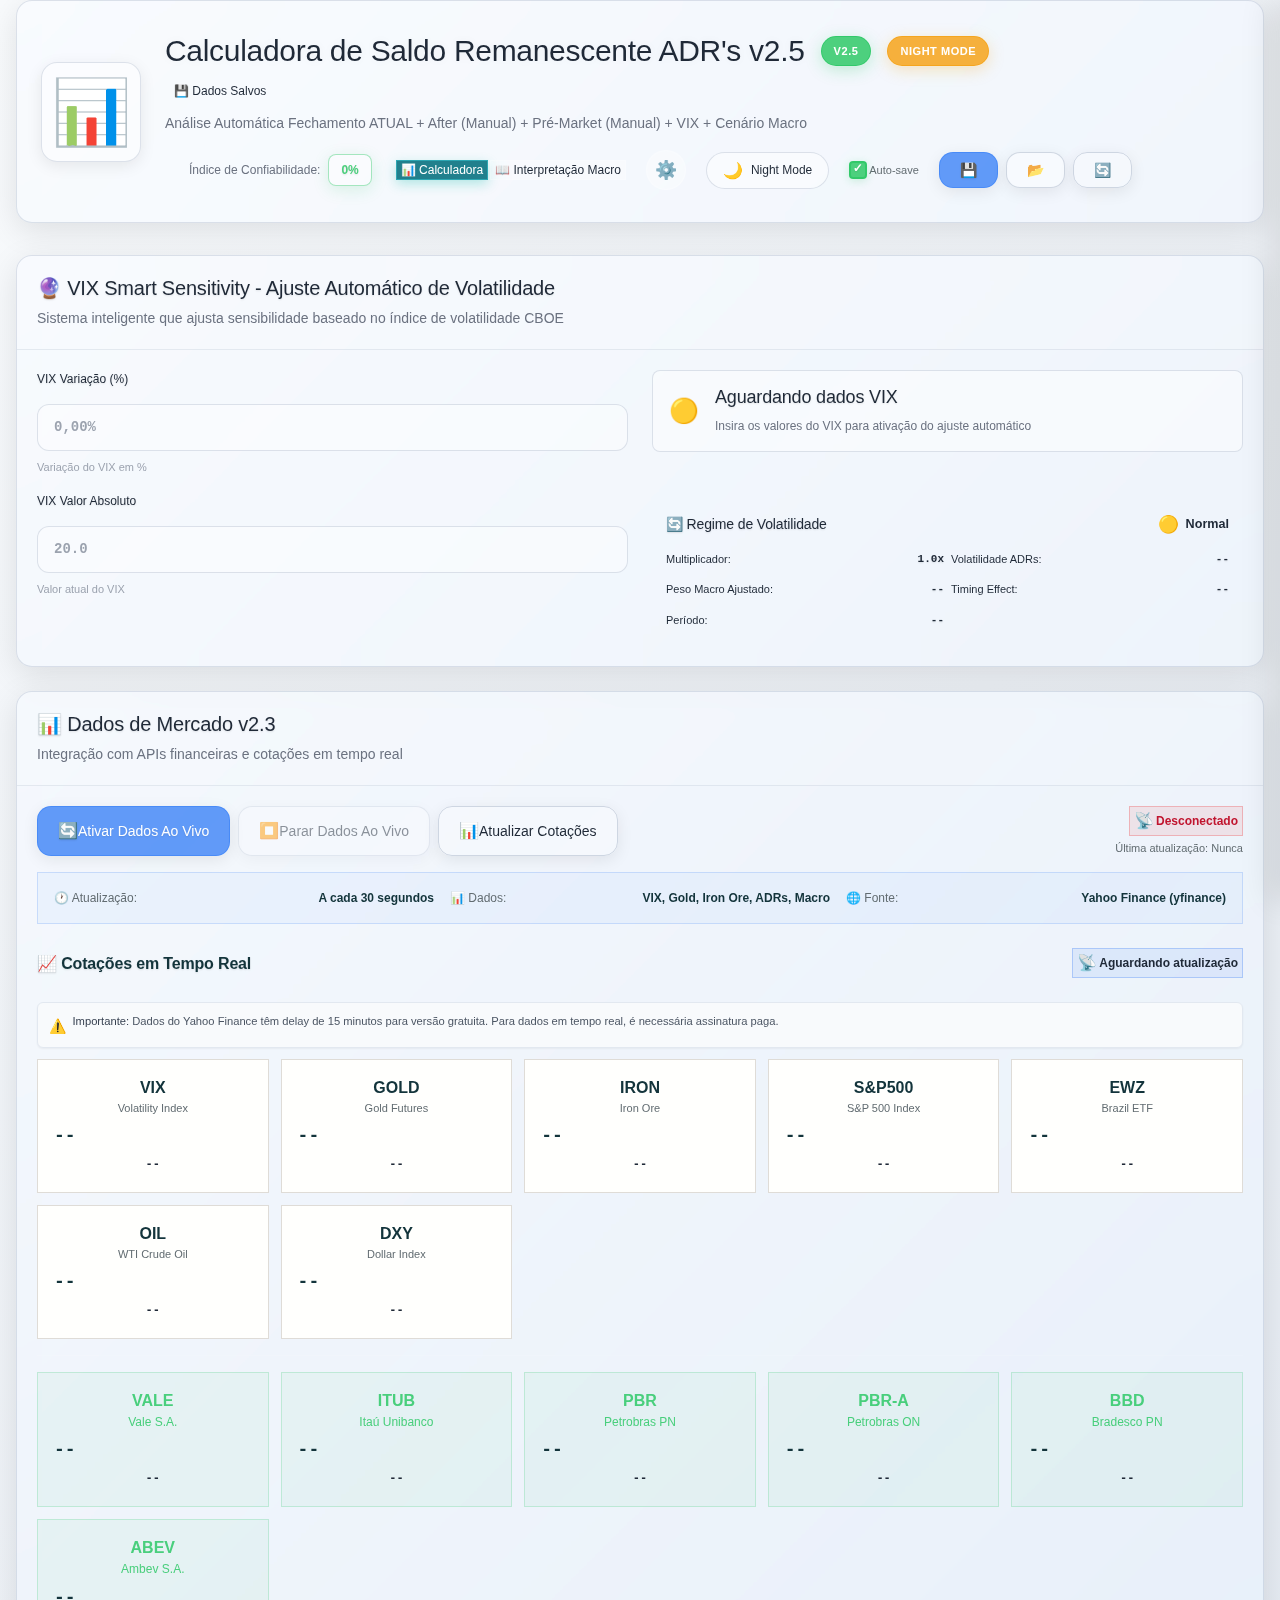
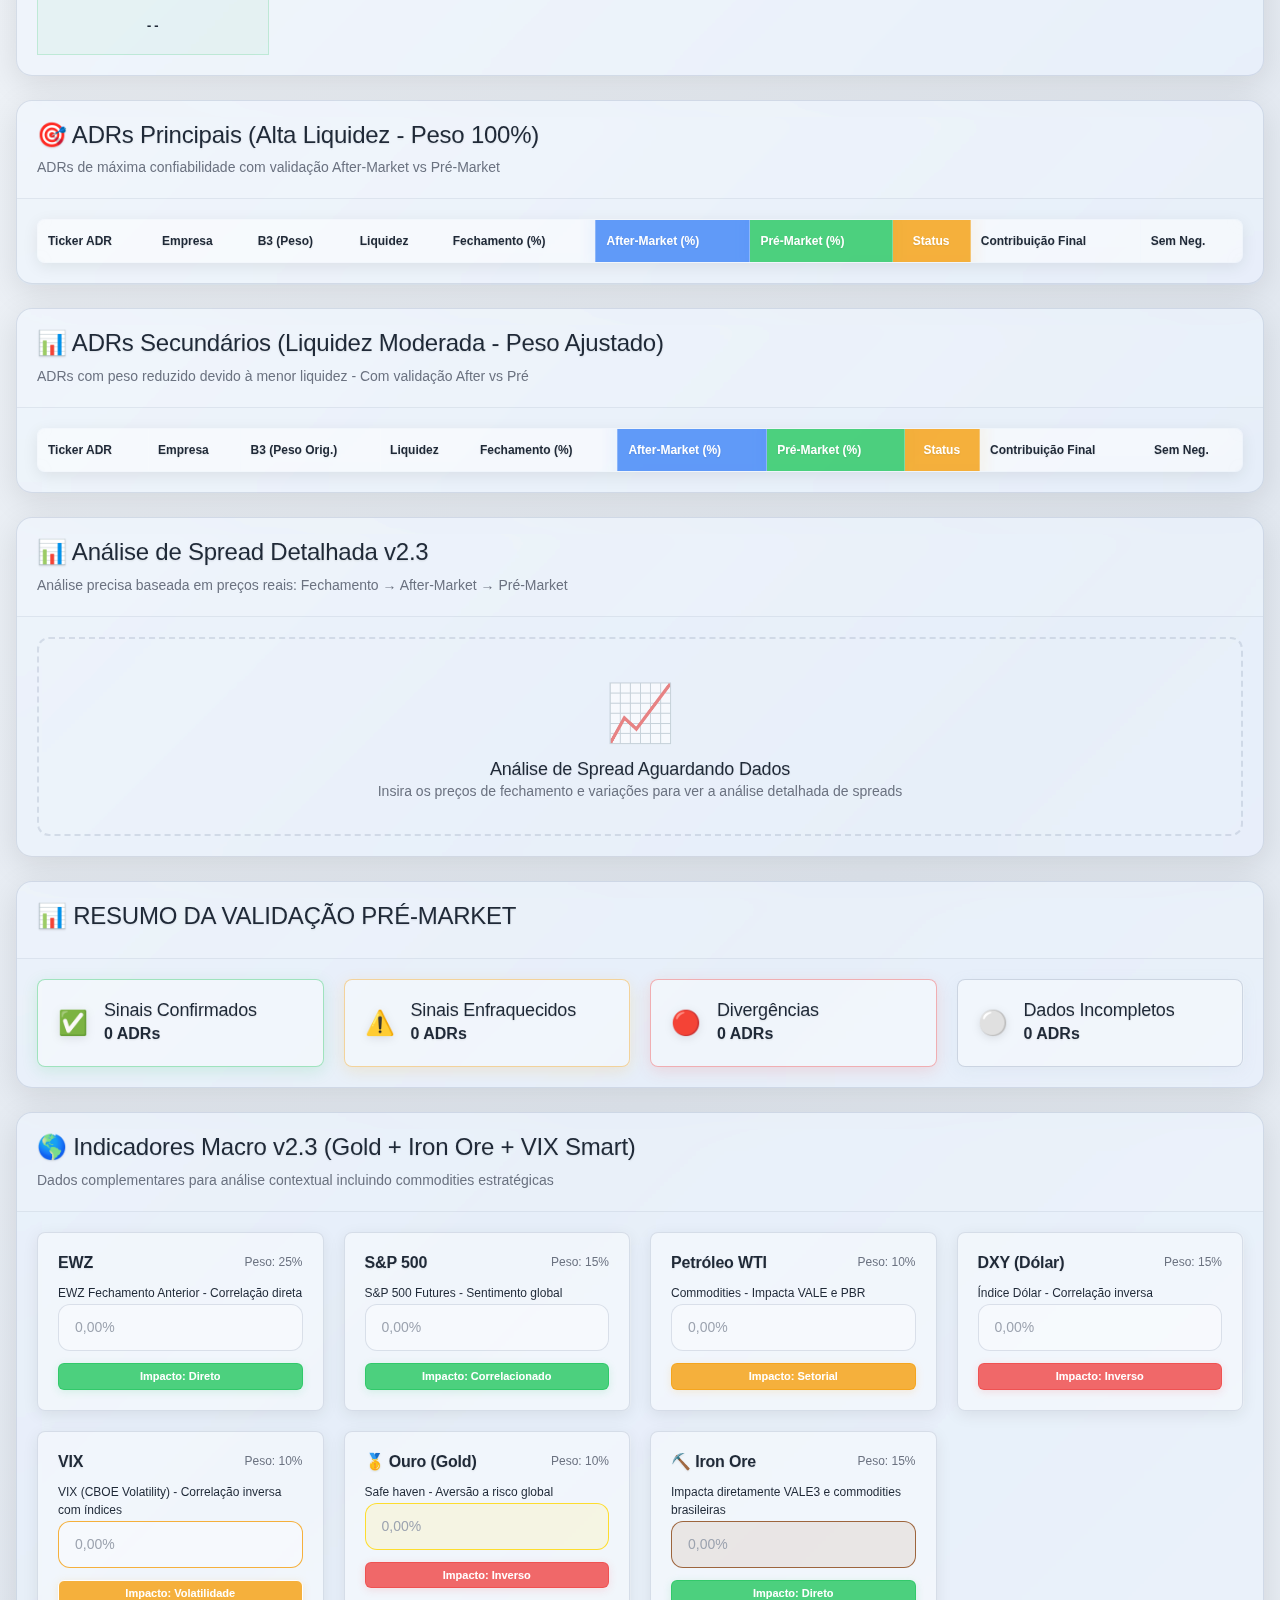
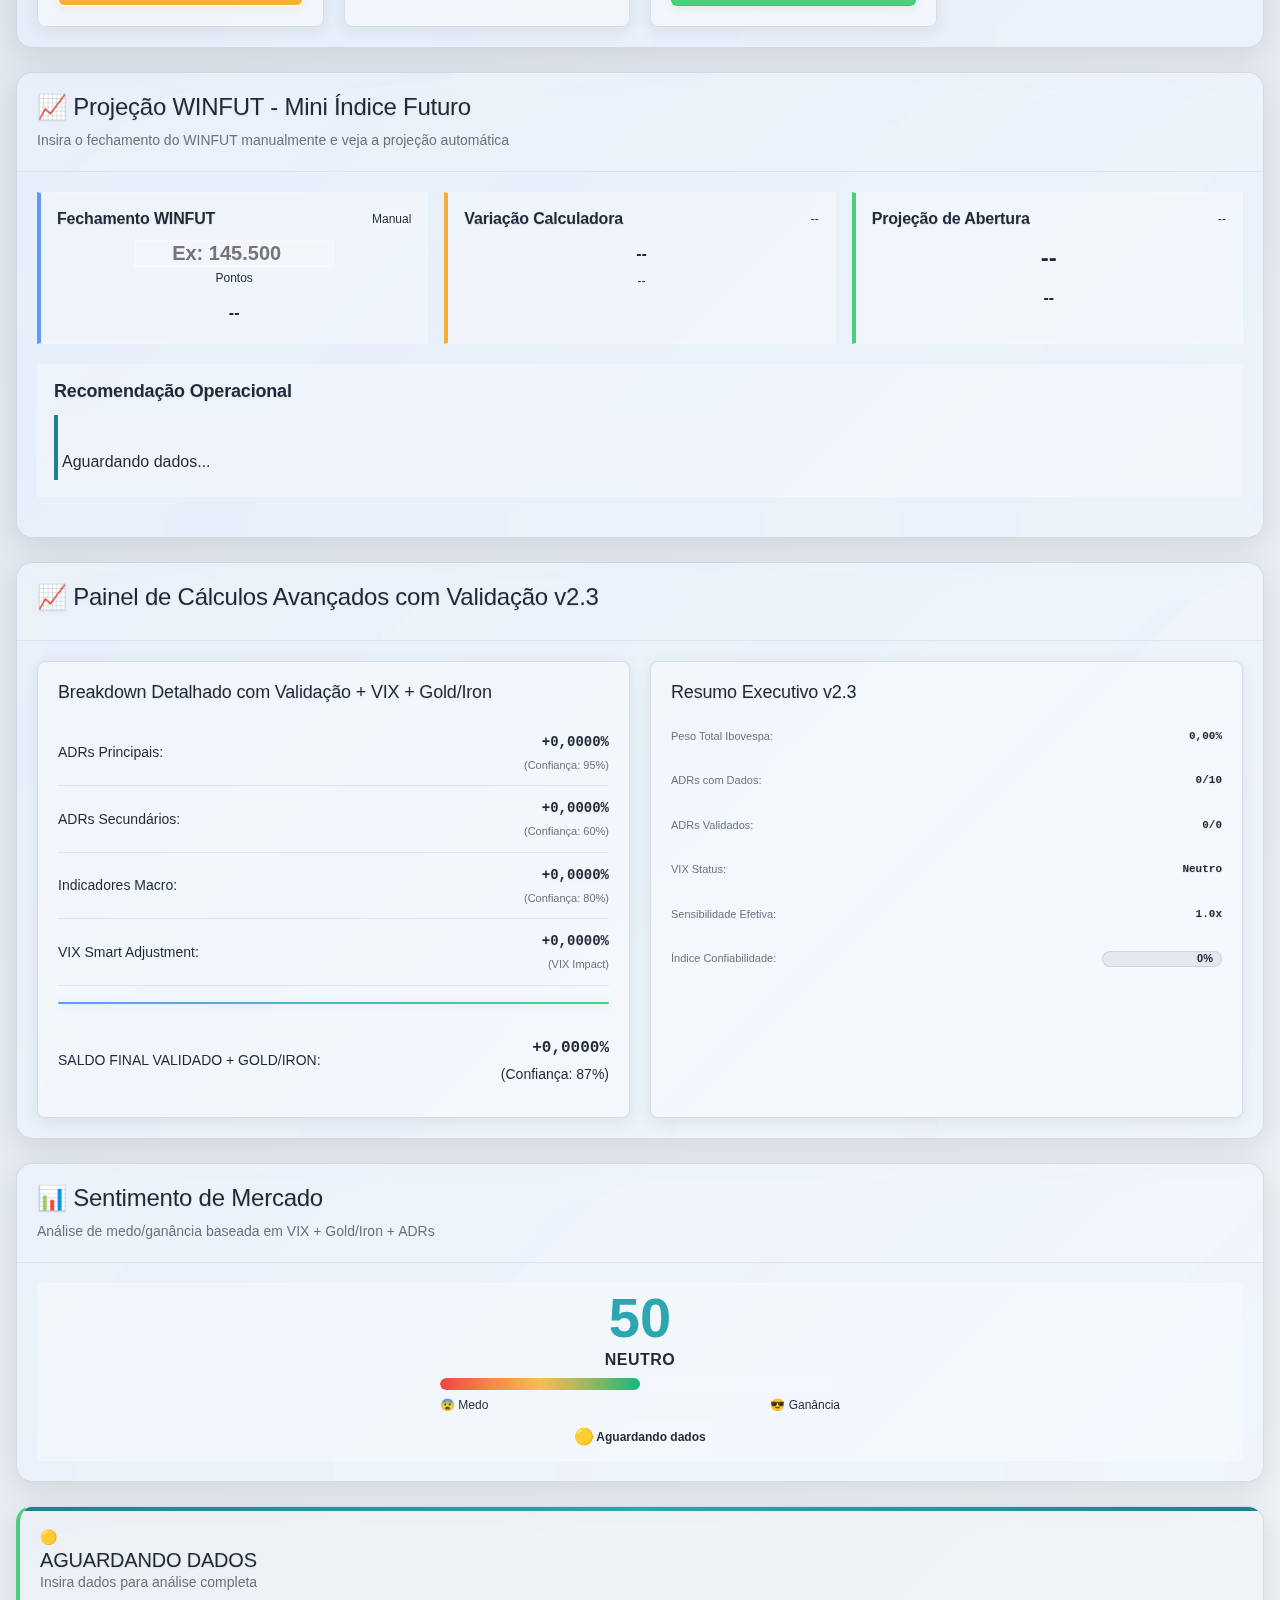
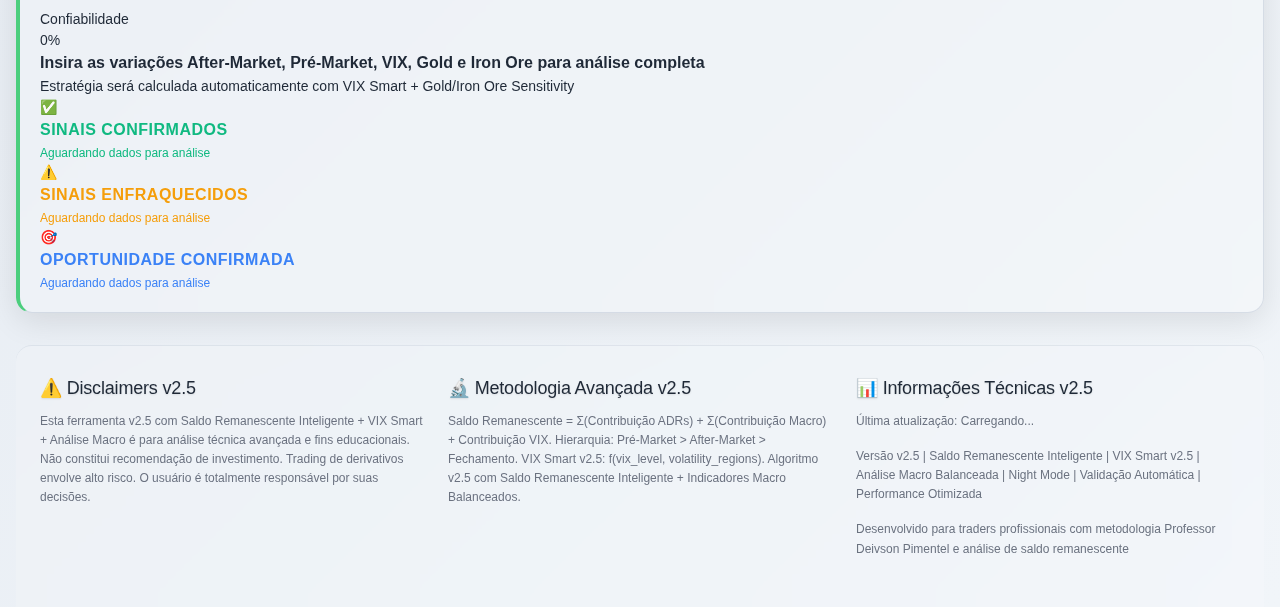
<file: frontend/index.html>
<!DOCTYPE html>
<html lang="pt-BR">
<head>
    <meta charset="UTF-8">
    <meta name="viewport" content="width=device-width, initial-scale=1.0">
    <title>Calculadora de Saldo Remanescente ADR's v2.5 - Análise Automática Fechamento + After + Pré-Market + VIX + Cenário Macro</title>
    <link rel="stylesheet" href="style.css">
</head>
<body>
    <div class="container">
        <!-- Header Profissional v2.3 -->
        <header class="header-pro">
            <div class="header-pro__content">
                <div class="header-pro__icon">📊</div>
                <div class="header-pro__text">
                    <div class="header-pro__title-row">
                        <h1>Calculadora de Saldo Remanescente ADR's v2.5</h1>
                        <span class="badge badge--pro">v2.5</span>
                        <span class="badge badge--night">Night Mode</span>
                    </div>
                    
                    <!-- Indicador de Status Unificado -->
                    <div class="status-indicators">
                        <span class="status-badge" id="dataStatus">
                            💾 Dados Salvos
                        </span>
                    </div>
                    
                    <p>Análise Automática Fechamento ATUAL + After (Manual) + Pré-Market (Manual) + VIX + Cenário Macro</p>
                    <div class="header-pro__info">
                        <div class="header-pro__datetime" id="currentDateTime"></div>
                        <div class="header-pro__confidence">
                            <span>Índice de Confiabilidade:</span>
                            <span class="confidence-value" id="confidenceValue">0%</span>
                        </div>
                    <div class="header-pro__controls">
                        <div class="header-pro__tabs">
                            <button class="tab-button tab-button--active" id="tabCalculator" onclick="switchTab('calculator')">
                                📊 Calculadora
                            </button>
                            <button class="tab-button" id="tabMacro" onclick="switchTab('macro')">
                                📖 Interpretação Macro
                            </button>
                        </div>
                        <div class="header-pro__settings">
                            <button class="settings-toggle" id="settingsToggle" onclick="toggleSettings()" title="Configurações Avançadas">
                                ⚙️
                            </button>
                        </div>
                        <div class="header-pro__night-toggle">
                            <button class="night-mode-toggle" id="nightModeToggle">
                                <span class="night-toggle-icon" id="nightToggleIcon">🌙</span>
                                <span class="night-toggle-text">Night Mode</span>
                            </button>
                        </div>
                        <div class="header-pro__session-controls">
                            <div class="header-pro__auto-save">
                                <label class="auto-save-label" title="Auto-salvar dados automaticamente">
                                    <input type="checkbox" id="autoSave" checked>
                                    <span class="auto-save-text">Auto-save</span>
                                </label>
                            </div>
                            <button class="btn btn--primary btn--small" onclick="saveSession()" title="Salvar Análise">
                                💾
                            </button>
                            <button class="btn btn--secondary btn--small" onclick="loadSession()" title="Carregar Última Sessão">
                                📂
                            </button>
                            <button class="btn btn--outline btn--small" onclick="clearSession()" title="Nova Sessão">
                                🔄
                            </button>
                        </div>
                    </div>
                    </div>
                </div>
            </div>
        </header>

        <!-- Barra Lateral de Configurações -->
        <div class="settings-sidebar" id="settingsSidebar">
            <div class="settings-sidebar__header">
                <h3>⚙️ Configurações Avançadas</h3>
                <button class="settings-close" onclick="toggleSettings()" title="Fechar">
                    ✕
                </button>
            </div>
            <div class="settings-sidebar__content">
                <div class="config-grid">
                    <div class="config-item">
                        <label class="form-label">Sensibilidade (Conservador → Agressivo)</label>
                        <input type="range" min="0.5" max="2" step="0.1" value="1" class="range-input" id="sensibilityRange">
                        <span class="range-value" id="sensibilityValue">1.0x</span>
                        <div class="vix-sensitivity-info" id="vixSensitivityInfo">
                            <small>Limite dinâmico baseado no VIX será aplicado automaticamente</small>
                        </div>
                    </div>
                    <div class="config-item">
                        <label class="form-label">
                            <input type="checkbox" id="includeSecondary" checked> Incluir ADRs Secundários
                        </label>
                    </div>
                    <div class="config-item">
                        <label class="form-label">Peso Indicadores Macro</label>
                        <input type="range" min="0" max="50" step="5" value="25" class="range-input" id="macroWeight">
                        <span class="range-value" id="macroWeightValue">25%</span>
                    </div>
                    <div class="config-item">
                        <label class="form-label">Peso VIX Ajustável</label>
                        <input type="range" min="0" max="25" step="5" value="10" class="range-input" id="vixWeight">
                        <span class="range-value" id="vixWeightValue">10%</span>
                    </div>
                    <div class="config-item">
                        <label class="form-label">
                            <input type="checkbox" id="autoAdjustVix" checked> Auto-ajuste VIX
                        </label>
                        <small>Ativar/desativar correlação automática VIX</small>
                    </div>
                    <div class="config-item">
                        <label class="form-label">
                            <input type="radio" name="analysisMode" value="complete" checked> Análise Completa
                        </label>
                        <label class="form-label">
                            <input type="radio" name="analysisMode" value="primary"> Apenas ADRs Principais
                        </label>
                    </div>
                </div>
            </div>
        </div>

        <!-- Overlay para fechar configurações -->
        <div class="settings-overlay" id="settingsOverlay" onclick="toggleSettings()"></div>

        <!-- Conteúdo das Abas -->
        <div class="tab-content">
            <!-- Aba Calculadora -->
            <div class="tab-panel tab-panel--active" id="calculatorTab">
                <!-- Painel VIX Smart (mantido) -->
        <section class="vix-smart-section">
            <div class="card">
                <div class="card__header">
                    <h3>🔮 VIX Smart Sensitivity - Ajuste Automático de Volatilidade</h3>
                    <p>Sistema inteligente que ajusta sensibilidade baseado no índice de volatilidade CBOE</p>
                </div>
                <div class="card__body">
                    <div class="vix-smart-grid">
                        <div class="vix-inputs">
                            <div class="vix-input-group">
                                <label class="form-label">VIX Variação (%)</label>
                                <input type="number" step="0.01" min="-20" max="20" class="form-control vix-input" id="vixVariation" placeholder="0,00%">
                                <small class="input-hint">Variação do VIX em %</small>
                            </div>
                            <div class="vix-input-group">
                                <label class="form-label">VIX Valor Absoluto</label>
                                <input type="number" step="0.1" min="5" max="80" class="form-control vix-input" id="vixAbsolute" placeholder="20.0">
                                <small class="input-hint">Valor atual do VIX</small>
                            </div>
                        </div>
                        <div class="vix-interpretation">
                            <div class="vix-recommendation" id="vixRecommendation">
                                <div class="vix-rec-icon">🟡</div>
                                <div class="vix-rec-text">
                                    <h4>Aguardando dados VIX</h4>
                                    <p>Insira os valores do VIX para ativação do ajuste automático</p>
                                </div>
                            </div>
                            <div class="vix-alerts" id="vixAlerts">
                                <!-- Alertas VIX dinâmicos -->
                            </div>
                            
                            <!-- Regime de Volatilidade Adaptativo v2.5 -->
                            <div class="volatility-regime" id="volatilityRegime">
                                <div class="regime-header">
                                    <h4>🔄 Regime de Volatilidade</h4>
                                    <div class="regime-status" id="regimeStatus">
                                        <span class="regime-icon" id="regimeIcon">🟡</span>
                                        <span class="regime-text" id="regimeText">Normal</span>
                                    </div>
                                </div>
                                <div class="regime-details" id="regimeDetails">
                                    <div class="regime-metric">
                                        <span class="metric-label">Multiplicador:</span>
                                        <span class="metric-value" id="regimeMultiplier">1.0x</span>
                                    </div>
                                    <div class="regime-metric">
                                        <span class="metric-label">Volatilidade ADRs:</span>
                                        <span class="metric-value" id="adrsVolatility">--</span>
                                    </div>
                                    <div class="regime-metric">
                                        <span class="metric-label">Peso Macro Ajustado:</span>
                                        <span class="metric-value" id="adjustedMacroWeight">--</span>
                                    </div>
                                    <div class="regime-metric">
                                        <span class="metric-label">Timing Effect:</span>
                                        <span class="metric-value" id="timingEffect">--</span>
                                    </div>
                                    <div class="regime-metric">
                                        <span class="metric-label">Período:</span>
                                        <span class="metric-value" id="timingPeriod">--</span>
                                    </div>
                                </div>
                            </div>
                        </div>
                    </div>
                </div>
            </div>
        </section>


        <!-- Dados de Mercado Consolidados v2.3 -->
        <section class="market-data-section">
            <div class="card">
                <div class="card__header">
                    <h3>📊 Dados de Mercado v2.3</h3>
                    <p>Integração com APIs financeiras e cotações em tempo real</p>
                </div>
                <div class="card__body">
                    <!-- Controles de Dados Ao Vivo -->
                    <div class="market-data-controls">
                        <div class="market-controls-grid">
                            <div class="market-control-group">
                                <button id="startLiveData" class="btn btn--primary">
                                    <span class="btn-icon">🔄</span>
                                    <span class="btn-text">Ativar Dados Ao Vivo</span>
                                </button>
                                <button id="stopLiveData" class="btn btn--secondary" disabled>
                                    <span class="btn-icon">⏹️</span>
                                    <span class="btn-text">Parar Dados Ao Vivo</span>
                                </button>
                                <button id="updateQuotes" class="btn btn--outline">
                                    <span class="btn-icon">📊</span>
                                    <span class="btn-text">Atualizar Cotações</span>
                                </button>
                            </div>
                            
                            <div class="market-status-group">
                                <div class="market-status-indicator" id="liveDataStatus">
                                    <span class="status-icon">📡</span>
                                    <span class="status-text">Desconectado</span>
                                </div>
                                <div class="market-last-update" id="lastUpdateTime">
                                    Última atualização: Nunca
                                </div>
                            </div>
                        </div>
                        
                        <div class="market-data-info">
                            <div class="info-item">
                                <span class="info-label">🕐 Atualização:</span>
                                <span class="info-value">A cada 30 segundos</span>
                            </div>
                            <div class="info-item">
                                <span class="info-label">📊 Dados:</span>
                                <span class="info-value">VIX, Gold, Iron Ore, ADRs, Macro</span>
                            </div>
                            <div class="info-item">
                                <span class="info-label">🌐 Fonte:</span>
                                <span class="info-value">Yahoo Finance (yfinance)</span>
                            </div>
                        </div>
                    </div>
                    
                    <!-- Cotações em Tempo Real -->
                    <div class="market-quotes-section">
                        <div class="quotes-header">
                            <h4>📈 Cotações em Tempo Real</h4>
                            <div class="quotes-status" id="quotesStatus">
                                <span class="status-icon">📡</span>
                                <span class="status-text">Aguardando atualização</span>
                            </div>
                        </div>
                        
                        <!-- Aviso sobre delay do yfinance -->
                        <div class="yfinance-warning">
                            <div class="warning-icon">⚠️</div>
                            <div class="warning-content">
                                <strong>Importante:</strong> Dados do Yahoo Finance têm delay de 15 minutos para versão gratuita. 
                                Para dados em tempo real, é necessária assinatura paga.
                            </div>
                        </div>
                        
                        <div class="quotes-grid">
                            <!-- VIX -->
                            <div class="quote-card" id="quote-vix">
                                <div class="quote-header">
                                    <span class="quote-symbol">VIX</span>
                                    <span class="quote-name">Volatility Index</span>
                                </div>
                                <div class="quote-price" id="vix-price">--</div>
                                <div class="quote-change" id="vix-change">--</div>
                            </div>
                            
                            <!-- Gold -->
                            <div class="quote-card" id="quote-gold">
                                <div class="quote-header">
                                    <span class="quote-symbol">GOLD</span>
                                    <span class="quote-name">Gold Futures</span>
                                </div>
                                <div class="quote-price" id="gold-price">--</div>
                                <div class="quote-change" id="gold-change">--</div>
                            </div>
                            
                            <!-- Iron Ore -->
                            <div class="quote-card" id="quote-iron">
                                <div class="quote-header">
                                    <span class="quote-symbol">IRON</span>
                                    <span class="quote-name">Iron Ore</span>
                                </div>
                                <div class="quote-price" id="iron-price">--</div>
                                <div class="quote-change" id="iron-change">--</div>
                            </div>
                            
                            <!-- S&P 500 -->
                            <div class="quote-card" id="quote-sp500">
                                <div class="quote-header">
                                    <span class="quote-symbol">S&P500</span>
                                    <span class="quote-name">S&P 500 Index</span>
                                </div>
                                <div class="quote-price" id="sp500-price">--</div>
                                <div class="quote-change" id="sp500-change">--</div>
                            </div>
                            
                            <!-- EWZ -->
                            <div class="quote-card" id="quote-ewz">
                                <div class="quote-header">
                                    <span class="quote-symbol">EWZ</span>
                                    <span class="quote-name">Brazil ETF</span>
                                </div>
                                <div class="quote-price" id="ewz-price">--</div>
                                <div class="quote-change" id="ewz-change">--</div>
                            </div>
                            
                            <!-- Oil -->
                            <div class="quote-card" id="quote-oil">
                                <div class="quote-header">
                                    <span class="quote-symbol">OIL</span>
                                    <span class="quote-name">WTI Crude Oil</span>
                                </div>
                                <div class="quote-price" id="oil-price">--</div>
                                <div class="quote-change" id="oil-change">--</div>
                            </div>
                            
                            <!-- DXY -->
                            <div class="quote-card" id="quote-dxy">
                                <div class="quote-header">
                                    <span class="quote-symbol">DXY</span>
                                    <span class="quote-name">Dollar Index</span>
                                </div>
                                <div class="quote-price" id="dxy-price">--</div>
                                <div class="quote-change" id="dxy-change">--</div>
                            </div>
                        </div>
                        
                        <!-- Segunda linha - ADRs Brasileiros -->
                        <div class="quotes-grid quotes-grid--adrs">
                            <!-- VALE -->
                            <div class="quote-card" id="quote-vale">
                                <div class="quote-header">
                                    <span class="quote-symbol">VALE</span>
                                    <span class="quote-name">Vale S.A.</span>
                                </div>
                                <div class="quote-price" id="vale-price">--</div>
                                <div class="quote-change" id="vale-change">--</div>
                            </div>
                            
                            <!-- ITUB -->
                            <div class="quote-card" id="quote-itub">
                                <div class="quote-header">
                                    <span class="quote-symbol">ITUB</span>
                                    <span class="quote-name">Itaú Unibanco</span>
                                </div>
                                <div class="quote-price" id="itub-price">--</div>
                                <div class="quote-change" id="itub-change">--</div>
                            </div>
                            
                            <!-- PBR -->
                            <div class="quote-card" id="quote-pbr">
                                <div class="quote-header">
                                    <span class="quote-symbol">PBR</span>
                                    <span class="quote-name">Petrobras PN</span>
                                </div>
                                <div class="quote-price" id="pbr-price">--</div>
                                <div class="quote-change" id="pbr-change">--</div>
                            </div>
                            
                            <!-- PBR-A -->
                            <div class="quote-card" id="quote-pbr-a">
                                <div class="quote-header">
                                    <span class="quote-symbol">PBR-A</span>
                                    <span class="quote-name">Petrobras ON</span>
                                </div>
                                <div class="quote-price" id="pbr-a-price">--</div>
                                <div class="quote-change" id="pbr-a-change">--</div>
                            </div>
                            
                            <!-- BBD -->
                            <div class="quote-card" id="quote-bbd">
                                <div class="quote-header">
                                    <span class="quote-symbol">BBD</span>
                                    <span class="quote-name">Bradesco PN</span>
                                </div>
                                <div class="quote-price" id="bbd-price">--</div>
                                <div class="quote-change" id="bbd-change">--</div>
                            </div>
                            
                            <!-- ABEV -->
                            <div class="quote-card" id="quote-abev">
                                <div class="quote-header">
                                    <span class="quote-symbol">ABEV</span>
                                    <span class="quote-name">Ambev S.A.</span>
                                </div>
                                <div class="quote-price" id="abev-price">--</div>
                                <div class="quote-change" id="abev-change">--</div>
                            </div>
                        </div>
                    </div>
                </div>
            </div>
        </section>


        <!-- ADRs Principais com Validação (mantido) -->
        <section class="adrs-primary-section">
            <div class="card">
                <div class="card__header">
                    <h2>🎯 ADRs Principais (Alta Liquidez - Peso 100%)</h2>
                    <p>ADRs de máxima confiabilidade com validação After-Market vs Pré-Market</p>
                </div>
                <div class="card__body">
                    <div class="adrs-table-container">
                        <table class="adrs-table">
                            <thead>
                <tr>
                    <th>Ticker ADR</th>
                    <th>Empresa</th>
                    <th>B3 (Peso)</th>
                    <th>Liquidez</th>
                    <th class="closing-header">Fechamento (%)</th>
                    <th class="after-market-header">After-Market (%)</th>
                    <th class="pre-market-header">Pré-Market (%)</th>
                    <th class="validation-header">Status</th>
                    <th>Contribuição Final</th>
                    <th>Sem Neg.</th>
                </tr>
                            </thead>
                            <tbody id="adrsMainTable">
                                <!-- Preenchido pelo JavaScript -->
                            </tbody>
                        </table>
                    </div>
                </div>
            </div>
        </section>

        <!-- ADRs Secundários com Validação (mantido) -->
        <section class="adrs-secondary-section" id="secondarySection">
            <div class="card">
                <div class="card__header">
                    <h2>📊 ADRs Secundários (Liquidez Moderada - Peso Ajustado)</h2>
                    <p>ADRs com peso reduzido devido à menor liquidez - Com validação After vs Pré</p>
                </div>
                <div class="card__body">
                    <div class="adrs-table-container">
                        <table class="adrs-table">
                            <thead>
                <tr>
                    <th>Ticker ADR</th>
                    <th>Empresa</th>
                    <th>B3 (Peso Orig.)</th>
                    <th>Liquidez</th>
                    <th class="closing-header">Fechamento (%)</th>
                    <th class="after-market-header">After-Market (%)</th>
                    <th class="pre-market-header">Pré-Market (%)</th>
                    <th class="validation-header">Status</th>
                    <th>Contribuição Final</th>
                    <th>Sem Neg.</th>
                </tr>
                            </thead>
                            <tbody id="adrsSecondaryTable">
                                <!-- Preenchido pelo JavaScript -->
                            </tbody>
                        </table>
                    </div>
                </div>
            </div>
        </section>

        <!-- Análise de Spread Detalhada v2.3 -->
        <section class="spread-analysis-section">
            <div class="card">
                <div class="card__header">
                    <h2>📊 Análise de Spread Detalhada v2.3</h2>
                    <p>Análise precisa baseada em preços reais: Fechamento → After-Market → Pré-Market</p>
                </div>
                <div class="card__body">
                    <div id="spreadAnalysisContainer">
                        <div class="spread-analysis-placeholder">
                            <div class="placeholder-icon">📈</div>
                            <div class="placeholder-text">
                                <h4>Análise de Spread Aguardando Dados</h4>
                                <p>Insira os preços de fechamento e variações para ver a análise detalhada de spreads</p>
                            </div>
                        </div>
                    </div>
                </div>
            </div>
        </section>

        <!-- Resumo da Validação (mantido) -->
        <section class="validation-summary-section">
            <div class="card">
                <div class="card__header">
                    <h2>📊 RESUMO DA VALIDAÇÃO PRÉ-MARKET</h2>
                </div>
                <div class="card__body">
                    <div class="validation-summary-grid">
                        <div class="validation-metric validation-metric--confirmed">
                            <div class="validation-metric__icon">✅</div>
                            <div class="validation-metric__content">
                                <h4>Sinais Confirmados</h4>
                                <span class="validation-metric__count" id="confirmedCount">0 ADRs</span>
                            </div>
                        </div>
                        <div class="validation-metric validation-metric--weakened">
                            <div class="validation-metric__icon">⚠️</div>
                            <div class="validation-metric__content">
                                <h4>Sinais Enfraquecidos</h4>
                                <span class="validation-metric__count" id="weakenedCount">0 ADRs</span>
                            </div>
                        </div>
                        <div class="validation-metric validation-metric--diverged">
                            <div class="validation-metric__icon">🔴</div>
                            <div class="validation-metric__content">
                                <h4>Divergências</h4>
                                <span class="validation-metric__count" id="divergedCount">0 ADRs</span>
                            </div>
                        </div>
                        <div class="validation-metric validation-metric--incomplete">
                            <div class="validation-metric__icon">⚪</div>
                            <div class="validation-metric__content">
                                <h4>Dados Incompletos</h4>
                                <span class="validation-metric__count" id="incompleteCount">0 ADRs</span>
                            </div>
                        </div>
                    </div>
                </div>
            </div>
        </section>


        <!-- Indicadores Macro Expandidos v2.3 - NOVOS INDICADORES -->
        <section class="macro-section">
            <div class="card">
                <div class="card__header">
                    <h2>🌎 Indicadores Macro v2.3 (Gold + Iron Ore + VIX Smart)</h2>
                    <p>Dados complementares para análise contextual incluindo commodities estratégicas</p>
                </div>
                <div class="card__body">
                    <div class="macro-grid">
                        <div class="macro-item">
                            <div class="macro-header">
                                <h4>EWZ</h4>
                                <span class="macro-weight">Peso: 25%</span>
                            </div>
                            <p class="macro-desc">EWZ Fechamento Anterior - Correlação direta</p>
                            <input type="number" step="0.01" min="-10" max="10" class="form-control macro-input" id="macro-EWZ_CLOSE" placeholder="0,00%">
                            <div class="macro-impact macro-impact--positive">Impacto: Direto</div>
                        </div>
                        
                        <div class="macro-item">
                            <div class="macro-header">
                                <h4>S&P 500</h4>
                                <span class="macro-weight">Peso: 15%</span>
                            </div>
                            <p class="macro-desc">S&P 500 Futures - Sentimento global</p>
                            <input type="number" step="0.01" min="-10" max="10" class="form-control macro-input" id="macro-ES=F" placeholder="0,00%">
                            <div class="macro-impact macro-impact--positive">Impacto: Correlacionado</div>
                        </div>
                        
                        <div class="macro-item">
                            <div class="macro-header">
                                <h4>Petróleo WTI</h4>
                                <span class="macro-weight">Peso: 10%</span>
                            </div>
                            <p class="macro-desc">Commodities - Impacta VALE e PBR</p>
                            <input type="number" step="0.01" min="-10" max="10" class="form-control macro-input" id="macro-CL=F" placeholder="0,00%">
                            <div class="macro-impact macro-impact--sectoral">Impacto: Setorial</div>
                        </div>
                        
                        <div class="macro-item">
                            <div class="macro-header">
                                <h4>DXY (Dólar)</h4>
                                <span class="macro-weight">Peso: 15%</span>
                            </div>
                            <p class="macro-desc">Índice Dólar - Correlação inversa</p>
                            <input type="number" step="0.01" min="-10" max="10" class="form-control macro-input" id="macro-DXY" placeholder="0,00%">
                            <div class="macro-impact macro-impact--inverse">Impacto: Inverso</div>
                        </div>

                        <div class="macro-item macro-item--vix">
                            <div class="macro-header">
                                <h4>VIX</h4>
                                <span class="macro-weight">Peso: 10%</span>
                            </div>
                            <p class="macro-desc">VIX (CBOE Volatility) - Correlação inversa com índices</p>
                            <input type="number" step="0.01" min="-20" max="20" class="form-control macro-input vix-macro-input" id="macro-VIX" placeholder="0,00%">
                            <div class="macro-impact macro-impact--volatility">Impacto: Volatilidade</div>
                        </div>

                        <!-- NOVO: Gold Futures -->
                        <div class="macro-item macro-item--gold">
                            <div class="macro-header">
                                <h4>🥇 Ouro (Gold)</h4>
                                <span class="macro-weight">Peso: 10%</span>
                            </div>
                            <p class="macro-desc">Safe haven - Aversão a risco global</p>
                            <input type="number" step="0.01" min="-10" max="10" class="form-control macro-input gold-macro-input" id="macro-GC=F" placeholder="0,00%">
                            <div class="macro-impact macro-impact--inverse">Impacto: Inverso</div>
                        </div>

                        <!-- NOVO: Iron Ore -->
                        <div class="macro-item macro-item--iron">
                            <div class="macro-header">
                                <h4>⛏️ Iron Ore</h4>
                                <span class="macro-weight">Peso: 15%</span>
                            </div>
                            <p class="macro-desc">Impacta diretamente VALE3 e commodities brasileiras</p>
                            <input type="number" step="0.01" min="-10" max="10" class="form-control macro-input iron-macro-input" id="macro-TIOC1" placeholder="0,00%">
                            <div class="macro-impact macro-impact--positive">Impacto: Direto</div>
                        </div>
                    </div>
                </div>
            </div>
        </section>

        <!-- Projeção WINFUT - Mini Índice Futuro -->
        <section class="winfut-projection-section">
            <div class="card">
                <div class="card__header">
                    <h2>📈 Projeção WINFUT - Mini Índice Futuro</h2>
                    <p>Insira o fechamento do WINFUT manualmente e veja a projeção automática</p>
                </div>
                <div class="card__body">
                    <div class="winfut-grid">
                        <!-- Fechamento Manual WINFUT -->
                        <div class="winfut-card winfut-card--current">
                            <div class="winfut-header">
                                <h4>Fechamento WINFUT</h4>
                                <span class="winfut-time" id="winfut-time">Manual</span>
                            </div>
                            <div class="winfut-input-container">
                                <input type="number" 
                                       id="winfut-closing-price" 
                                       class="winfut-input" 
                                       placeholder="Ex: 145.500"
                                       step="0.1">
                                <label for="winfut-closing-price" class="winfut-input-label">Pontos</label>
                            </div>
                            <div class="winfut-variation" id="winfut-current-variation">--</div>
                        </div>
                        
                        <!-- Variação Calculadora -->
                        <div class="winfut-card winfut-card--variation">
                            <div class="winfut-header">
                                <h4>Variação Calculadora</h4>
                                <span class="winfut-confidence" id="winfut-confidence">--</span>
                            </div>
                            <div class="winfut-percentage" id="winfut-calculator-variation">--</div>
                            <div class="winfut-description" id="winfut-description">--</div>
                        </div>
                        
                        <!-- Projeção Final -->
                        <div class="winfut-card winfut-card--projection">
                            <div class="winfut-header">
                                <h4>Projeção de Abertura</h4>
                                <span class="winfut-probability" id="winfut-probability">--</span>
                            </div>
                            <div class="winfut-projection-price" id="winfut-projection-price">--</div>
                            <div class="winfut-points-change" id="winfut-points-change">--</div>
                        </div>
                    </div>
                    
                    <!-- Recomendação Operacional -->
                    <div class="winfut-recommendation" id="winfut-recommendation">
                        <div class="recommendation-header">
                            <h4>Recomendação Operacional</h4>
                        </div>
                        <div class="recommendation-content" id="winfut-recommendation-content">
                            Aguardando dados...
                        </div>
                    </div>
                    
                    <!-- Regiões Dinâmicas Integradas -->
                    <div id="winfut-regions-container" style="margin-top: 20px;">
                        <!-- Será preenchido dinamicamente -->
                    </div>
                </div>
            </div>
        </section>


        <!-- Painel de Cálculos Avançados com Validação (mantido) -->
        <section class="calculations-advanced-section">
            <div class="card">
                <div class="card__header">
                    <h2>📈 Painel de Cálculos Avançados com Validação v2.3</h2>
                </div>
                <div class="card__body">
                    <div class="calculations-advanced-grid">
                        <div class="calc-breakdown">
                            <h4>Breakdown Detalhado com Validação + VIX + Gold/Iron</h4>
                            <div class="breakdown-item">
                                <span class="breakdown-label">ADRs Principais:</span>
                                <div class="breakdown-values">
                                    <span class="breakdown-value" id="breakdownMain">+0,0000%</span>
                                    <span class="breakdown-confidence" id="confidenceMain">(Confiança: 95%)</span>
                                </div>
                            </div>
                            <div class="breakdown-item">
                                <span class="breakdown-label">ADRs Secundários:</span>
                                <div class="breakdown-values">
                                    <span class="breakdown-value" id="breakdownSecondary">+0,0000%</span>
                                    <span class="breakdown-confidence" id="confidenceSecondary">(Confiança: 60%)</span>
                                </div>
                            </div>
                            <div class="breakdown-item">
                                <span class="breakdown-label">Indicadores Macro:</span>
                                <div class="breakdown-values">
                                    <span class="breakdown-value" id="breakdownMacro">+0,0000%</span>
                                    <span class="breakdown-confidence" id="confidenceMacro">(Confiança: 80%)</span>
                                </div>
                            </div>
                            <div class="breakdown-item">
                                <span class="breakdown-label">VIX Smart Adjustment:</span>
                                <div class="breakdown-values">
                                    <span class="breakdown-value" id="breakdownVix">+0,0000%</span>
                                    <span class="breakdown-confidence" id="confidenceVix">(VIX Impact)</span>
                                </div>
                            </div>
                            <div class="breakdown-separator"></div>
                            <div class="breakdown-item breakdown-total">
                                <span class="breakdown-label">SALDO FINAL VALIDADO + GOLD/IRON:</span>
                                <div class="breakdown-values">
                                    <span class="breakdown-value-final" id="saldoFinal">+0,0000%</span>
                                    <span class="breakdown-confidence-final" id="confidenceFinal">(Confiança: 87%)</span>
                                </div>
                            </div>
                        </div>
                        
                        <div class="calc-summary-advanced">
                            <h4>Resumo Executivo v2.3</h4>
                            <div class="summary-metrics">
                                <div class="metric">
                                    <span class="metric-label">Peso Total Ibovespa:</span>
                                    <span class="metric-value" id="pesoTotalFinal">0,00%</span>
                                </div>
                                <div class="metric">
                                    <span class="metric-label">ADRs com Dados:</span>
                                    <span class="metric-value" id="adrsCount">0/10</span>
                                </div>
                                <div class="metric">
                                    <span class="metric-label">ADRs Validados:</span>
                                    <span class="metric-value" id="validatedCount">0/0</span>
                                </div>
                                <div class="metric">
                                    <span class="metric-label">VIX Status:</span>
                                    <span class="metric-value" id="vixStatus">Neutro</span>
                                </div>
                                <div class="metric">
                                    <span class="metric-label">Sensibilidade Efetiva:</span>
                                    <span class="metric-value" id="effectiveSensitivity">1.0x</span>
                                </div>
                                <div class="metric">
                                    <span class="metric-label">Índice Confiabilidade:</span>
                                    <div class="confidence-bar">
                                        <div class="confidence-fill" id="confidenceBar"></div>
                                        <span class="confidence-text" id="confidenceText">0%</span>
                                    </div>
                                </div>
                            </div>
                        </div>
                    </div>
                </div>
            </div>
        </section>


        <!-- Indicador de Sentimento Simplificado -->
        <section class="sentiment-section">
            <div class="card">
                <div class="card__header">
                    <h2>📊 Sentimento de Mercado</h2>
                    <p>Análise de medo/ganância baseada em VIX + Gold/Iron + ADRs</p>
                </div>
                <div class="card__body">
                    <div class="sentiment-container">
                        <!-- Score Principal -->
                        <div class="sentiment-main">
                            <div class="sentiment-score" id="sentimentScore">50</div>
                            <div class="sentiment-label" id="sentimentLabel">Neutro</div>
                        </div>
                        
                        <!-- Barra de Progresso -->
                        <div class="sentiment-bar">
                            <div class="sentiment-fill" id="sentimentFill"></div>
                        </div>
                        
                        <!-- Labels -->
                        <div class="sentiment-labels">
                            <span class="sentiment-fear">😨 Medo</span>
                            <span class="sentiment-greed">😎 Ganância</span>
                        </div>
                        
                        <!-- Status Detalhado -->
                        <div class="sentiment-status" id="sentimentStatus">
                            <div class="status-item">
                                <span class="status-icon">🟡</span>
                                <span class="status-text">Aguardando dados</span>
                            </div>
                        </div>
                    </div>
                </div>
            </div>
        </section>

        <!-- Sistema de Interpretação Inteligente v2.4 - Redesign -->
        <section class="interpretation-intelligent-section">
            <div class="card interpretation-intelligent-card" id="interpretationCard">
                <div class="card__body">
                    <!-- Header Compacto -->
                    <div class="interpretation-header-v2">
                        <div class="interpretation-main">
                            <div class="interpretation-icon-v2" id="interpretationIcon">🟡</div>
                            <div class="interpretation-content">
                                <h3 id="interpretationTitle">AGUARDANDO DADOS</h3>
                                <p id="interpretationSubtitle">Insira dados para análise completa</p>
                            </div>
                        </div>
                        <div class="interpretation-metrics">
                            <div class="confidence-indicator">
                                <span class="confidence-label">Confiabilidade</span>
                                <div class="confidence-badge-v2" id="confidenceBadge">0%</div>
                            </div>
                        </div>
                    </div>
                    
                    <!-- Resumo Executivo Compacto -->
                    <div class="interpretation-summary-v2" id="interpretationSummary">
                        <div class="summary-content">
                            <div class="summary-text" id="summaryText">
                                Insira as variações After-Market, Pré-Market, VIX, Gold e Iron Ore para análise completa
                            </div>
                            <div class="summary-strategy" id="summaryStrategy">
                                Estratégia será calculada automaticamente com VIX Smart + Gold/Iron Ore Sensitivity
                            </div>
                        </div>
                    </div>
                    
                    <!-- Análise Detalhada em Grid -->
                    <div class="interpretation-analysis-v2" id="interpretationAnalysis">
                        <!-- Sinais Confirmados -->
                        <div class="analysis-card analysis-confirmed" id="analysisConfirmed">
                            <div class="analysis-header">
                                <div class="analysis-icon-v2">✅</div>
                                <div class="analysis-title">Sinais Confirmados</div>
                            </div>
                            <div class="analysis-description" id="confirmedDescription">
                                Aguardando dados para análise
                            </div>
                        </div>
                        
                        <!-- Sinais Enfraquecidos -->
                        <div class="analysis-card analysis-weakened" id="analysisWeakened">
                            <div class="analysis-header">
                                <div class="analysis-icon-v2">⚠️</div>
                                <div class="analysis-title">Sinais Enfraquecidos</div>
                            </div>
                            <div class="analysis-description" id="weakenedDescription">
                                Aguardando dados para análise
                            </div>
                        </div>
                        
                        <!-- Oportunidade Confirmada -->
                        <div class="analysis-card analysis-opportunity" id="analysisOpportunity">
                            <div class="analysis-header">
                                <div class="analysis-icon-v2">🎯</div>
                                <div class="analysis-title">Oportunidade Confirmada</div>
                            </div>
                            <div class="analysis-description" id="opportunityDescription">
                                Aguardando dados para análise
                            </div>
                        </div>
                    </div>
                </div>
            </div>
        </section>



        <!-- Footer Profissional v2.5 -->
        <footer class="footer-pro">
            <div class="footer-pro__content">
                <div class="footer-pro__section">
                    <h4>⚠️ Disclaimers v2.5</h4>
                    <p>Esta ferramenta v2.5 com Saldo Remanescente Inteligente + VIX Smart + Análise Macro é para análise técnica avançada e fins educacionais. Não constitui recomendação de investimento. Trading de derivativos envolve alto risco. O usuário é totalmente responsável por suas decisões.</p>
                </div>
                <div class="footer-pro__section">
                    <h4>🔬 Metodologia Avançada v2.5</h4>
                    <p>Saldo Remanescente = Σ(Contribuição ADRs) + Σ(Contribuição Macro) + Contribuição VIX. Hierarquia: Pré-Market > After-Market > Fechamento. VIX Smart v2.5: f(vix_level, volatility_regions). Algoritmo v2.5 com Saldo Remanescente Inteligente + Indicadores Macro Balanceados.</p>
                </div>
                <div class="footer-pro__section">
                    <h4>📊 Informações Técnicas v2.5</h4>
                    <p id="footerTimestamp">Última atualização: Carregando...</p>
                    <p>Versão v2.5 | Saldo Remanescente Inteligente | VIX Smart v2.5 | Análise Macro Balanceada | Night Mode | Validação Automática | Performance Otimizada</p>
                    <p>Desenvolvido para traders profissionais com metodologia Professor Deivson Pimentel e análise de saldo remanescente</p>
                </div>
            </div>
        </footer>
            </div>

            <!-- Aba Interpretação Macro -->
            <div class="tab-panel" id="macroTab">
                <!-- Interpretação Macro - Cenários Descritivos v2.5 -->
                <section class="macro-scenarios">
                    <div class="card">
                        <div class="card__header">
                            <h2>📖 Interpretação Macro - Cenários Descritivos v2.5</h2>
                            <p>Como cada indicador macro correlaciona com o mini índice/IBOV - Guia educativo completo</p>
                        </div>
                        <div class="card__body">
                            <div class="scenarios-grid">
                                
                                <!-- Card EWZ -->
                                <div class="scenario-card scenario-card--ewz">
                                    <div class="scenario-header">
                                        <div class="scenario-icon">🇧🇷</div>
                                        <h3>EWZ (ETF Brasil)</h3>
                                        <span class="scenario-weight">Peso: 25%</span>
                                    </div>
                                    <div class="scenario-content">
                                        <div class="scenario-interpretation scenario-interpretation--positive">
                                            <h4>EWZ Positivo:</h4>
                                            <p>Força no ETF Brasil indica apetite por emergentes</p>
                                        </div>
                                        <div class="scenario-interpretation scenario-interpretation--negative">
                                            <h4>EWZ Negativo:</h4>
                                            <p>Aversão aos mercados emergentes - pressão no mini índice</p>
                                        </div>
                                    </div>
                                </div>

                                <!-- Card S&P 500 -->
                                <div class="scenario-card scenario-card--sp500">
                                    <div class="scenario-header">
                                        <div class="scenario-icon">🇺🇸</div>
                                        <h3>S&P 500 Futures</h3>
                                        <span class="scenario-weight">Peso: 15%</span>
                                    </div>
                                    <div class="scenario-content">
                                        <div class="scenario-interpretation scenario-interpretation--positive">
                                            <h4>S&P500 Positivo:</h4>
                                            <p>Ambiente global otimista favorece mercados de risco</p>
                                        </div>
                                        <div class="scenario-interpretation scenario-interpretation--negative">
                                            <h4>S&P500 Negativo:</h4>
                                            <p>Mercados globais fracos - cuidado com contágio no Brasil</p>
                                        </div>
                                    </div>
                                </div>

                                <!-- Card Petróleo -->
                                <div class="scenario-card scenario-card--oil">
                                    <div class="scenario-header">
                                        <div class="scenario-icon">🛢️</div>
                                        <h3>Petróleo WTI</h3>
                                        <span class="scenario-weight">Peso: 10%</span>
                                    </div>
                                    <div class="scenario-content">
                                        <div class="scenario-interpretation scenario-interpretation--positive">
                                            <h4>Petróleo Positivo:</h4>
                                            <p>Beneficia PETR3/PETR4 - pode puxar IBOV para cima</p>
                                        </div>
                                        <div class="scenario-interpretation scenario-interpretation--negative">
                                            <h4>Petróleo Negativo:</h4>
                                            <p>Pressiona Petrobras - impacto negativo no índice</p>
                                        </div>
                                    </div>
                                </div>

                                <!-- Card DXY -->
                                <div class="scenario-card scenario-card--dxy">
                                    <div class="scenario-header">
                                        <div class="scenario-icon">💵</div>
                                        <h3>DXY (Dólar)</h3>
                                        <span class="scenario-weight">Peso: 15%</span>
                                    </div>
                                    <div class="scenario-content">
                                        <div class="scenario-interpretation scenario-interpretation--negative">
                                            <h4>Dólar Forte:</h4>
                                            <p>Pressiona emergentes e commodities - negativo para mini índice</p>
                                        </div>
                                        <div class="scenario-interpretation scenario-interpretation--positive">
                                            <h4>Dólar Fraco:</h4>
                                            <p>Favorece mercados emergentes - positivo para IBOV</p>
                                        </div>
                                    </div>
                                </div>

                                <!-- Card VIX -->
                                <div class="scenario-card scenario-card--vix">
                                    <div class="scenario-header">
                                        <div class="scenario-icon">📊</div>
                                        <h3>VIX (Volatilidade)</h3>
                                        <span class="scenario-weight">Peso: 10%</span>
                                    </div>
                                    <div class="scenario-content">
                                        <div class="scenario-interpretation scenario-interpretation--warning">
                                            <h4>VIX Baixo (&lt;15):</h4>
                                            <p>Zona de complacência - cuidado com reversões súbitas</p>
                                        </div>
                                        <div class="scenario-interpretation scenario-interpretation--danger">
                                            <h4>VIX Alto (&gt;30):</h4>
                                            <p>Volatilidade extrema - movimentos exagerados esperados</p>
                                        </div>
                                    </div>
                                </div>

                                <!-- Card Ouro (NOVO) -->
                                <div class="scenario-card scenario-card--gold">
                                    <div class="scenario-header">
                                        <div class="scenario-icon">🥇</div>
                                        <h3>Ouro (Gold)</h3>
                                        <span class="scenario-weight">Peso: 10%</span>
                                    </div>
                                    <div class="scenario-content">
                                        <div class="scenario-interpretation scenario-interpretation--warning">
                                            <h4>Ouro Levemente Positivo:</h4>
                                            <p>Leve aversão a risco - pode pressionar mini índice</p>
                                        </div>
                                        <div class="scenario-interpretation scenario-interpretation--danger">
                                            <h4>Ouro Forte Alta:</h4>
                                            <p>Mercado em pânico - REDUZIR AGRESSIVIDADE no mini índice</p>
                                        </div>
                                        <div class="scenario-interpretation scenario-interpretation--positive">
                                            <h4>Ouro Negativo:</h4>
                                            <p>Apetite por risco aumentando - ambiente favorável para IBOV</p>
                                        </div>
                                    </div>
                                </div>

                                <!-- Card Iron Ore (NOVO) -->
                                <div class="scenario-card scenario-card--iron">
                                    <div class="scenario-header">
                                        <div class="scenario-icon">⛏️</div>
                                        <h3>Iron Ore (Minério)</h3>
                                        <span class="scenario-weight">Peso: 15%</span>
                                    </div>
                                    <div class="scenario-content">
                                        <div class="scenario-interpretation scenario-interpretation--positive">
                                            <h4>Iron Ore Positivo:</h4>
                                            <p>Força nas commodities - VALE3 pode puxar IBOV para cima</p>
                                        </div>
                                        <div class="scenario-interpretation scenario-interpretation--negative">
                                            <h4>Iron Ore Negativo:</h4>
                                            <p>Pressão em VALE3 - pode arrastar o índice para baixo</p>
                                        </div>
                                        <div class="scenario-interpretation scenario-interpretation--info">
                                            <h4>Iron Ore Extremo:</h4>
                                            <p>Movimentos do minério amplificam no peso de VALE no IBOV</p>
                                        </div>
                            </div>
                        </div>

                    </div>
                </div>
            </div>
        </section>

        <!-- Metodologia e Fundamentos - Professor Deivson Pimentel | Implementação por Gabriel Vantournhoudt -->
        <section class="methodology-section">
            <div class="card">
                <div class="card__header">
                    <h2>📚 Metodologia e Fundamentos v2.5</h2>
                    <p>Metodologia do Professor Deivson Pimentel | Implementação técnica por Gabriel Vantournhoudt</p>
                </div>
                <div class="card__body">
                    <div class="methodology-content">
                        <!-- Créditos -->
                        <div class="methodology-credits">
                            <div class="credits-header">
                                <h3>👨‍🏫 Créditos e Desenvolvimento</h3>
                            </div>
                            <div class="credits-content">
                                <p><strong>Metodologia e ensinamentos:</strong> Professor Deivson Pimentel</p>
                                <p><strong>Implementação técnica da calculadora:</strong> Gabriel Vantournhoudt (Aluno do Prof. Deivson)</p>
                                <p><strong>Base teórica:</strong> Análise de correlação ADRs + Indicadores Macro + VIX Smart</p>
                                <p><strong>Versão:</strong> Calculadora de Saldo Remanescente ADR's v2.5</p>
                            </div>
                        </div>

                        <!-- Fórmulas Principais -->
                        <div class="methodology-formulas">
                            <div class="formulas-header">
                                <h3>🧮 Fórmulas e Cálculos Principais</h3>
                            </div>
                            <div class="formulas-grid">
                                <div class="formula-item">
                                    <h4>1. Cálculo de Spread Real</h4>
                                    <div class="formula-box">
                                        <code>Preço After = Fechamento × (1 + %After/100)</code>
                                        <code>Preço Pré = Preço After × (1 + %Pré/100)</code>
                                        <code>Spread Total = ((Preço Pré - Fechamento) / Fechamento) × 100</code>
                                    </div>
                                    <p>Sequência temporal correta: Fechamento → After-Market → Pré-Market</p>
                                </div>

                                <div class="formula-item">
                                    <h4>2. VIX Smart Sensitivity v2.5</h4>
                                    <div class="formula-box">
                                        <code>VIX < 15: Sensibilidade = 1.0x (Mercado Tranquilo)</code>
                                        <code>VIX 15-25: Sensibilidade = 1.2x (Neutro)</code>
                                        <code>VIX 25-35: Sensibilidade = 1.5x (Preocupação)</code>
                                        <code>VIX > 35: Sensibilidade = 2.0x (Medo/Pânico)</code>
                                    </div>
                                    <p>Metodologia Professor Deivson: VIX como indicador de volatilidade e sentimento</p>
                                </div>

                                <div class="formula-item">
                                    <h4>3. Saldo Remanescente v2.5</h4>
                                    <div class="formula-box">
                                        <code>Saldo = Σ(Contribuição ADRs) + Σ(Contribuição Macro) + Contribuição VIX</code>
                                        <code>Contribuição = (Spread × Peso × Sensibilidade) / 100</code>
                                        <code>Peso Efetivo = Peso Original × Fator Liquidez</code>
                                    </div>
                                    <p>Hierarquia: Pré-Market > After-Market > Fechamento (Saldo Remanescente)</p>
                                </div>

                                <div class="formula-item">
                                    <h4>4. Análise de Divergências</h4>
                                    <div class="formula-box">
                                        <code>Divergência Altista = (After > 0) AND (Pré > 0)</code>
                                        <code>Divergência Baixista = (After < 0) AND (Pré < 0)</code>
                                        <code>Confirmação = Mesmo sentido + Diferença < 0.5%</code>
                                    </div>
                                    <p>Classificação matemática de sinais de mercado</p>
                                </div>
                            </div>
                        </div>

                        <!-- Sistema de Validação -->
                        <div class="methodology-validation">
                            <div class="validation-header">
                                <h3>✅ Sistema de Validação Automática</h3>
                            </div>
                            <div class="validation-grid">
                                <div class="validation-item validation-confirmed">
                                    <div class="validation-icon">✅</div>
                                    <div class="validation-content">
                                        <h4>Confirmado</h4>
                                        <p>Mesmo sentido + diferença < 0,5%</p>
                                        <p><strong>Peso:</strong> 100% da contribuição</p>
                                    </div>
                                </div>
                                <div class="validation-item validation-weakened">
                                    <div class="validation-icon">⚠️</div>
                                    <div class="validation-content">
                                        <h4>Enfraquecido</h4>
                                        <p>Mesmo sentido + diferença > 0,5%</p>
                                        <p><strong>Peso:</strong> 70% da contribuição</p>
                                    </div>
                                </div>
                                <div class="validation-item validation-diverged">
                                    <div class="validation-icon">🔴</div>
                                    <div class="validation-content">
                                        <h4>Divergência</h4>
                                        <p>Sentidos opostos</p>
                                        <p><strong>Peso:</strong> 30% da contribuição</p>
                                    </div>
                                </div>
                            </div>
                        </div>

                        <!-- Indicadores Macro -->
                        <div class="methodology-macro">
                            <div class="macro-header">
                                <h3>🌍 Indicadores Macro e Correlações</h3>
                            </div>
                            <div class="macro-grid">
                                <div class="macro-item">
                                    <h4>🥇 Ouro (Gold)</h4>
                                    <p><strong>Correlação:</strong> Inversa com apetite a risco</p>
                                    <p><strong>Interpretação:</strong> Alta do ouro = Aversão a risco = Pressão no mini índice</p>
                                    <p><strong>Peso v2.5:</strong> 2.5% do cálculo total (ajustado para impacto moderado)</p>
                                </div>
                                <div class="macro-item">
                                    <h4>⛏️ Iron Ore (Minério)</h4>
                                    <p><strong>Correlação:</strong> Direta com VALE3</p>
                                    <p><strong>Interpretação:</strong> Alta do minério = Beneficia VALE = Puxa IBOV para cima</p>
                                    <p><strong>Peso v2.5:</strong> 2.5% do cálculo total (ajustado para impacto moderado)</p>
                                </div>
                                <div class="macro-item">
                                    <h4>🇺🇸 S&P 500</h4>
                                    <p><strong>Correlação:</strong> Direta com sentimento global</p>
                                    <p><strong>Interpretação:</strong> S&P alto = Ambiente global otimista = Favorece IBOV</p>
                                    <p><strong>Peso v2.5:</strong> 2.5% do cálculo total (ajustado para impacto moderado)</p>
                                </div>
                                <div class="macro-item">
                                    <h4>🇧🇷 EWZ (ETF Brasil)</h4>
                                    <p><strong>Correlação:</strong> Direta com apetite por emergentes</p>
                                    <p><strong>Interpretação:</strong> EWZ alto = Apetite por emergentes = Positivo para IBOV</p>
                                    <p><strong>Peso v2.5:</strong> 2.5% do cálculo total (ajustado para impacto moderado)</p>
                                </div>
                            </div>
                        </div>

                        <!-- Novidades v2.5 -->
                        <div class="methodology-fundamentals">
                            <div class="fundamentals-header">
                                <h3>🚀 Novidades v2.5</h3>
                            </div>
                            <div class="fundamentals-content">
                                <div class="fundamental-item">
                                    <h4>1. Saldo Remanescente Inteligente</h4>
                                    <p>Implementação da lógica de "Saldo Remanescente" em vez de hierarquia anuladora. Pré-Market tem maior peso, seguido por After-Market e Fechamento.</p>
                                </div>
                                <div class="fundamental-item">
                                    <h4>2. VIX Smart Sensitivity v2.5</h4>
                                    <p>Metodologia Professor Deivson: VIX como indicador de volatilidade e sentimento. Sensibilidade ajustada baseada em regiões de mercado (Tranquilo, Neutro, Preocupação, Medo/Pânico).</p>
                                </div>
                                <div class="fundamental-item">
                                    <h4>3. Indicadores Macro Balanceados</h4>
                                    <p>Pesos ajustados para impacto moderado (2.5% cada). ADRs permanecem como foco principal, Macro como confirmação adicional.</p>
                                </div>
                                <div class="fundamental-item">
                                    <h4>4. Interface Otimizada</h4>
                                    <p>Performance melhorada com debounce, cache inteligente, mensagens padronizadas e design mais limpo e profissional.</p>
                                </div>
                            </div>
                        </div>

                        <!-- Fundamentos Teóricos -->
                        <div class="methodology-fundamentals">
                            <div class="fundamentals-header">
                                <h3>📖 Fundamentos Teóricos</h3>
                            </div>
                            <div class="fundamentals-content">
                                <div class="fundamental-item">
                                    <h4>1. Teoria da Correlação Temporal</h4>
                                    <p>ADRs americanos refletem expectativas sobre o mercado brasileiro. Movimentos no after-market e pré-market indicam direcionamento para a abertura do IBOV.</p>
                                </div>
                                <div class="fundamental-item">
                                    <h4>2. Princípio da Validação Cruzada</h4>
                                    <p>Múltiplos indicadores devem convergir para confirmar um sinal. VIX, Gold, Iron Ore e ADRs trabalham em conjunto para validar direcionamentos.</p>
                                </div>
                                <div class="fundamental-item">
                                    <h4>3. Ajuste de Sensibilidade por Volatilidade</h4>
                                    <p>Em períodos de alta volatilidade (VIX alto), sinais são mais conservadores. Em períodos de baixa volatilidade (VIX baixo), sinais são mais agressivos.</p>
                                </div>
                                <div class="fundamental-item">
                                    <h4>4. Ponderação por Liquidez</h4>
                                    <p>ADRs com maior liquidez têm peso maior no cálculo final, refletindo maior representatividade do sentimento de mercado.</p>
                                </div>
                            </div>
                        </div>
                    </div>
                </div>
            </div>
        </section>
    </div>
        </div>

    <script src="app.js"></script>
</body>
</html>
</file>
<file: frontend/style.css>
:root {
  /* Primitive Color Tokens */
  --color-white: rgba(255, 255, 255, 1);
  --color-black: rgba(0, 0, 0, 1);
  --color-cream-50: rgba(252, 252, 249, 1);
  --color-cream-100: rgba(255, 255, 253, 1);
  --color-gray-200: rgba(245, 245, 245, 1);
  --color-gray-300: rgba(167, 169, 169, 1);
  --color-gray-400: rgba(119, 124, 124, 1);
  --color-slate-500: rgba(98, 108, 113, 1);
  --color-brown-600: rgba(94, 82, 64, 1);
  --color-charcoal-700: rgba(31, 33, 33, 1);
  --color-charcoal-800: rgba(38, 40, 40, 1);
  --color-slate-900: rgba(19, 52, 59, 1);
  --color-teal-300: rgba(50, 184, 198, 1);
  --color-teal-400: rgba(45, 166, 178, 1);
  --color-teal-500: rgba(33, 128, 141, 1);
  --color-teal-600: rgba(29, 116, 128, 1);
  --color-teal-700: rgba(26, 104, 115, 1);
  --color-teal-800: rgba(41, 150, 161, 1);
  --color-red-400: rgba(255, 84, 89, 1);
  --color-red-500: rgba(192, 21, 47, 1);
  
  /* Sistema de cores padronizado v2.5 */
  --color-bullish: #22c55e;    /* Verde - Movimentos de ALTA */
  --color-bearish: #ef4444;    /* Vermelho - Movimentos de BAIXA */
  --color-neutral: #6b7280;    /* Cinza - Neutro/Incompleto */
  --color-warning: #f59e0b;    /* Amarelo - Apenas para avisos */
  
  /* Cores com transparência */
  --color-bullish-bg: rgba(34, 197, 94, 0.15);
  --color-bearish-bg: rgba(239, 68, 68, 0.15);
  --color-neutral-bg: rgba(107, 114, 128, 0.15);
  --color-warning-bg: rgba(245, 158, 11, 0.15);
  
  /* Cores para bordas */
  --color-bullish-border: rgba(34, 197, 94, 0.4);
  --color-bearish-border: rgba(239, 68, 68, 0.4);
  --color-neutral-border: rgba(107, 114, 128, 0.4);
  --color-warning-border: rgba(245, 158, 11, 0.4);
  --color-orange-400: rgba(230, 129, 97, 1);
  --color-orange-500: rgba(168, 75, 47, 1);

  /* RGB versions for opacity control */
  --color-brown-600-rgb: 94, 82, 64;
  --color-teal-500-rgb: 33, 128, 141;
  --color-slate-900-rgb: 19, 52, 59;
  --color-slate-500-rgb: 98, 108, 113;
  --color-red-500-rgb: 192, 21, 47;
  --color-red-400-rgb: 255, 84, 89;
  --color-orange-500-rgb: 168, 75, 47;
  --color-orange-400-rgb: 230, 129, 97;

  /* Background color tokens (Light Mode) */
  --color-bg-1: rgba(59, 130, 246, 0.08); /* Light blue */
  --color-bg-2: rgba(245, 158, 11, 0.08); /* Light yellow */
  --color-bg-3: rgba(34, 197, 94, 0.08); /* Light green */
  --color-bg-4: rgba(239, 68, 68, 0.08); /* Light red */
  --color-bg-5: rgba(147, 51, 234, 0.08); /* Light purple */
  --color-bg-6: rgba(249, 115, 22, 0.08); /* Light orange */
  --color-bg-7: rgba(236, 72, 153, 0.08); /* Light pink */
  --color-bg-8: rgba(6, 182, 212, 0.08); /* Light cyan */

  /* Semantic Color Tokens (Light Mode) */
  --color-background: var(--color-cream-50);
  --color-surface: var(--color-cream-100);
  --color-text: var(--color-slate-900);
  --color-text-secondary: var(--color-slate-500);
  --color-primary: var(--color-teal-500);
  --color-primary-hover: var(--color-teal-600);
  --color-primary-active: var(--color-teal-700);
  --color-secondary: rgba(var(--color-brown-600-rgb), 0.12);
  --color-secondary-hover: rgba(var(--color-brown-600-rgb), 0.2);
  --color-secondary-active: rgba(var(--color-brown-600-rgb), 0.25);
  --color-border: rgba(var(--color-brown-600-rgb), 0.2);
  --color-btn-primary-text: var(--color-cream-50);
  --color-card-border: rgba(var(--color-brown-600-rgb), 0.12);
  --color-card-border-inner: rgba(var(--color-brown-600-rgb), 0.12);
  --color-error: var(--color-red-500);
  --color-success: var(--color-teal-500);
  --color-warning: var(--color-orange-500);
  --color-info: var(--color-slate-500);
  --color-focus-ring: rgba(var(--color-teal-500-rgb), 0.4);
  --color-select-caret: rgba(var(--color-slate-900-rgb), 0.8);

  /* Common style patterns */
  --focus-ring: 0 0 0 3px var(--color-focus-ring);
  --focus-outline: 2px solid var(--color-primary);
  --status-bg-opacity: 0.15;
  --status-border-opacity: 0.25;
  --select-caret-light: url("data:image/svg+xml,%3Csvg xmlns='http://www.w3.org/2000/svg' width='16' height='16' viewBox='0 0 24 24' fill='none' stroke='%23134252' stroke-width='2' stroke-linecap='round' stroke-linejoin='round'%3E%3Cpolyline points='6 9 12 15 18 9'%3E%3C/polyline%3E%3C/svg%3E");
  --select-caret-dark: url("data:image/svg+xml,%3Csvg xmlns='http://www.w3.org/2000/svg' width='16' height='16' viewBox='0 0 24 24' fill='none' stroke='%23f5f5f5' stroke-width='2' stroke-linecap='round' stroke-linejoin='round'%3E%3Cpolyline points='6 9 12 15 18 9'%3E%3C/polyline%3E%3C/svg%3E");

  /* RGB versions for opacity control */
  --color-success-rgb: 33, 128, 141;
  --color-error-rgb: 192, 21, 47;
  --color-warning-rgb: 168, 75, 47;
  --color-info-rgb: 98, 108, 113;

  /* Typography */
  --font-family-base: "FKGroteskNeue", "Geist", "Inter", -apple-system,
    BlinkMacSystemFont, "Segoe UI", Roboto, sans-serif;
  --font-family-mono: "Berkeley Mono", ui-monospace, SFMono-Regular, Menlo,
    Monaco, Consolas, monospace;
  --font-size-xs: 11px;
  --font-size-sm: 12px;
  --font-size-base: 14px;
  --font-size-md: 14px;
  --font-size-lg: 16px;
  --font-size-xl: 18px;
  --font-size-2xl: 20px;
  --font-size-3xl: 24px;
  --font-size-4xl: 30px;
  --font-weight-normal: 400;
  --font-weight-medium: 500;
  --font-weight-semibold: 550;
  --font-weight-bold: 600;
  --line-height-tight: 1.2;
  --line-height-normal: 1.5;
  --letter-spacing-tight: -0.01em;

  /* Spacing */
  --space-0: 0;
  --space-1: 1px;
  --space-2: 2px;
  --space-4: 4px;
  --space-6: 6px;
  --space-8: 8px;
  --space-10: 10px;
  --space-12: 12px;
  --space-16: 16px;
  --space-20: 20px;
  --space-24: 24px;
  --space-32: 32px;

  /* Border Radius */
  --radius-sm: 6px;
  --radius-base: 8px;
  --radius-md: 10px;
  --radius-lg: 12px;
  --radius-full: 9999px;

  /* Shadows */
  --shadow-xs: 0 1px 2px rgba(0, 0, 0, 0.02);
  --shadow-sm: 0 1px 3px rgba(0, 0, 0, 0.04), 0 1px 2px rgba(0, 0, 0, 0.02);
  --shadow-md: 0 4px 6px -1px rgba(0, 0, 0, 0.04),
    0 2px 4px -1px rgba(0, 0, 0, 0.02);
  --shadow-lg: 0 10px 15px -3px rgba(0, 0, 0, 0.04),
    0 4px 6px -2px rgba(0, 0, 0, 0.02);
  --shadow-inset-sm: inset 0 1px 0 rgba(255, 255, 255, 0.15),
    inset 0 -1px 0 rgba(0, 0, 0, 0.03);

  /* Animation */
  --duration-fast: 150ms;
  --duration-normal: 250ms;
  --ease-standard: cubic-bezier(0.16, 1, 0.3, 1);

  /* Layout */
  --container-sm: 640px;
  --container-md: 768px;
  --container-lg: 1024px;
  --container-xl: 1280px;
}

/* Dark mode colors */
@media (prefers-color-scheme: dark) {
  :root {
    /* RGB versions for opacity control (Dark Mode) */
    --color-gray-400-rgb: 119, 124, 124;
    --color-teal-300-rgb: 50, 184, 198;
    --color-gray-300-rgb: 167, 169, 169;
    --color-gray-200-rgb: 245, 245, 245;

    /* Background color tokens (Dark Mode) */
    --color-bg-1: rgba(29, 78, 216, 0.15); /* Dark blue */
    --color-bg-2: rgba(180, 83, 9, 0.15); /* Dark yellow */
    --color-bg-3: rgba(21, 128, 61, 0.15); /* Dark green */
    --color-bg-4: rgba(185, 28, 28, 0.15); /* Dark red */
    --color-bg-5: rgba(107, 33, 168, 0.15); /* Dark purple */
    --color-bg-6: rgba(194, 65, 12, 0.15); /* Dark orange */
    --color-bg-7: rgba(190, 24, 93, 0.15); /* Dark pink */
    --color-bg-8: rgba(8, 145, 178, 0.15); /* Dark cyan */
    
    /* Semantic Color Tokens (Dark Mode) */
    --color-background: var(--color-charcoal-700);
    --color-surface: var(--color-charcoal-800);
    --color-text: var(--color-gray-200);
    --color-text-secondary: rgba(var(--color-gray-300-rgb), 0.7);
    --color-primary: var(--color-teal-300);
    --color-primary-hover: var(--color-teal-400);
    --color-primary-active: var(--color-teal-800);
    --color-secondary: rgba(var(--color-gray-400-rgb), 0.15);
    --color-secondary-hover: rgba(var(--color-gray-400-rgb), 0.25);
    --color-secondary-active: rgba(var(--color-gray-400-rgb), 0.3);
    --color-border: rgba(var(--color-gray-400-rgb), 0.3);
    --color-error: var(--color-red-400);
    --color-success: var(--color-teal-300);
    --color-warning: var(--color-orange-400);
    --color-info: var(--color-gray-300);
    --color-focus-ring: rgba(var(--color-teal-300-rgb), 0.4);
    --color-btn-primary-text: var(--color-slate-900);
    --color-card-border: rgba(var(--color-gray-400-rgb), 0.2);
    --color-card-border-inner: rgba(var(--color-gray-400-rgb), 0.15);
    --shadow-inset-sm: inset 0 1px 0 rgba(255, 255, 255, 0.1),
      inset 0 -1px 0 rgba(0, 0, 0, 0.15);
    --button-border-secondary: rgba(var(--color-gray-400-rgb), 0.2);
    --color-border-secondary: rgba(var(--color-gray-400-rgb), 0.2);
    --color-select-caret: rgba(var(--color-gray-200-rgb), 0.8);

    /* Common style patterns - updated for dark mode */
    --focus-ring: 0 0 0 3px var(--color-focus-ring);
    --focus-outline: 2px solid var(--color-primary);
    --status-bg-opacity: 0.15;
    --status-border-opacity: 0.25;
    --select-caret-light: url("data:image/svg+xml,%3Csvg xmlns='http://www.w3.org/2000/svg' width='16' height='16' viewBox='0 0 24 24' fill='none' stroke='%23134252' stroke-width='2' stroke-linecap='round' stroke-linejoin='round'%3E%3Cpolyline points='6 9 12 15 18 9'%3E%3C/polyline%3E%3C/svg%3E");
    --select-caret-dark: url("data:image/svg+xml,%3Csvg xmlns='http://www.w3.org/2000/svg' width='16' height='16' viewBox='0 0 24 24' fill='none' stroke='%23f5f5f5' stroke-width='2' stroke-linecap='round' stroke-linejoin='round'%3E%3Cpolyline points='6 9 12 15 18 9'%3E%3C/polyline%3E%3C/svg%3E");

    /* RGB versions for dark mode */
    --color-success-rgb: var(--color-teal-300-rgb);
    --color-error-rgb: var(--color-red-400-rgb);
    --color-warning-rgb: var(--color-orange-400-rgb);
    --color-info-rgb: var(--color-gray-300-rgb);
  }
}

/* Data attribute for manual theme switching - consolidated with media query */
[data-color-scheme="dark"] {
  /* Inherit all dark mode styles from @media (prefers-color-scheme: dark) */
}

[data-color-scheme="light"] {
  /* Inherit all light mode styles from :root (default) */
}

/* Base styles */
html {
  font-size: var(--font-size-base);
  font-family: var(--font-family-base);
  line-height: var(--line-height-normal);
  color: var(--color-text);
  background-color: var(--color-background);
  -webkit-font-smoothing: antialiased;
  box-sizing: border-box;
}

body {
  margin: 0;
  padding: 0;
}

*,
*::before,
*::after {
  box-sizing: inherit;
}

/* Typography */
h1,
h2,
h3,
h4,
h5,
h6 {
  margin: 0;
  font-weight: var(--font-weight-semibold);
  line-height: var(--line-height-tight);
  color: var(--color-text);
  letter-spacing: var(--letter-spacing-tight);
}

h1 {
  font-size: var(--font-size-4xl);
}
h2 {
  font-size: var(--font-size-3xl);
}
h3 {
  font-size: var(--font-size-2xl);
}
h4 {
  font-size: var(--font-size-xl);
}
h5 {
  font-size: var(--font-size-lg);
}
h6 {
  font-size: var(--font-size-md);
}

p {
  margin: 0 0 var(--space-16) 0;
}

a {
  color: var(--color-primary);
  text-decoration: none;
  transition: color var(--duration-fast) var(--ease-standard);
}

a:hover {
  color: var(--color-primary-hover);
}

code,
pre {
  font-family: var(--font-family-mono);
  font-size: calc(var(--font-size-base) * 0.95);
  background-color: var(--color-secondary);
  border-radius: var(--radius-sm);
}

code {
  padding: var(--space-1) var(--space-4);
}

pre {
  padding: var(--space-16);
  margin: var(--space-16) 0;
  overflow: auto;
  border: 1px solid var(--color-border);
}

pre code {
  background: none;
  padding: 0;
}

/* Buttons */
.btn {
  display: inline-flex;
  align-items: center;
  justify-content: center;
  padding: var(--space-8) var(--space-16);
  border-radius: var(--radius-base);
  font-size: var(--font-size-base);
  font-weight: 500;
  line-height: 1.5;
  cursor: pointer;
  transition: all var(--duration-normal) var(--ease-standard);
  border: none;
  text-decoration: none;
  position: relative;
}

.btn:focus-visible {
  outline: none;
  box-shadow: var(--focus-ring);
}

.btn--primary {
  background: var(--color-primary);
  color: var(--color-btn-primary-text);
}

.btn--primary:hover {
  background: var(--color-primary-hover);
}

.btn--primary:active {
  background: var(--color-primary-active);
}

.btn--secondary {
  background: var(--color-secondary);
  color: var(--color-text);
}

.btn--secondary:hover {
  background: var(--color-secondary-hover);
}

.btn--secondary:active {
  background: var(--color-secondary-active);
}

.btn--outline {
  background: transparent;
  border: 1px solid var(--color-border);
  color: var(--color-text);
}

.btn--outline:hover {
  background: var(--color-secondary);
}

.btn--sm {
  padding: var(--space-4) var(--space-12);
  font-size: var(--font-size-sm);
  border-radius: var(--radius-sm);
}

.btn--lg {
  padding: var(--space-10) var(--space-20);
  font-size: var(--font-size-lg);
  border-radius: var(--radius-md);
}

.btn--full-width {
  width: 100%;
}

.btn:disabled {
  opacity: 0.5;
  cursor: not-allowed;
}

/* Form elements */
.form-control {
  display: block;
  width: 100%;
  padding: var(--space-8) var(--space-12);
  font-size: var(--font-size-md);
  line-height: 1.5;
  color: var(--color-text);
  background-color: var(--color-surface);
  border: 1px solid var(--color-border);
  border-radius: var(--radius-base);
  transition: border-color var(--duration-fast) var(--ease-standard),
    box-shadow var(--duration-fast) var(--ease-standard);
}

textarea.form-control {
  font-family: var(--font-family-base);
  font-size: var(--font-size-base);
}

select.form-control {
  padding: var(--space-8) var(--space-12);
  -webkit-appearance: none;
  -moz-appearance: none;
  appearance: none;
  background-image: var(--select-caret-light);
  background-repeat: no-repeat;
  background-position: right var(--space-12) center;
  background-size: 16px;
  padding-right: var(--space-32);
}

/* Add a dark mode specific caret */
@media (prefers-color-scheme: dark) {
  select.form-control {
    background-image: var(--select-caret-dark);
  }
}

/* Also handle data-color-scheme */
[data-color-scheme="dark"] select.form-control {
  background-image: var(--select-caret-dark);
}

[data-color-scheme="light"] select.form-control {
  background-image: var(--select-caret-light);
}

.form-control:focus {
  border-color: var(--color-primary);
  outline: var(--focus-outline);
}

.form-label {
  display: block;
  margin-bottom: var(--space-8);
  font-weight: var(--font-weight-medium);
  font-size: var(--font-size-sm);
}

.form-group {
  margin-bottom: var(--space-16);
}

/* Card component */
.card {
  background-color: var(--color-surface);
  border-radius: var(--radius-lg);
  border: 1px solid var(--color-card-border);
  box-shadow: var(--shadow-sm);
  overflow: hidden;
  transition: box-shadow var(--duration-normal) var(--ease-standard);
}

.card:hover {
  box-shadow: var(--shadow-md);
}

.card__body {
  padding: var(--space-16);
}

.card__header,
.card__footer {
  padding: var(--space-16);
  border-bottom: 1px solid var(--color-card-border-inner);
}

/* Status indicators - simplified with CSS variables */
.status {
  display: inline-flex;
  align-items: center;
  padding: var(--space-6) var(--space-12);
  border-radius: var(--radius-full);
  font-weight: var(--font-weight-medium);
  font-size: var(--font-size-sm);
}

.status--success {
  background-color: rgba(
    var(--color-success-rgb, 33, 128, 141),
    var(--status-bg-opacity)
  );
  color: var(--color-success);
  border: 1px solid
    rgba(var(--color-success-rgb, 33, 128, 141), var(--status-border-opacity));
}

.status--error {
  background-color: rgba(
    var(--color-error-rgb, 192, 21, 47),
    var(--status-bg-opacity)
  );
  color: var(--color-error);
  border: 1px solid
    rgba(var(--color-error-rgb, 192, 21, 47), var(--status-border-opacity));
}

.status--warning {
  background-color: rgba(
    var(--color-warning-rgb, 168, 75, 47),
    var(--status-bg-opacity)
  );
  color: var(--color-warning);
  border: 1px solid
    rgba(var(--color-warning-rgb, 168, 75, 47), var(--status-border-opacity));
}

.status--info {
  background-color: rgba(
    var(--color-info-rgb, 98, 108, 113),
    var(--status-bg-opacity)
  );
  color: var(--color-info);
  border: 1px solid
    rgba(var(--color-info-rgb, 98, 108, 113), var(--status-border-opacity));
}

/* Container layout */
.container {
  width: 100%;
  margin-right: auto;
  margin-left: auto;
  padding-right: var(--space-16);
  padding-left: var(--space-16);
}

@media (min-width: 640px) {
  .container {
    max-width: var(--container-sm);
  }
}
@media (min-width: 768px) {
  .container {
    max-width: var(--container-md);
  }
}
@media (min-width: 1024px) {
  .container {
    max-width: var(--container-lg);
  }
}
@media (min-width: 1280px) {
  .container {
    max-width: var(--container-xl);
  }
}

/* Utility classes */
.flex {
  display: flex;
}
.flex-col {
  flex-direction: column;
}
.items-center {
  align-items: center;
}
.justify-center {
  justify-content: center;
}
.justify-between {
  justify-content: space-between;
}
.gap-4 {
  gap: var(--space-4);
}
.gap-8 {
  gap: var(--space-8);
}
.gap-16 {
  gap: var(--space-16);
}

.m-0 {
  margin: 0;
}
.mt-8 {
  margin-top: var(--space-8);
}
.mb-8 {
  margin-bottom: var(--space-8);
}
.mx-8 {
  margin-left: var(--space-8);
  margin-right: var(--space-8);
}
.my-8 {
  margin-top: var(--space-8);
  margin-bottom: var(--space-8);
}

.p-0 {
  padding: 0;
}
.py-8 {
  padding-top: var(--space-8);
  padding-bottom: var(--space-8);
}
.px-8 {
  padding-left: var(--space-8);
  padding-right: var(--space-8);
}
.py-16 {
  padding-top: var(--space-16);
  padding-bottom: var(--space-16);
}
.px-16 {
  padding-left: var(--space-16);
  padding-right: var(--space-16);
}

.block {
  display: block;
}
.hidden {
  display: none;
}

/* Accessibility */
.sr-only {
  position: absolute;
  width: 1px;
  height: 1px;
  padding: 0;
  margin: -1px;
  overflow: hidden;
  clip: rect(0, 0, 0, 0);
  white-space: nowrap;
  border-width: 0;
}

:focus-visible {
  outline: var(--focus-outline);
  outline-offset: 2px;
}

/* Dark mode specifics */
[data-color-scheme="dark"] .btn--outline {
  border: 1px solid var(--color-border-secondary);
}

@font-face {
  font-family: 'FKGroteskNeue';
  src: url('https://r2cdn.perplexity.ai/fonts/FKGroteskNeue.woff2')
    format('woff2');
}

/* END PERPLEXITY DESIGN SYSTEM */
/* CALCULADORA ADRS v2.3 - VIX SMART + NIGHT MODE + GOLD/IRON ORE */

/* Night Mode Variables */
:root {
  /* Night Mode Palette */
  --night-primary-bg: linear-gradient(135deg, #0f172a 0%, #1e293b 50%, #0f172a 100%);
  --night-card-bg: rgba(30, 41, 59, 0.4);
  --night-text-primary: #f8fafc;
  --night-text-secondary: #cbd5e1;
  --night-border: rgba(148, 163, 184, 0.2);
  --night-green: rgba(34, 197, 94, 0.9);
  --night-red: rgba(239, 68, 68, 0.9);
  --night-blue: rgba(59, 130, 246, 0.9);
  --night-yellow: rgba(245, 158, 11, 0.9);
  
  /* VIX Colors */
  --vix-low: rgba(34, 197, 94, 0.8);
  --vix-normal: rgba(245, 158, 11, 0.8);
  --vix-high: rgba(239, 68, 68, 0.8);
  --vix-extreme: rgba(147, 51, 234, 0.8);

  /* Gold/Iron Ore Colors v2.3 */
  --gold-color: rgba(255, 215, 0, 0.8);
  --gold-border: rgba(255, 215, 0, 0.6);
  --iron-color: rgba(139, 69, 19, 0.8);
  --iron-border: rgba(139, 69, 19, 0.6);
  --gold-glow: rgba(255, 215, 0, 0.3);
  --iron-glow: rgba(139, 69, 19, 0.3);
}

/* Reset e Base - Glass Theme Neutro */
html {
  font-size: var(--font-size-base);
  font-family: 'Inter', 'SF Pro Display', -apple-system, BlinkMacSystemFont, "Segoe UI", Roboto, sans-serif;
  line-height: var(--line-height-normal);
  color: #1f2937;
  background: linear-gradient(135deg, #f8fafc 0%, #e2e8f0 50%, #f1f5f9 100%);
  -webkit-font-smoothing: antialiased;
  box-sizing: border-box;
  min-height: 100vh;
  transition: all 0.3s ease;
}

body {
  margin: 0;
  padding: 0;
  background: linear-gradient(135deg, #f8fafc 0%, #e2e8f0 50%, #f1f5f9 100%);
  color: #1f2937;
  min-height: 100vh;
  position: relative;
  transition: all 0.3s ease;
}

body::before {
  content: '';
  position: fixed;
  top: 0;
  left: 0;
  right: 0;
  bottom: 0;
  background: 
    radial-gradient(circle at 20% 50%, rgba(148, 163, 184, 0.1) 0%, transparent 50%),
    radial-gradient(circle at 80% 20%, rgba(255, 255, 255, 0.2) 0%, transparent 50%),
    radial-gradient(circle at 40% 80%, rgba(203, 213, 225, 0.15) 0%, transparent 50%);
  pointer-events: none;
  z-index: -1;
  transition: all 0.3s ease;
}

/* Night Mode Styles */
body.night-mode {
  background: var(--night-primary-bg);
  color: var(--night-text-primary);
}

body.night-mode::before {
  background: 
    radial-gradient(circle at 20% 50%, rgba(59, 130, 246, 0.1) 0%, transparent 50%),
    radial-gradient(circle at 80% 20%, rgba(147, 51, 234, 0.1) 0%, transparent 50%),
    radial-gradient(circle at 40% 80%, rgba(34, 197, 94, 0.1) 0%, transparent 50%);
}

*,
*::before,
*::after {
  box-sizing: inherit;
}

/* Cores Glass Morphism Neutras */
:root {
  /* Glass Colors Neutras */
  --glass-primary-bg: linear-gradient(135deg, #f8fafc 0%, #e2e8f0 50%, #f1f5f9 100%);
  --glass-card: rgba(255, 255, 255, 0.25);
  --glass-border: rgba(148, 163, 184, 0.3);
  --glass-text-primary: #1f2937;
  --glass-text-secondary: #6b7280;
  --glass-text-tertiary: #9ca3af;
  --glass-green: rgba(34, 197, 94, 0.8);
  --glass-red: rgba(239, 68, 68, 0.8);
  --glass-yellow: rgba(245, 158, 11, 0.8);
  --glass-blue: rgba(59, 130, 246, 0.8);
  --glass-gray: rgba(107, 114, 128, 0.8);
  
  /* Glass Effects */
  --glass-backdrop: blur(10px) saturate(180%);
  --glass-shadow: 0 8px 32px 0 rgba(0, 0, 0, 0.1);
  --glass-border-radius: 16px;
  --glass-border-style: 1px solid rgba(148, 163, 184, 0.3);
  
  /* Text Shadows Suaves */
  --text-shadow-subtle: 0 1px 2px rgba(0, 0, 0, 0.1);
  --text-shadow-glow: 0 0 10px rgba(0, 0, 0, 0.05);
}

/* Night Mode Override */
body.night-mode {
  --glass-card: var(--night-card-bg);
  --glass-border: var(--night-border);
  --glass-text-primary: var(--night-text-primary);
  --glass-text-secondary: var(--night-text-secondary);
  --glass-text-tertiary: rgba(203, 213, 225, 0.7);
  --glass-green: var(--night-green);
  --glass-red: var(--night-red);
  --glass-yellow: var(--night-yellow);
  --glass-blue: var(--night-blue);
  --glass-shadow: 0 8px 32px 0 rgba(0, 0, 0, 0.3);
  --glass-border-style: 1px solid var(--night-border);
  --text-shadow-subtle: 0 1px 2px rgba(0, 0, 0, 0.3);
  --text-shadow-glow: 0 0 10px rgba(0, 0, 0, 0.2);
}

/* Container com fundo glass neutro */
.container {
  width: 100%;
  margin-right: auto;
  margin-left: auto;
  padding-right: var(--space-16);
  padding-left: var(--space-16);
  min-height: 100vh;
  position: relative;
}

/* Typography Glass Neutra */
h1, h2, h3, h4, h5, h6 {
  margin: 0;
  font-weight: 600;
  line-height: var(--line-height-tight);
  color: var(--glass-text-primary);
  text-shadow: var(--text-shadow-subtle);
  letter-spacing: -0.01em;
}

h1 {
  font-size: var(--font-size-4xl);
  font-weight: 300;
  text-shadow: var(--text-shadow-glow);
}

h2 {
  font-size: var(--font-size-3xl);
  font-weight: 400;
}

h3 {
  font-size: var(--font-size-2xl);
  font-weight: 500;
}

h4 {
  font-size: var(--font-size-xl);
  font-weight: 500;
}

p {
  margin: 0 0 var(--space-16) 0;
  color: var(--glass-text-secondary);
}

/* Header Glass Neutro */
.header-pro {
  background: var(--glass-card);
  backdrop-filter: var(--glass-backdrop);
  -webkit-backdrop-filter: var(--glass-backdrop);
  border: var(--glass-border-style);
  border-radius: var(--glass-border-radius);
  box-shadow: var(--glass-shadow);
  padding: var(--space-32) 0;
  margin-bottom: var(--space-32);
  transition: all 0.3s ease;
}

.header-pro:hover {
  background: rgba(255, 255, 255, 0.35);
  box-shadow: 0 12px 40px 0 rgba(0, 0, 0, 0.15);
}

body.night-mode .header-pro:hover {
  background: rgba(30, 41, 59, 0.6);
  box-shadow: 0 12px 40px 0 rgba(0, 0, 0, 0.4);
}

.header-pro__content {
  display: flex;
  align-items: center;
  gap: var(--space-24);
  padding: 0 var(--space-24);
}

.header-pro__icon {
  font-size: 64px;
  display: flex;
  align-items: center;
  justify-content: center;
  width: 100px;
  height: 100px;
  background: rgba(255, 255, 255, 0.2);
  backdrop-filter: blur(8px);
  border-radius: var(--glass-border-radius);
  border: var(--glass-border-style);
  box-shadow: 0 4px 16px rgba(0, 0, 0, 0.08);
  transition: all 0.3s ease;
}

body.night-mode .header-pro__icon {
  background: rgba(30, 41, 59, 0.4);
  box-shadow: 0 4px 16px rgba(0, 0, 0, 0.2);
}

.header-pro__icon:hover {
  transform: translateY(-2px);
  box-shadow: 0 8px 24px rgba(0, 0, 0, 0.12);
}

.header-pro__title-row {
  display: flex;
  align-items: center;
  gap: var(--space-16);
  margin-bottom: var(--space-8);
}

.header-pro__title-row h1 {
  margin: 0;
  color: var(--glass-text-primary);
}

.header-pro__info {
  display: flex;
  align-items: center;
  gap: var(--space-24);
  margin-top: var(--space-16);
}

.header-pro__datetime {
  color: var(--glass-text-secondary);
  font-size: var(--font-size-sm);
}

.header-pro__confidence {
  display: flex;
  align-items: center;
  gap: var(--space-8);
  color: var(--glass-text-secondary);
  font-size: var(--font-size-sm);
}

/* Night Mode Toggle */
.header-pro__controls {
  display: flex;
  align-items: center;
  gap: var(--space-16);
  margin-left: auto;
}

/* ===== SISTEMA DE ABAS ===== */
.header-pro__tabs {
  display: flex;
  gap: var(--space-2);
  margin-right: var(--space-4);
}

.tab-button {
  padding: var(--space-2) var(--space-4);
  background: rgba(255, 255, 255, 0.1);
  border: 1px solid rgba(255, 255, 255, 0.2);
  border-radius: var(--border-radius-md);
  color: var(--text-secondary);
  font-size: var(--font-size-sm);
  font-weight: 500;
  cursor: pointer;
  transition: all 0.3s ease;
  backdrop-filter: blur(10px);
}

.tab-button:hover {
  background: rgba(255, 255, 255, 0.15);
  border-color: rgba(255, 255, 255, 0.3);
  color: var(--text-primary);
  transform: translateY(-1px);
}

.tab-button--active {
  background: var(--color-teal-500);
  border-color: var(--color-teal-400);
  color: #ffffff;
  box-shadow: 0 4px 12px rgba(20, 184, 166, 0.3);
}

.tab-button--active:hover {
  background: var(--color-teal-600);
  transform: translateY(-1px);
}

/* ===== CONTEÚDO DAS ABAS ===== */
.tab-content {
  min-height: calc(100vh - 200px);
}

.tab-panel {
  display: none;
  animation: fadeIn 0.3s ease-in-out;
}

.tab-panel--active {
  display: block;
}

@keyframes fadeIn {
  from {
    opacity: 0;
    transform: translateY(10px);
  }
  to {
    opacity: 1;
    transform: translateY(0);
  }
}

/* ===== BARRA LATERAL DE CONFIGURAÇÕES ===== */
.header-pro__settings {
  margin-right: var(--space-4);
}

.settings-toggle {
  width: 40px;
  height: 40px;
  border-radius: 50%;
  background: rgba(255, 255, 255, 0.1);
  border: 1px solid rgba(255, 255, 255, 0.2);
  color: var(--text-secondary);
  font-size: 18px;
  cursor: pointer;
  transition: all 0.3s ease;
  backdrop-filter: blur(10px);
  display: flex;
  align-items: center;
  justify-content: center;
}

.settings-toggle:hover {
  background: rgba(255, 255, 255, 0.15);
  border-color: rgba(255, 255, 255, 0.3);
  color: var(--text-primary);
  transform: translateY(-1px) rotate(90deg);
  box-shadow: 0 4px 12px rgba(0, 0, 0, 0.1);
}

.settings-sidebar {
  position: fixed;
  top: 0;
  right: -400px;
  width: 400px;
  height: 100vh;
  background: var(--glass-card);
  backdrop-filter: var(--glass-backdrop);
  -webkit-backdrop-filter: var(--glass-backdrop);
  border-left: 1px solid rgba(255, 255, 255, 0.1);
  box-shadow: -10px 0 30px rgba(0, 0, 0, 0.1);
  z-index: 1000;
  transition: right 0.3s ease;
  overflow-y: auto;
}

.settings-sidebar--open {
  right: 0;
}

.settings-sidebar__header {
  display: flex;
  align-items: center;
  justify-content: space-between;
  padding: var(--space-6);
  border-bottom: 1px solid rgba(255, 255, 255, 0.1);
  background: rgba(255, 255, 255, 0.05);
}

.settings-sidebar__header h3 {
  margin: 0;
  color: var(--text-primary);
  font-size: var(--font-size-lg);
  font-weight: 600;
}

.settings-close {
  width: 32px;
  height: 32px;
  border-radius: 50%;
  background: rgba(255, 255, 255, 0.1);
  border: 1px solid rgba(255, 255, 255, 0.2);
  color: var(--text-secondary);
  font-size: 16px;
  cursor: pointer;
  transition: all 0.3s ease;
  display: flex;
  align-items: center;
  justify-content: center;
}

.settings-close:hover {
  background: rgba(255, 0, 0, 0.1);
  border-color: rgba(255, 0, 0, 0.3);
  color: #ff6b6b;
  transform: scale(1.1);
}

.settings-sidebar__content {
  padding: var(--space-6);
}

.settings-sidebar .config-grid {
  display: flex;
  flex-direction: column;
  gap: var(--space-6);
}

.settings-sidebar .config-item {
  display: flex;
  flex-direction: column;
  gap: var(--space-2);
}

.settings-sidebar .form-label {
  color: var(--text-primary);
  font-weight: 500;
  font-size: var(--font-size-sm);
}

.settings-sidebar .range-input {
  width: 100%;
  margin: var(--space-2) 0;
}

.settings-sidebar .range-value {
  color: var(--color-teal-400);
  font-weight: 600;
  font-size: var(--font-size-sm);
}

.settings-sidebar small {
  color: var(--text-secondary);
  font-size: var(--font-size-xs);
  line-height: 1.4;
}

.settings-overlay {
  position: fixed;
  top: 0;
  left: 0;
  width: 100%;
  height: 100%;
  background: rgba(0, 0, 0, 0.5);
  z-index: 999;
  opacity: 0;
  visibility: hidden;
  transition: all 0.3s ease;
}

.settings-overlay--visible {
  opacity: 1;
  visibility: visible;
}

/* Night Mode para barra lateral */
body.night-mode .settings-sidebar {
  background: rgba(30, 41, 59, 0.8);
  border-left-color: rgba(148, 163, 184, 0.2);
}

body.night-mode .settings-sidebar__header {
  background: rgba(30, 41, 59, 0.4);
  border-bottom-color: rgba(148, 163, 184, 0.2);
}

body.night-mode .settings-toggle {
  background: rgba(30, 41, 59, 0.4);
  border-color: rgba(148, 163, 184, 0.3);
  color: var(--color-text);
}

body.night-mode .settings-toggle:hover {
  background: rgba(30, 41, 59, 0.6);
  border-color: var(--color-teal-400);
  color: var(--color-teal-400);
}

/* Responsividade para barra lateral */
@media (max-width: 768px) {
  .settings-sidebar {
    width: 100%;
    right: -100%;
  }
  
  .settings-sidebar--open {
    right: 0;
  }
  
  .settings-toggle {
    width: 36px;
    height: 36px;
    font-size: 16px;
  }
}

/* ===== INDICADOR DE SENTIMENTO SIMPLIFICADO ===== */
.sentiment-section {
  margin-bottom: var(--space-8);
}

.sentiment-container {
  display: flex;
  flex-direction: column;
  align-items: center;
  gap: var(--space-6);
  padding: var(--space-6);
  background: rgba(255, 255, 255, 0.05);
  border: 1px solid rgba(255, 255, 255, 0.1);
  border-radius: var(--border-radius-lg);
  backdrop-filter: blur(10px);
}

.sentiment-main {
  display: flex;
  flex-direction: column;
  align-items: center;
  gap: var(--space-2);
}

.sentiment-score {
  font-size: 4rem;
  font-weight: 700;
  color: var(--color-teal-400);
  line-height: 1;
}

.sentiment-label {
  font-size: var(--font-size-lg);
  color: var(--text-primary);
  font-weight: 600;
  text-transform: uppercase;
  letter-spacing: 0.5px;
}

.sentiment-bar {
  width: 100%;
  max-width: 400px;
  height: 12px;
  background: rgba(255, 255, 255, 0.1);
  border-radius: 6px;
  overflow: hidden;
  position: relative;
}

.sentiment-fill {
  height: 100%;
  background: linear-gradient(90deg, #ef4444, #f59e0b, #10b981);
  border-radius: 6px;
  transition: width 0.8s ease;
  width: 50%;
  position: relative;
}

.sentiment-fill::after {
  content: '';
  position: absolute;
  top: 0;
  left: 0;
  right: 0;
  bottom: 0;
  background: linear-gradient(90deg, transparent, rgba(255, 255, 255, 0.3), transparent);
  animation: shimmer 2s infinite;
}

@keyframes shimmer {
  0% { transform: translateX(-100%); }
  100% { transform: translateX(100%); }
}

.sentiment-labels {
  display: flex;
  justify-content: space-between;
  width: 100%;
  max-width: 400px;
  font-size: var(--font-size-sm);
  color: var(--text-secondary);
  font-weight: 500;
}

.sentiment-status {
  display: flex;
  align-items: center;
  gap: var(--space-3);
  padding: var(--space-4);
  background: rgba(255, 255, 255, 0.05);
  border-radius: var(--border-radius-md);
  border: 1px solid rgba(255, 255, 255, 0.1);
}

.status-item {
  display: flex;
  align-items: center;
  gap: var(--space-2);
}

.status-icon {
  font-size: var(--font-size-lg);
}

.status-text {
  color: var(--text-primary);
  font-size: var(--font-size-sm);
  font-weight: 500;
}

/* Night Mode para indicador de sentimento */
body.night-mode .sentiment-container {
  background: rgba(30, 41, 59, 0.4);
  border-color: rgba(148, 163, 184, 0.2);
}

body.night-mode .sentiment-status {
  background: rgba(30, 41, 59, 0.3);
  border-color: rgba(148, 163, 184, 0.2);
}

/* Responsividade para indicador de sentimento */
@media (max-width: 768px) {
  .sentiment-container {
    padding: var(--space-4);
    gap: var(--space-4);
  }
  
  .sentiment-score {
    font-size: 3rem;
  }
  
  .sentiment-label {
    font-size: var(--font-size-base);
  }
  
  .sentiment-bar {
    height: 10px;
  }
}

/* ===== SISTEMA DE INTERPRETAÇÃO INTELIGENTE MELHORADO ===== */
.interpretation-intelligent-section {
  margin-bottom: var(--space-8);
}

.interpretation-intelligent-card {
  background: linear-gradient(135deg, rgba(30, 41, 59, 0.9), rgba(15, 23, 42, 0.9));
  border: 2px solid var(--color-teal-500);
  border-radius: var(--border-radius-xl);
  box-shadow: 0 20px 40px rgba(0, 0, 0, 0.3);
  backdrop-filter: blur(20px);
  overflow: hidden;
  position: relative;
}

.interpretation-intelligent-card::before {
  content: '';
  position: absolute;
  top: 0;
  left: 0;
  right: 0;
  height: 4px;
  background: linear-gradient(90deg, var(--color-teal-500), var(--color-teal-400), var(--color-teal-500));
  animation: pulse 2s infinite;
}

@keyframes pulse {
  0%, 100% { opacity: 1; }
  50% { opacity: 0.7; }
}

.interpretation-header {
  display: flex;
  align-items: center;
  gap: var(--space-6);
  padding: var(--space-8);
  background: rgba(255, 255, 255, 0.05);
  border-bottom: 1px solid rgba(255, 255, 255, 0.1);
}

.interpretation-icon {
  width: 80px;
  height: 80px;
  border-radius: 50%;
  background: rgba(255, 255, 255, 0.1);
  display: flex;
  align-items: center;
  justify-content: center;
  font-size: 2.5rem;
  border: 3px solid var(--color-teal-500);
  box-shadow: 0 0 20px rgba(20, 184, 166, 0.3);
  transition: all 0.3s ease;
}

.interpretation-icon:hover {
  transform: scale(1.05);
  box-shadow: 0 0 30px rgba(20, 184, 166, 0.5);
}

.interpretation-title-section {
  flex: 1;
}

.interpretation-title-section h3 {
  margin: 0 0 var(--space-2) 0;
  color: var(--text-primary);
  font-size: var(--font-size-2xl);
  font-weight: 700;
  text-transform: uppercase;
  letter-spacing: 1px;
}

.interpretation-subtitle {
  color: var(--text-secondary);
  font-size: var(--font-size-lg);
  font-weight: 500;
  line-height: 1.4;
}

.interpretation-confidence {
  display: flex;
  flex-direction: column;
  align-items: center;
  gap: var(--space-2);
}

.confidence-badge {
  width: 80px;
  height: 80px;
  border-radius: 50%;
  background: linear-gradient(135deg, var(--color-teal-500), var(--color-teal-400));
  color: white;
  display: flex;
  align-items: center;
  justify-content: center;
  font-size: var(--font-size-xl);
  font-weight: 700;
  border: 3px solid rgba(255, 255, 255, 0.2);
  box-shadow: 0 8px 20px rgba(20, 184, 166, 0.3);
  transition: all 0.3s ease;
}

.confidence-badge:hover {
  transform: scale(1.05);
  box-shadow: 0 12px 30px rgba(20, 184, 166, 0.4);
}

.interpretation-summary {
  padding: var(--space-6) var(--space-8);
  background: rgba(255, 255, 255, 0.03);
  border-bottom: 1px solid rgba(255, 255, 255, 0.1);
}

.summary-text {
  color: var(--text-primary);
  font-size: var(--font-size-lg);
  font-weight: 600;
  margin-bottom: var(--space-3);
  line-height: 1.5;
}

.summary-strategy {
  color: var(--text-secondary);
  font-size: var(--font-size-base);
  line-height: 1.6;
}

.interpretation-analysis {
  display: grid;
  grid-template-columns: 1fr 1fr 1fr;
  gap: var(--space-4);
  padding: var(--space-6) var(--space-8) var(--space-8);
}

.analysis-item {
  display: flex;
  align-items: flex-start;
  gap: var(--space-4);
  padding: var(--space-6);
  border-radius: var(--border-radius-lg);
  border: 2px solid transparent;
  background: rgba(255, 255, 255, 0.05);
  transition: all 0.3s ease;
  position: relative;
  overflow: hidden;
}

.analysis-item::before {
  content: '';
  position: absolute;
  top: 0;
  left: 0;
  right: 0;
  height: 4px;
  background: currentColor;
}

.analysis-item:hover {
  transform: translateY(-2px);
  box-shadow: 0 8px 25px rgba(0, 0, 0, 0.2);
}

.analysis-confirmed {
  border-color: #10b981;
  color: #10b981;
}

.analysis-confirmed::before {
  background: #10b981;
}

.analysis-weakened {
  border-color: #f59e0b;
  color: #f59e0b;
}

.analysis-weakened::before {
  background: #f59e0b;
}

.analysis-opportunity {
  border-color: #3b82f6;
  color: #3b82f6;
}

.analysis-opportunity::before {
  background: #3b82f6;
}

.analysis-icon {
  font-size: var(--font-size-2xl);
  flex-shrink: 0;
  margin-top: var(--space-1);
}

.analysis-content {
  flex: 1;
}

.analysis-title {
  color: var(--text-primary);
  font-size: var(--font-size-lg);
  font-weight: 700;
  margin-bottom: var(--space-2);
  text-transform: uppercase;
  letter-spacing: 0.5px;
}

.analysis-description {
  color: var(--text-secondary);
  font-size: var(--font-size-sm);
  line-height: 1.5;
  font-weight: 500;
}

/* Night Mode para interpretação inteligente */
body.night-mode .interpretation-intelligent-card {
  background: linear-gradient(135deg, rgba(15, 23, 42, 0.95), rgba(2, 6, 23, 0.95));
  border-color: var(--color-teal-400);
}

body.night-mode .interpretation-header {
  background: rgba(30, 41, 59, 0.3);
  border-bottom-color: rgba(148, 163, 184, 0.2);
}

body.night-mode .interpretation-summary {
  background: rgba(30, 41, 59, 0.2);
  border-bottom-color: rgba(148, 163, 184, 0.2);
}

body.night-mode .analysis-item {
  background: rgba(30, 41, 59, 0.3);
}

/* Responsividade para interpretação inteligente */
@media (max-width: 1024px) {
  .interpretation-analysis {
    grid-template-columns: 1fr;
    gap: var(--space-3);
  }
  
  .interpretation-header {
    flex-direction: column;
    text-align: center;
    gap: var(--space-4);
  }
}

@media (max-width: 768px) {
  .interpretation-header {
    padding: var(--space-6);
  }
  
  .interpretation-icon {
    width: 60px;
    height: 60px;
    font-size: 2rem;
  }
  
  .confidence-badge {
    width: 60px;
    height: 60px;
    font-size: var(--font-size-lg);
  }
  
  .interpretation-title-section h3 {
    font-size: var(--font-size-xl);
  }
  
  .interpretation-summary {
    padding: var(--space-4) var(--space-6);
  }
  
  .interpretation-analysis {
    padding: var(--space-4) var(--space-6) var(--space-6);
  }
  
  .analysis-item {
    padding: var(--space-4);
  }
}

.header-pro__night-toggle {
  /* Mantém o estilo existente */
}

/* ===== METODOLOGIA E FUNDAMENTOS ===== */
.methodology-section {
  margin-bottom: var(--space-8);
}

.methodology-content {
  display: flex;
  flex-direction: column;
  gap: var(--space-8);
}

.methodology-credits {
  background: linear-gradient(135deg, rgba(20, 184, 166, 0.1), rgba(6, 182, 212, 0.1));
  border: 2px solid var(--color-teal-500);
  border-radius: var(--border-radius-lg);
  padding: var(--space-6);
}

.credits-header h3 {
  margin: 0 0 var(--space-4) 0;
  color: var(--color-teal-400);
  font-size: var(--font-size-xl);
  font-weight: 700;
}

.credits-content p {
  margin: var(--space-2) 0;
  color: var(--text-primary);
  font-size: var(--font-size-base);
  line-height: 1.6;
}

.methodology-formulas {
  background: rgba(255, 255, 255, 0.05);
  border-radius: var(--border-radius-lg);
  padding: var(--space-6);
  border: 1px solid rgba(255, 255, 255, 0.1);
}

.formulas-header h3 {
  margin: 0 0 var(--space-6) 0;
  color: var(--text-primary);
  font-size: var(--font-size-xl);
  font-weight: 700;
}

.formulas-grid {
  display: grid;
  grid-template-columns: repeat(auto-fit, minmax(300px, 1fr));
  gap: var(--space-6);
}

.formula-item {
  background: rgba(255, 255, 255, 0.03);
  border-radius: var(--border-radius-md);
  padding: var(--space-4);
  border: 1px solid rgba(255, 255, 255, 0.1);
}

.formula-item h4 {
  margin: 0 0 var(--space-3) 0;
  color: var(--color-teal-400);
  font-size: var(--font-size-lg);
  font-weight: 600;
}

.formula-box {
  background: rgba(0, 0, 0, 0.3);
  border-radius: var(--border-radius-sm);
  padding: var(--space-3);
  margin: var(--space-3) 0;
  border-left: 4px solid var(--color-teal-500);
}

.formula-box code {
  display: block;
  color: var(--color-teal-300);
  font-family: 'Courier New', monospace;
  font-size: var(--font-size-sm);
  line-height: 1.6;
  margin: var(--space-1) 0;
}

.formula-item p {
  color: var(--text-secondary);
  font-size: var(--font-size-sm);
  line-height: 1.5;
  margin: var(--space-2) 0 0 0;
}

.methodology-validation {
  background: rgba(255, 255, 255, 0.05);
  border-radius: var(--border-radius-lg);
  padding: var(--space-6);
  border: 1px solid rgba(255, 255, 255, 0.1);
}

.validation-header h3 {
  margin: 0 0 var(--space-6) 0;
  color: var(--text-primary);
  font-size: var(--font-size-xl);
  font-weight: 700;
}

.validation-grid {
  display: grid;
  grid-template-columns: repeat(auto-fit, minmax(250px, 1fr));
  gap: var(--space-4);
}

.validation-item {
  display: flex;
  align-items: flex-start;
  gap: var(--space-3);
  padding: var(--space-4);
  border-radius: var(--border-radius-md);
  border: 2px solid transparent;
  background: rgba(255, 255, 255, 0.03);
  transition: all 0.3s ease;
}

.validation-item:hover {
  transform: translateY(-2px);
  box-shadow: 0 8px 25px rgba(0, 0, 0, 0.2);
}

.validation-confirmed {
  border-color: #10b981;
}

.validation-weakened {
  border-color: #f59e0b;
}

.validation-diverged {
  border-color: #ef4444;
}

.validation-icon {
  font-size: var(--font-size-2xl);
  flex-shrink: 0;
  margin-top: var(--space-1);
}

.validation-content h4 {
  margin: 0 0 var(--space-2) 0;
  color: var(--text-primary);
  font-size: var(--font-size-lg);
  font-weight: 600;
}

.validation-content p {
  margin: var(--space-1) 0;
  color: var(--text-secondary);
  font-size: var(--font-size-sm);
  line-height: 1.4;
}

.methodology-macro {
  background: rgba(255, 255, 255, 0.05);
  border-radius: var(--border-radius-lg);
  padding: var(--space-6);
  border: 1px solid rgba(255, 255, 255, 0.1);
}

.macro-header h3 {
  margin: 0 0 var(--space-6) 0;
  color: var(--text-primary);
  font-size: var(--font-size-xl);
  font-weight: 700;
}

.macro-grid {
  display: grid;
  grid-template-columns: repeat(auto-fit, minmax(280px, 1fr));
  gap: var(--space-4);
}

.macro-item {
  background: rgba(255, 255, 255, 0.03);
  border-radius: var(--border-radius-md);
  padding: var(--space-4);
  border: 1px solid rgba(255, 255, 255, 0.1);
  transition: all 0.3s ease;
}

.macro-item:hover {
  background: rgba(255, 255, 255, 0.05);
  transform: translateY(-2px);
}

.macro-item h4 {
  margin: 0 0 var(--space-3) 0;
  color: var(--color-teal-400);
  font-size: var(--font-size-lg);
  font-weight: 600;
}

.macro-item p {
  margin: var(--space-2) 0;
  color: var(--text-secondary);
  font-size: var(--font-size-sm);
  line-height: 1.5;
}

.methodology-fundamentals {
  background: rgba(255, 255, 255, 0.05);
  border-radius: var(--border-radius-lg);
  padding: var(--space-6);
  border: 1px solid rgba(255, 255, 255, 0.1);
}

.fundamentals-header h3 {
  margin: 0 0 var(--space-6) 0;
  color: var(--text-primary);
  font-size: var(--font-size-xl);
  font-weight: 700;
}

.fundamentals-content {
  display: grid;
  grid-template-columns: repeat(auto-fit, minmax(300px, 1fr));
  gap: var(--space-4);
}

.fundamental-item {
  background: rgba(255, 255, 255, 0.03);
  border-radius: var(--border-radius-md);
  padding: var(--space-4);
  border: 1px solid rgba(255, 255, 255, 0.1);
  transition: all 0.3s ease;
}

.fundamental-item:hover {
  background: rgba(255, 255, 255, 0.05);
  transform: translateY(-2px);
}

.fundamental-item h4 {
  margin: 0 0 var(--space-3) 0;
  color: var(--color-teal-400);
  font-size: var(--font-size-lg);
  font-weight: 600;
}

.fundamental-item p {
  margin: 0;
  color: var(--text-secondary);
  font-size: var(--font-size-sm);
  line-height: 1.6;
}

/* Night Mode para metodologia */
body.night-mode .methodology-credits {
  background: linear-gradient(135deg, rgba(20, 184, 166, 0.2), rgba(6, 182, 212, 0.2));
  border-color: var(--color-teal-400);
}

body.night-mode .methodology-formulas,
body.night-mode .methodology-validation,
body.night-mode .methodology-macro,
body.night-mode .methodology-fundamentals {
  background: rgba(30, 41, 59, 0.4);
  border-color: rgba(148, 163, 184, 0.2);
}

body.night-mode .formula-item,
body.night-mode .validation-item,
body.night-mode .macro-item,
body.night-mode .fundamental-item {
  background: rgba(30, 41, 59, 0.3);
  border-color: rgba(148, 163, 184, 0.2);
}

body.night-mode .formula-box {
  background: rgba(0, 0, 0, 0.5);
  border-left-color: var(--color-teal-400);
}

/* Responsividade para metodologia */
@media (max-width: 768px) {
  .formulas-grid,
  .validation-grid,
  .macro-grid,
  .fundamentals-content {
    grid-template-columns: 1fr;
    gap: var(--space-3);
  }
  
  .methodology-content {
    gap: var(--space-6);
  }
  
  .methodology-credits,
  .methodology-formulas,
  .methodology-validation,
  .methodology-macro,
  .methodology-fundamentals {
    padding: var(--space-4);
  }
}

.header-pro__session-controls {
  display: flex;
  align-items: center;
  gap: var(--space-8);
}

.header-pro__auto-save {
  margin-right: var(--space-8);
}

.auto-save-label {
  display: flex;
  align-items: center;
  gap: var(--space-2);
  font-size: var(--font-size-xs);
  color: var(--color-text-secondary);
  cursor: pointer;
  padding: var(--space-2) var(--space-4);
  border-radius: var(--border-radius-md);
  transition: all 0.2s ease;
}

.auto-save-label:hover {
  background: rgba(59, 130, 246, 0.1);
  color: var(--color-text);
}

.auto-save-label input[type="checkbox"] {
  margin: 0;
  accent-color: var(--color-teal-500);
}

.auto-save-text {
  font-weight: 500;
  white-space: nowrap;
}

/* Botões pequenos para o header */
.btn--small {
  padding: var(--space-6) var(--space-12);
  font-size: var(--font-size-sm);
  min-width: auto;
  height: 36px;
  display: flex;
  align-items: center;
  justify-content: center;
}

.btn--small .btn-icon {
  font-size: var(--font-size-base);
}

.btn--small .btn-text {
  display: none; /* Esconder texto nos botões pequenos do header */
}

/* Hover effects para botões pequenos */
.btn--small:hover {
  transform: translateY(-1px);
  box-shadow: 0 4px 12px rgba(0, 0, 0, 0.15);
}

/* Night mode para controles do header */
body.night-mode .header-pro__session-controls .btn--small {
  background: rgba(30, 41, 59, 0.4);
  border-color: rgba(148, 163, 184, 0.3);
  color: var(--color-text);
}

body.night-mode .header-pro__session-controls .btn--small:hover {
  background: rgba(30, 41, 59, 0.6);
  border-color: var(--color-teal-400);
  box-shadow: 0 4px 12px rgba(0, 0, 0, 0.3);
}

body.night-mode .auto-save-label {
  color: var(--color-text-secondary);
}

body.night-mode .auto-save-label:hover {
  background: rgba(59, 130, 246, 0.2);
  color: var(--color-text);
}

/* Responsividade para controles do header */
@media (max-width: 768px) {
  .header-pro__controls {
    flex-direction: column;
    gap: var(--space-8);
    align-items: flex-end;
  }
  
  .header-pro__session-controls {
    gap: var(--space-4);
    flex-wrap: wrap;
  }
  
  .header-pro__auto-save {
    margin-right: 0;
    margin-bottom: var(--space-4);
  }
  
  .auto-save-text {
    display: none; /* Esconder texto "Auto-save" em mobile */
  }
  
  .btn--small {
    padding: var(--space-4) var(--space-8);
    font-size: var(--font-size-xs);
    height: 32px;
  }
}

.night-mode-toggle {
  display: flex;
  align-items: center;
  gap: var(--space-8);
  padding: var(--space-8) var(--space-16);
  background: var(--glass-card);
  backdrop-filter: blur(8px);
  border: var(--glass-border-style);
  border-radius: var(--radius-full);
  cursor: pointer;
  transition: all 0.3s ease;
  color: var(--glass-text-primary);
  font-size: var(--font-size-sm);
  font-weight: 500;
}

.night-mode-toggle:hover {
  background: rgba(255, 255, 255, 0.35);
  transform: translateY(-1px);
  box-shadow: 0 4px 16px rgba(0, 0, 0, 0.1);
}

body.night-mode .night-mode-toggle:hover {
  background: rgba(30, 41, 59, 0.6);
  box-shadow: 0 4px 16px rgba(0, 0, 0, 0.3);
}

.night-toggle-icon {
  font-size: var(--font-size-lg);
  transition: all 0.3s ease;
}

body.night-mode .night-toggle-icon {
  transform: rotate(180deg);
}

/* Badges Glass Neutros */
.badge {
  padding: var(--space-6) var(--space-12);
  border-radius: var(--radius-full);
  font-size: var(--font-size-xs);
  font-weight: 600;
  text-transform: uppercase;
  letter-spacing: 0.05em;
  border: var(--glass-border-style);
  backdrop-filter: blur(6px);
  transition: all 0.3s ease;
}

.badge--pro {
  background: var(--glass-green);
  color: #ffffff;
  border-color: rgba(34, 197, 94, 0.6);
  box-shadow: 0 4px 16px rgba(34, 197, 94, 0.25);
}

.badge--new {
  background: var(--glass-blue);
  color: #ffffff;
  border-color: rgba(59, 130, 246, 0.6);
  box-shadow: 0 4px 16px rgba(59, 130, 246, 0.25);
  animation: glass-pulse 2s infinite;
}

/* NOVO: Badge Gold v2.3 */
.badge--gold {
  background: var(--gold-color);
  color: #ffffff;
  border-color: var(--gold-border);
  box-shadow: 0 4px 16px var(--gold-glow);
  animation: gold-shimmer 3s infinite;
}

@keyframes gold-shimmer {
  0%, 100% {
    box-shadow: 0 4px 16px var(--gold-glow);
  }
  50% {
    box-shadow: 0 6px 20px rgba(255, 215, 0, 0.5);
  }
}

.badge--night {
  background: var(--glass-yellow);
  color: #ffffff;
  border-color: rgba(245, 158, 11, 0.6);
  box-shadow: 0 4px 16px rgba(245, 158, 11, 0.25);
}

body.night-mode .badge--night {
  background: rgba(147, 51, 234, 0.8);
  border-color: rgba(147, 51, 234, 0.6);
  box-shadow: 0 4px 16px rgba(147, 51, 234, 0.25);
}

@keyframes glass-pulse {
  0%, 100% {
    box-shadow: 0 4px 16px rgba(59, 130, 246, 0.25);
  }
  50% {
    box-shadow: 0 6px 20px rgba(59, 130, 246, 0.4);
  }
}

.confidence-value {
  padding: var(--space-6) var(--space-12);
  background: rgba(255, 255, 255, 0.2);
  backdrop-filter: blur(8px);
  border-radius: var(--radius-base);
  color: var(--glass-green);
  font-weight: 600;
  border: 1px solid rgba(34, 197, 94, 0.4);
  box-shadow: 0 4px 16px rgba(34, 197, 94, 0.15);
  text-shadow: var(--text-shadow-subtle);
}

/* VIX Smart Section */
.vix-smart-section {
  margin-bottom: var(--space-24);
}

.vix-smart-grid {
  display: grid;
  grid-template-columns: 1fr 1fr;
  gap: var(--space-24);
  align-items: start;
}

.vix-inputs {
  display: flex;
  flex-direction: column;
  gap: var(--space-16);
}

.vix-input-group {
  display: flex;
  flex-direction: column;
  gap: var(--space-8);
}

.vix-input {
  font-family: 'Monaco', 'Menlo', monospace;
  font-weight: 600;
}

.input-hint {
  color: var(--glass-text-tertiary);
  font-size: var(--font-size-xs);
}

.vix-interpretation {
  display: flex;
  flex-direction: column;
  gap: var(--space-16);
}

.vix-recommendation {
  display: flex;
  align-items: center;
  gap: var(--space-16);
  padding: var(--space-16);
  background: var(--glass-card);
  backdrop-filter: blur(8px);
  border-radius: var(--radius-base);
  border: var(--glass-border-style);
  transition: all 0.3s ease;
}

.vix-recommendation--low {
  border-left: 4px solid var(--vix-low);
  box-shadow: 0 4px 16px rgba(34, 197, 94, 0.15);
}

.vix-recommendation--normal {
  border-left: 4px solid var(--vix-normal);
  box-shadow: 0 4px 16px rgba(245, 158, 11, 0.15);
}

.vix-recommendation--high {
  border-left: 4px solid var(--vix-high);
  box-shadow: 0 4px 16px rgba(239, 68, 68, 0.15);
}

.vix-recommendation--extreme {
  border-left: 4px solid var(--vix-extreme);
  box-shadow: 0 4px 16px rgba(147, 51, 234, 0.15);
}

.vix-rec-icon {
  font-size: var(--font-size-3xl);
  flex-shrink: 0;
}

.vix-rec-text h4 {
  margin-bottom: var(--space-8);
  color: var(--glass-text-primary);
}

.vix-rec-text p {
  margin: 0;
  color: var(--glass-text-secondary);
  font-size: var(--font-size-sm);
}

.vix-alerts {
  display: flex;
  flex-direction: column;
  gap: var(--space-8);
}

/* VIX Sensitivity Info */
.vix-sensitivity-info {
  margin-top: var(--space-8);
  padding: var(--space-8);
  background: rgba(59, 130, 246, 0.1);
  border-radius: var(--radius-sm);
  border-left: 3px solid var(--glass-blue);
}

.vix-sensitivity-info small {
  color: var(--glass-text-secondary);
  font-size: var(--font-size-xs);
}

/* Regime de Volatilidade Adaptativo v2.5 */
.volatility-regime {
    margin-top: 1rem;
    padding: 1rem;
    background: var(--bg-secondary);
    border-radius: 8px;
    border: 1px solid var(--border-color);
    transition: all 0.3s ease;
}


.regime-header {
    display: flex;
    justify-content: space-between;
    align-items: center;
    margin-bottom: 0.75rem;
}

.regime-header h4 {
    margin: 0;
    font-size: 1rem;
    color: var(--text-primary);
}

.regime-status {
    display: flex;
    align-items: center;
    gap: 0.5rem;
}

.regime-icon {
    font-size: 1.2rem;
    transition: transform 0.3s ease;
}

.regime-text {
    font-weight: 600;
    font-size: 0.9rem;
    color: var(--text-primary);
}

.regime-details {
    display: grid;
    grid-template-columns: 1fr 1fr;
    gap: 0.5rem;
    margin-top: 0.5rem;
}

.regime-metric {
    display: flex;
    justify-content: space-between;
    align-items: center;
    padding: 0.25rem 0;
    font-size: 0.85rem;
}

.regime-metric .metric-label {
    color: var(--text-secondary);
}

.regime-metric .metric-value {
    font-weight: 600;
    color: var(--text-primary);
}

/* Estados do regime */
.volatility-regime[data-regime="low"] {
    border-left: 4px solid #28a745;
    background: rgba(40, 167, 69, 0.05);
}

.volatility-regime[data-regime="normal"] {
    border-left: 4px solid #ffc107;
    background: rgba(255, 193, 7, 0.05);
}

.volatility-regime[data-regime="high"] {
    border-left: 4px solid #fd7e14;
    background: rgba(253, 126, 20, 0.05);
}

.volatility-regime[data-regime="extreme"] {
    border-left: 4px solid #dc3545;
    background: rgba(220, 53, 69, 0.05);
    animation: pulse 2s infinite;
}

.volatility-regime[data-regime="crisis"] {
    border-left: 4px solid #8b5cf6;
    background: rgba(139, 92, 246, 0.05);
    animation: pulse 1s infinite;
}

@keyframes pulse {
    0% { opacity: 1; }
    50% { opacity: 0.8; }
    100% { opacity: 1; }
}

/* Macro VIX Item */
.macro-item--vix {
  border-left: 4px solid var(--vix-normal);
  background: rgba(245, 158, 11, 0.05);
}

body.night-mode .macro-item--vix {
  background: rgba(245, 158, 11, 0.1);
}

.vix-macro-input {
  border-color: var(--vix-normal) !important;
}

.macro-impact--volatility {
  background: var(--vix-normal);
  color: #ffffff;
  border-color: rgba(245, 158, 11, 0.6);
  box-shadow: 0 2px 8px rgba(245, 158, 11, 0.15);
}

/* NOVO: Estilos Gold e Iron Ore v2.3 */
.macro-item--gold {
  border-left: 4px solid var(--gold-color);
  background: var(--gold-glow);
  position: relative;
}

.macro-item--gold::before {
  content: '';
  position: absolute;
  top: 0;
  left: 0;
  right: 0;
  bottom: 0;
  background: linear-gradient(45deg, transparent, rgba(255, 215, 0, 0.1), transparent);
  pointer-events: none;
  border-radius: var(--radius-base);
  opacity: 0;
  animation: gold-sweep 4s infinite;
}

@keyframes gold-sweep {
  0%, 100% { opacity: 0; transform: translateX(-100%); }
  50% { opacity: 1; transform: translateX(100%); }
}

body.night-mode .macro-item--gold {
  background: rgba(255, 215, 0, 0.15);
}

.gold-macro-input {
  border-color: var(--gold-color) !important;
  background: rgba(255, 215, 0, 0.1) !important;
}

.gold-macro-input:focus {
  box-shadow: 0 0 0 3px var(--gold-glow) !important;
}

.macro-item--iron {
  border-left: 4px solid var(--iron-color);
  background: var(--iron-glow);
}

body.night-mode .macro-item--iron {
  background: rgba(139, 69, 19, 0.15);
}

.iron-macro-input {
  border-color: var(--iron-color) !important;
  background: rgba(139, 69, 19, 0.1) !important;
}

.iron-macro-input:focus {
  box-shadow: 0 0 0 3px var(--iron-glow) !important;
}

/* Cards Glass Neutros */
.card {
  background: var(--glass-card);
  backdrop-filter: var(--glass-backdrop);
  -webkit-backdrop-filter: var(--glass-backdrop);
  border-radius: var(--glass-border-radius);
  border: var(--glass-border-style);
  box-shadow: var(--glass-shadow);
  overflow: hidden;
  transition: all 0.3s ease;
  margin-bottom: var(--space-24);
}

.card:hover {
  background: rgba(255, 255, 255, 0.35);
  box-shadow: 0 12px 40px 0 rgba(0, 0, 0, 0.15);
  transform: translateY(-2px);
}

body.night-mode .card:hover {
  background: rgba(30, 41, 59, 0.6);
  box-shadow: 0 12px 40px 0 rgba(0, 0, 0, 0.4);
}

.card__header {
  padding: var(--space-20);
  border-bottom: 1px solid rgba(148, 163, 184, 0.2);
  background: rgba(255, 255, 255, 0.1);
}

body.night-mode .card__header {
  background: rgba(30, 41, 59, 0.2);
  border-bottom-color: var(--night-border);
}

.card__header h2,
.card__header h3 {
  text-shadow: var(--text-shadow-subtle);
  margin-bottom: var(--space-8);
}

.card__header p {
  color: var(--glass-text-secondary);
  margin: 0;
}

.card__body {
  padding: var(--space-20);
}

/* Botões Glass Neutros */
.btn {
  display: inline-flex;
  align-items: center;
  justify-content: center;
  padding: var(--space-12) var(--space-20);
  border-radius: 14px;
  font-size: var(--font-size-base);
  font-weight: 500;
  line-height: 1.5;
  cursor: pointer;
  transition: all 0.3s ease;
  border: var(--glass-border-style);
  text-decoration: none;
  position: relative;
  backdrop-filter: blur(6px);
  box-shadow: 0 4px 16px rgba(0, 0, 0, 0.08);
}

.btn--primary {
  background: var(--glass-blue);
  color: #ffffff;
  border-color: rgba(59, 130, 246, 0.6);
  text-shadow: var(--text-shadow-subtle);
}

.btn--primary:hover {
  background: rgba(59, 130, 246, 0.9);
  box-shadow: 0 8px 24px rgba(59, 130, 246, 0.3);
  transform: translateY(-1px);
}

.btn--secondary {
  background: rgba(255, 255, 255, 0.2);
  color: var(--glass-text-primary);
  border-color: rgba(148, 163, 184, 0.4);
}

.btn--secondary:hover {
  background: rgba(255, 255, 255, 0.3);
  box-shadow: 0 8px 24px rgba(0, 0, 0, 0.1);
  transform: translateY(-1px);
}

body.night-mode .btn--secondary {
  background: rgba(30, 41, 59, 0.4);
  border-color: var(--night-border);
}

body.night-mode .btn--secondary:hover {
  background: rgba(30, 41, 59, 0.6);
  box-shadow: 0 8px 24px rgba(0, 0, 0, 0.3);
}

.btn--outline {
  background: transparent;
  border: 1px solid rgba(148, 163, 184, 0.4);
  color: var(--glass-text-primary);
}

.btn--outline:hover {
  background: rgba(255, 255, 255, 0.2);
  box-shadow: 0 8px 24px rgba(0, 0, 0, 0.1);
  transform: translateY(-1px);
}

body.night-mode .btn--outline {
  border-color: var(--night-border);
}

body.night-mode .btn--outline:hover {
  background: rgba(30, 41, 59, 0.4);
  box-shadow: 0 8px 24px rgba(0, 0, 0, 0.3);
}

/* Form Elements Glass Neutros */
.form-control {
  display: block;
  width: 100%;
  padding: var(--space-12) var(--space-16);
  font-size: var(--font-size-md);
  line-height: 1.5;
  color: var(--glass-text-primary);
  background: rgba(255, 255, 255, 0.2);
  backdrop-filter: blur(8px);
  border: 1px solid rgba(148, 163, 184, 0.3);
  border-radius: 12px;
  transition: all 0.3s ease;
}

body.night-mode .form-control {
  background: rgba(30, 41, 59, 0.4);
  border-color: var(--night-border);
}

.form-control:focus {
  border-color: var(--glass-blue);
  box-shadow: 0 0 0 3px rgba(59, 130, 246, 0.2);
  outline: none;
  background: rgba(255, 255, 255, 0.25);
}

body.night-mode .form-control:focus {
  background: rgba(30, 41, 59, 0.6);
}

.form-control::placeholder {
  color: var(--glass-text-tertiary);
}

/* Range Inputs Glass Neutros */
.range-input {
  width: 100%;
  height: 6px;
  background: rgba(148, 163, 184, 0.3);
  border-radius: var(--radius-full);
  outline: none;
  appearance: none;
  border: 1px solid rgba(148, 163, 184, 0.4);
  backdrop-filter: blur(4px);
}

body.night-mode .range-input {
  background: rgba(30, 41, 59, 0.6);
  border-color: var(--night-border);
}

.range-input::-webkit-slider-thumb {
  appearance: none;
  width: 20px;
  height: 20px;
  background: var(--glass-blue);
  border-radius: 50%;
  cursor: pointer;
  box-shadow: 0 4px 12px rgba(59, 130, 246, 0.3);
  border: 2px solid rgba(255, 255, 255, 0.8);
  transition: all 0.3s ease;
}

.range-input::-webkit-slider-thumb:hover {
  transform: scale(1.1);
  box-shadow: 0 6px 16px rgba(59, 130, 246, 0.4);
}

.range-input::-moz-range-thumb {
  width: 20px;
  height: 20px;
  background: var(--glass-blue);
  border-radius: 50%;
  cursor: pointer;
  border: 2px solid rgba(255, 255, 255, 0.8);
  box-shadow: 0 4px 12px rgba(59, 130, 246, 0.3);
}

.range-value {
  font-weight: 600;
  color: var(--glass-text-primary);
  text-shadow: var(--text-shadow-subtle);
}

/* Tabelas Glass Neutras */
.adrs-table {
  width: 100%;
  border-collapse: collapse;
  background: rgba(255, 255, 255, 0.1);
  backdrop-filter: blur(8px);
  border-radius: var(--radius-base);
  overflow: hidden;
  font-size: var(--font-size-sm);
  border: 1px solid rgba(148, 163, 184, 0.2);
  box-shadow: 0 4px 16px rgba(0, 0, 0, 0.08);
}

body.night-mode .adrs-table {
  background: rgba(30, 41, 59, 0.2);
  border-color: var(--night-border);
  box-shadow: 0 4px 16px rgba(0, 0, 0, 0.2);
}

.adrs-table th {
  background: rgba(255, 255, 255, 0.2);
  backdrop-filter: blur(8px);
  padding: var(--space-12) var(--space-10);
  text-align: left;
  font-weight: 600;
  color: var(--glass-text-primary);
  border-bottom: 1px solid rgba(148, 163, 184, 0.3);
  text-shadow: var(--text-shadow-subtle);
}

body.night-mode .adrs-table th {
  background: rgba(30, 41, 59, 0.4);
  border-bottom-color: var(--night-border);
}

.adrs-table td {
  padding: var(--space-12) var(--space-10);
  border-bottom: 1px solid rgba(148, 163, 184, 0.2);
  color: var(--glass-text-primary);
  transition: all 0.3s ease;
}

body.night-mode .adrs-table td {
  border-bottom-color: var(--night-border);
}

.adrs-table tbody tr:hover {
  background: rgba(255, 255, 255, 0.2);
  backdrop-filter: blur(12px);
}

body.night-mode .adrs-table tbody tr:hover {
  background: rgba(30, 41, 59, 0.4);
}

/* Headers específicos das colunas glass neutros */
.after-market-header {
  background: var(--glass-blue) !important;
  border: 1px solid rgba(59, 130, 246, 0.6);
  box-shadow: 0 2px 8px rgba(59, 130, 246, 0.2);
  color: #ffffff !important;
}

.pre-market-header {
  background: var(--glass-green) !important;
  border: 1px solid rgba(34, 197, 94, 0.6);
  box-shadow: 0 2px 8px rgba(34, 197, 94, 0.2);
  color: #ffffff !important;
}

.validation-header {
  background: var(--glass-yellow) !important;
  border: 1px solid rgba(245, 158, 11, 0.6);
  box-shadow: 0 2px 8px rgba(245, 158, 11, 0.2);
  color: #ffffff !important;
  text-align: center !important;
}

/* Cells com cores específicas glass neutros */
.after-market-cell {
  background: rgba(59, 130, 246, 0.1);
  backdrop-filter: blur(4px);
  border-left: 2px solid var(--glass-blue);
}

.closing-cell {
  background: rgba(139, 69, 19, 0.1);
  backdrop-filter: blur(4px);
  border-left: 2px solid #8b5cf6;
}

.pre-market-cell {
  background: rgba(34, 197, 94, 0.1);
  backdrop-filter: blur(4px);
  border-left: 2px solid var(--glass-green);
}

.validation-cell {
  background: rgba(245, 158, 11, 0.1);
  backdrop-filter: blur(4px);
  text-align: center;
  font-size: var(--font-size-lg);
  border-left: 2px solid var(--glass-yellow);
}

.final-contribution-cell {
  font-family: 'Monaco', 'Menlo', monospace;
  font-weight: 600;
  border-left: 2px solid var(--glass-green);
  text-shadow: var(--text-shadow-subtle);
}

/* Ticker cells */
.ticker-cell {
  font-weight: 600;
  color: var(--glass-text-primary);
  text-shadow: var(--text-shadow-subtle);
}

/* Inputs de variação glass neutros */
.variation-input,
.after-market-input,
.pre-market-input {
  width: 80px;
  padding: var(--space-6) var(--space-8);
  border: 1px solid rgba(148, 163, 184, 0.3);
  border-radius: 8px;
  font-size: var(--font-size-sm);
  text-align: center;
  background: rgba(255, 255, 255, 0.2);
  backdrop-filter: blur(6px);
  color: var(--glass-text-primary);
  font-family: 'Monaco', 'Menlo', monospace;
  transition: all 0.3s ease;
}

body.night-mode .variation-input,
body.night-mode .after-market-input,
body.night-mode .pre-market-input {
  background: rgba(30, 41, 59, 0.4);
  border-color: var(--night-border);
}

.after-market-input {
  border-color: rgba(59, 130, 246, 0.4);
}

.after-market-input:focus {
  border-color: var(--glass-blue);
  box-shadow: 0 0 0 2px rgba(59, 130, 246, 0.2);
  background: rgba(59, 130, 246, 0.1);
}

.closing-input {
  border-color: rgba(139, 69, 19, 0.4);
}

.closing-input:focus {
  border-color: #8b5cf6;
  box-shadow: 0 0 0 2px rgba(139, 69, 19, 0.2);
  background: rgba(139, 69, 19, 0.1);
}

/* Estilo para dados de fechamento atualizados automaticamente */
.closing-input.live-updated {
  background: rgba(34, 197, 94, 0.1) !important;
  border-color: rgba(34, 197, 94, 0.6) !important;
  box-shadow: 0 0 0 2px rgba(34, 197, 94, 0.2) !important;
  animation: closing-update-pulse 1s ease-out;
}

@keyframes closing-update-pulse {
  0% { 
    transform: scale(1);
    box-shadow: 0 0 0 0 rgba(34, 197, 94, 0.4);
  }
  50% { 
    transform: scale(1.02);
    box-shadow: 0 0 0 4px rgba(34, 197, 94, 0.2);
  }
  100% { 
    transform: scale(1);
    box-shadow: 0 0 0 0 rgba(34, 197, 94, 0);
  }
}

.pre-market-input {
  border-color: rgba(34, 197, 94, 0.4);
}

.pre-market-input:focus {
  border-color: var(--glass-green);
  box-shadow: 0 0 0 2px rgba(34, 197, 94, 0.2);
  background: rgba(34, 197, 94, 0.1);
}

.variation-input.positive {
  border-color: var(--glass-green);
  background: rgba(34, 197, 94, 0.15);
  color: var(--glass-text-primary);
  text-shadow: var(--text-shadow-subtle);
}

.variation-input.negative {
  border-color: var(--glass-red);
  background: rgba(239, 68, 68, 0.15);
  color: var(--glass-text-primary);
  text-shadow: var(--text-shadow-subtle);
}

/* Badges de Liquidez Glass Neutros */
.liquidez-badge {
  padding: var(--space-4) var(--space-8);
  border-radius: var(--radius-sm);
  font-size: 10px;
  font-weight: 600;
  text-transform: uppercase;
  border: 1px solid;
  backdrop-filter: blur(4px);
  transition: all 0.3s ease;
}

.liquidez-badge--maxima {
  background: var(--glass-green);
  color: #ffffff;
  border-color: rgba(34, 197, 94, 0.6);
  box-shadow: 0 2px 8px rgba(34, 197, 94, 0.2);
}

.liquidez-badge--alta {
  background: var(--glass-blue);
  color: #ffffff;
  border-color: rgba(59, 130, 246, 0.6);
  box-shadow: 0 2px 8px rgba(59, 130, 246, 0.2);
}

.liquidez-badge--boa {
  background: var(--glass-yellow);
  color: #ffffff;
  border-color: rgba(245, 158, 11, 0.6);
  box-shadow: 0 2px 8px rgba(245, 158, 11, 0.2);
}

.liquidez-badge--moderada {
  background: rgba(107, 114, 128, 0.8);
  color: #ffffff;
  border-color: rgba(107, 114, 128, 0.6);
  box-shadow: 0 2px 8px rgba(107, 114, 128, 0.2);
}

.liquidez-badge--baixa {
  background: var(--glass-red);
  color: #ffffff;
  border-color: rgba(239, 68, 68, 0.6);
  box-shadow: 0 2px 8px rgba(239, 68, 68, 0.2);
}

/* Status de Validação Glass */
.validation-status {
  display: flex;
  flex-direction: column;
  align-items: center;
  gap: var(--space-2);
}

.validation-icon {
  font-size: var(--font-size-xl);
  filter: drop-shadow(0 2px 4px rgba(0, 0, 0, 0.1));
}

/* Validation Metrics Glass Neutros */
.validation-metric {
  display: flex;
  align-items: center;
  gap: var(--space-16);
  padding: var(--space-20);
  border-radius: var(--radius-base);
  border: 1px solid;
  transition: all 0.3s ease;
  background: rgba(255, 255, 255, 0.2);
  backdrop-filter: blur(8px);
}

body.night-mode .validation-metric {
  background: rgba(30, 41, 59, 0.4);
}

.validation-metric:hover {
  transform: translateY(-2px);
  background: rgba(255, 255, 255, 0.25);
}

body.night-mode .validation-metric:hover {
  background: rgba(30, 41, 59, 0.6);
}

.validation-metric--confirmed {
  border-color: rgba(34, 197, 94, 0.4);
  box-shadow: 0 4px 16px rgba(34, 197, 94, 0.15);
}

.validation-metric--confirmed:hover {
  box-shadow: 0 8px 24px rgba(34, 197, 94, 0.2);
}

.validation-metric--weakened {
  border-color: rgba(245, 158, 11, 0.4);
  box-shadow: 0 4px 16px rgba(245, 158, 11, 0.15);
}

.validation-metric--diverged {
  border-color: rgba(239, 68, 68, 0.4);
  box-shadow: 0 4px 16px rgba(239, 68, 68, 0.15);
}

.validation-metric--incomplete {
  border-color: rgba(148, 163, 184, 0.4);
  box-shadow: 0 4px 16px rgba(148, 163, 184, 0.1);
}

.validation-metric__icon {
  font-size: var(--font-size-3xl);
  flex-shrink: 0;
  filter: drop-shadow(0 2px 4px rgba(0, 0, 0, 0.1));
}

.validation-metric__count {
  font-size: var(--font-size-lg);
  font-weight: 600;
  color: var(--glass-text-primary);
  text-shadow: var(--text-shadow-subtle);
}

/* Grids responsivos */
.session-control-grid,
.config-grid,
.validation-summary-grid,
.macro-grid,
.calculations-advanced-grid {
  display: grid;
  gap: var(--space-20);
}

.session-control-grid {
  grid-template-columns: 1fr auto;
  align-items: center;
}

.config-grid {
  grid-template-columns: repeat(auto-fit, minmax(250px, 1fr));
}

.validation-summary-grid {
  grid-template-columns: repeat(auto-fit, minmax(200px, 1fr));
}

.macro-grid {
  grid-template-columns: repeat(auto-fit, minmax(280px, 1fr));
}

.calculations-advanced-grid {
  grid-template-columns: 1fr 1fr;
}

/* NOVA SEÇÃO: Scenarios Grid v2.3 */
.scenarios-grid {
  display: grid;
  grid-template-columns: repeat(auto-fit, minmax(320px, 1fr));
  gap: var(--space-20);
}

.scenario-card {
  background: rgba(255, 255, 255, 0.2);
  backdrop-filter: blur(8px);
  padding: var(--space-20);
  border-radius: var(--radius-lg);
  border: 1px solid rgba(148, 163, 184, 0.3);
  box-shadow: 0 4px 16px rgba(0, 0, 0, 0.08);
  transition: all 0.3s ease;
  position: relative;
  overflow: hidden;
}

body.night-mode .scenario-card {
  background: rgba(30, 41, 59, 0.4);
  border-color: var(--night-border);
  box-shadow: 0 4px 16px rgba(0, 0, 0, 0.2);
}

.scenario-card:hover {
  background: rgba(255, 255, 255, 0.25);
  box-shadow: 0 8px 24px rgba(0, 0, 0, 0.12);
  transform: translateY(-3px);
}

body.night-mode .scenario-card:hover {
  background: rgba(30, 41, 59, 0.6);
  box-shadow: 0 8px 24px rgba(0, 0, 0, 0.3);
}

.scenario-header {
  display: flex;
  align-items: center;
  justify-content: space-between;
  margin-bottom: var(--space-16);
  padding-bottom: var(--space-12);
  border-bottom: 1px solid rgba(148, 163, 184, 0.2);
}

body.night-mode .scenario-header {
  border-bottom-color: var(--night-border);
}

.scenario-icon {
  font-size: var(--font-size-3xl);
  margin-right: var(--space-12);
}

.scenario-header h3 {
  color: var(--glass-text-primary);
  margin: 0;
  flex: 1;
}

.scenario-weight {
  font-size: var(--font-size-sm);
  color: var(--glass-text-secondary);
  font-weight: 500;
  background: rgba(255, 255, 255, 0.2);
  padding: var(--space-4) var(--space-8);
  border-radius: var(--radius-sm);
  backdrop-filter: blur(4px);
}

body.night-mode .scenario-weight {
  background: rgba(30, 41, 59, 0.4);
}

.scenario-content {
  display: flex;
  flex-direction: column;
  gap: var(--space-12);
}

.scenario-interpretation {
  padding: var(--space-12);
  border-radius: var(--radius-sm);
  border-left: 3px solid;
  background: rgba(255, 255, 255, 0.1);
  backdrop-filter: blur(4px);
}

body.night-mode .scenario-interpretation {
  background: rgba(30, 41, 59, 0.2);
}

.scenario-interpretation h4 {
  margin: 0 0 var(--space-8) 0;
  font-size: var(--font-size-md);
  font-weight: 600;
}

.scenario-interpretation p {
  margin: 0;
  font-size: var(--font-size-sm);
  color: var(--glass-text-secondary);
}

/* Tipos de interpretação com cores específicas */
.scenario-interpretation--positive {
  border-left-color: var(--glass-green);
  background: rgba(34, 197, 94, 0.1);
}

.scenario-interpretation--positive h4 {
  color: var(--glass-green);
}

.scenario-interpretation--negative {
  border-left-color: var(--glass-red);
  background: rgba(239, 68, 68, 0.1);
}

.scenario-interpretation--negative h4 {
  color: var(--glass-red);
}

.scenario-interpretation--warning {
  border-left-color: var(--glass-yellow);
  background: rgba(245, 158, 11, 0.1);
}

.scenario-interpretation--warning h4 {
  color: var(--glass-yellow);
}

.scenario-interpretation--danger {
  border-left-color: var(--vix-extreme);
  background: rgba(147, 51, 234, 0.1);
}

.scenario-interpretation--danger h4 {
  color: var(--vix-extreme);
}

.scenario-interpretation--info {
  border-left-color: var(--glass-blue);
  background: rgba(59, 130, 246, 0.1);
}

.scenario-interpretation--info h4 {
  color: var(--glass-blue);
}

/* Cards específicos com estilos temáticos */
.scenario-card--ewz {
  border-top: 3px solid #009739;
}

.scenario-card--sp500 {
  border-top: 3px solid #0052CC;
}

.scenario-card--oil {
  border-top: 3px solid #FF6B35;
}

.scenario-card--dxy {
  border-top: 3px solid #85BB65;
}

.scenario-card--vix {
  border-top: 3px solid var(--vix-normal);
}

.scenario-card--gold {
  border-top: 3px solid var(--gold-color);
  position: relative;
}

.scenario-card--gold::after {
  content: '';
  position: absolute;
  top: 0;
  left: 0;
  right: 0;
  height: 3px;
  background: linear-gradient(90deg, var(--gold-color), #FFD700, var(--gold-color));
  animation: gold-flow 3s infinite;
}

@keyframes gold-flow {
  0%, 100% { opacity: 1; }
  50% { opacity: 0.7; }
}

.scenario-card--iron {
  border-top: 3px solid var(--iron-color);
}

/* Macro Section Glass Neutro */
.macro-item {
  background: rgba(255, 255, 255, 0.2);
  backdrop-filter: blur(8px);
  padding: var(--space-20);
  border-radius: var(--radius-base);
  border: 1px solid rgba(148, 163, 184, 0.3);
  box-shadow: 0 4px 16px rgba(0, 0, 0, 0.08);
  transition: all 0.3s ease;
}

body.night-mode .macro-item {
  background: rgba(30, 41, 59, 0.4);
  border-color: var(--night-border);
  box-shadow: 0 4px 16px rgba(0, 0, 0, 0.2);
}

.macro-item:hover {
  background: rgba(255, 255, 255, 0.25);
  box-shadow: 0 8px 24px rgba(0, 0, 0, 0.12);
  transform: translateY(-2px);
}

body.night-mode .macro-item:hover {
  background: rgba(30, 41, 59, 0.6);
  box-shadow: 0 8px 24px rgba(0, 0, 0, 0.3);
}

.macro-header {
  display: flex;
  justify-content: space-between;
  align-items: center;
  margin-bottom: var(--space-12);
}

.macro-header h4 {
  color: var(--glass-text-primary);
  text-shadow: var(--text-shadow-subtle);
}

.macro-weight {
  color: var(--glass-text-secondary);
  font-size: var(--font-size-sm);
  font-weight: 500;
}

.macro-desc {
  color: var(--glass-text-secondary);
  font-size: var(--font-size-sm);
  margin-bottom: var(--space-16);
}

.macro-input {
  margin-bottom: var(--space-12);
}

.macro-input.positive {
  border-color: var(--glass-green);
  color: var(--glass-text-primary);
  text-shadow: var(--text-shadow-subtle);
  background: rgba(34, 197, 94, 0.15);
}

.macro-input.negative {
  border-color: var(--glass-red);
  color: var(--glass-text-primary);
  text-shadow: var(--text-shadow-subtle);
  background: rgba(239, 68, 68, 0.15);
}

/* Impact badges glass neutros */
.macro-impact {
  font-size: var(--font-size-xs);
  font-weight: 600;
  padding: var(--space-4) var(--space-8);
  border-radius: var(--radius-sm);
  text-align: center;
  border: 1px solid;
  backdrop-filter: blur(4px);
}

.macro-impact--positive {
  background: var(--glass-green);
  color: #ffffff;
  border-color: rgba(34, 197, 94, 0.6);
  box-shadow: 0 2px 8px rgba(34, 197, 94, 0.15);
}

.macro-impact--sectoral {
  background: var(--glass-yellow);
  color: #ffffff;
  border-color: rgba(245, 158, 11, 0.6);
  box-shadow: 0 2px 8px rgba(245, 158, 11, 0.15);
}

.macro-impact--inverse {
  background: var(--glass-red);
  color: #ffffff;
  border-color: rgba(239, 68, 68, 0.6);
  box-shadow: 0 2px 8px rgba(239, 68, 68, 0.15);
}

/* Cálculos Avançados Glass Neutros */
.calc-breakdown,
.calc-summary-advanced {
  background: rgba(255, 255, 255, 0.2);
  backdrop-filter: blur(8px);
  padding: var(--space-20);
  border-radius: var(--radius-base);
  border: 1px solid rgba(148, 163, 184, 0.3);
  box-shadow: 0 4px 16px rgba(0, 0, 0, 0.08);
}

body.night-mode .calc-breakdown,
body.night-mode .calc-summary-advanced {
  background: rgba(30, 41, 59, 0.4);
  border-color: var(--night-border);
  box-shadow: 0 4px 16px rgba(0, 0, 0, 0.2);
}

.calc-breakdown h4,
.calc-summary-advanced h4 {
  color: var(--glass-text-primary);
  text-shadow: var(--text-shadow-subtle);
  margin-bottom: var(--space-16);
}

.breakdown-item {
  display: flex;
  justify-content: space-between;
  align-items: center;
  padding: var(--space-12) 0;
  border-bottom: 1px solid rgba(148, 163, 184, 0.2);
}

body.night-mode .breakdown-item {
  border-bottom-color: var(--night-border);
}

.breakdown-label {
  font-weight: 500;
  color: var(--glass-text-primary);
}

.breakdown-values {
  display: flex;
  flex-direction: column;
  align-items: flex-end;  
  gap: var(--space-4);
}

.breakdown-value {
  font-family: 'Monaco', 'Menlo', monospace;
  font-weight: 600;
  text-shadow: var(--text-shadow-subtle);
}

.breakdown-value.positive {
  color: var(--glass-green);
}

.breakdown-value.negative {
  color: var(--glass-red);
}

.breakdown-confidence {
  font-size: var(--font-size-xs);
  color: var(--glass-text-secondary);
}

.breakdown-value-final {
  font-family: 'Monaco', 'Menlo', monospace;
  font-weight: 600;
  font-size: var(--font-size-lg);
  animation: glass-glow 2s infinite alternate;
}

.breakdown-value-final.positive {
  color: var(--glass-green);
}

.breakdown-value-final.negative {
  color: var(--glass-red);
}

@keyframes glass-glow {
  from {
    text-shadow: var(--text-shadow-subtle);
  }
  to {
    text-shadow: 0 0 15px currentColor;
  }
}

.breakdown-separator {
  height: 2px;
  background: linear-gradient(90deg, var(--glass-blue), var(--glass-green));
  margin: var(--space-16) 0;
  border-radius: var(--radius-full);
  box-shadow: 0 2px 8px rgba(59, 130, 246, 0.2);
}

.breakdown-total {
  border-bottom: none;
  padding-top: var(--space-16);
}

/* Summary metrics glass neutros */
.summary-metrics {
  display: flex;
  flex-direction: column;
  gap: var(--space-12);
}

.metric {
  display: flex;
  justify-content: space-between;
  align-items: center;
  padding: var(--space-8) 0;
}

.metric-label {
  color: var(--glass-text-secondary);
  font-size: var(--font-size-sm);
}

.metric-value {
  font-family: 'Monaco', 'Menlo', monospace;
  font-weight: 600;
  color: var(--glass-text-primary);
  text-shadow: var(--text-shadow-subtle);
}

/* Confidence bar glass neutro */
.confidence-bar {
  display: flex;
  align-items: center;
  gap: var(--space-8);
  position: relative;
  width: 120px;
  height: var(--space-16);
  background: rgba(148, 163, 184, 0.2);
  backdrop-filter: blur(4px);
  border-radius: var(--radius-full);
  overflow: hidden;
  border: 1px solid rgba(148, 163, 184, 0.3);
}

body.night-mode .confidence-bar {
  background: rgba(30, 41, 59, 0.6);
  border-color: var(--night-border);
}

.confidence-fill {
  height: 100%;
  background: linear-gradient(90deg, var(--glass-red), var(--glass-yellow), var(--glass-green));
  border-radius: var(--radius-full);
  transition: width 0.5s ease;
  width: 0%;
  box-shadow: 0 0 10px rgba(34, 197, 94, 0.2);
}

.confidence-text {
  position: absolute;
  right: var(--space-8);
  font-size: var(--font-size-xs);
  font-weight: 600;
  color: var(--glass-text-primary);
  text-shadow: var(--text-shadow-subtle);
}

/* Interpretação Inteligente Glass Neutro */
.interpretation-intelligent-card {
  background: rgba(255, 255, 255, 0.2);
  backdrop-filter: blur(12px);
  border-left: 4px solid var(--glass-green);
  transition: all 0.3s ease;
  box-shadow: var(--glass-shadow);
}

body.night-mode .interpretation-intelligent-card {
  background: rgba(30, 41, 59, 0.4);
}

.interpretation-intelligent-card.positive {
  border-left-color: var(--glass-green);
  box-shadow: 0 8px 32px rgba(34, 197, 94, 0.15);
}

.interpretation-intelligent-card.negative {
  border-left-color: var(--glass-red);
  box-shadow: 0 8px 32px rgba(239, 68, 68, 0.15);
}

.interpretation-intelligent-card.neutral {
  border-left-color: var(--glass-yellow);
  box-shadow: 0 8px 32px rgba(245, 158, 11, 0.15);
}

.interpretation-intelligent-content {
  display: flex;
  align-items: center;
  gap: var(--space-24);
  margin-bottom: var(--space-20);
}

.interpretation-intelligent-icon {
  font-size: 64px;
  display: flex;
  align-items: center;
  justify-content: center;
  filter: drop-shadow(0 4px 8px rgba(0, 0, 0, 0.1));
  animation: glass-float 3s ease-in-out infinite;
}

@keyframes glass-float {
  0%, 100% {
    transform: translateY(0);
  }
  50% {
    transform: translateY(-5px);
  }
}

.interpretation-intelligent-text {
  flex: 1;
}

.interpretation-intelligent-text h3 {
  color: var(--glass-text-primary);
  text-shadow: var(--text-shadow-glow);
  margin-bottom: var(--space-12);
}

.interpretation-intelligent-details p {
  color: var(--glass-text-secondary);
  margin-bottom: var(--space-8);
}

.confidence-badge {
  width: 80px;
  height: 80px;
  border-radius: 50%;
  display: flex;
  align-items: center;
  justify-content: center;
  font-size: var(--font-size-xl);
  font-weight: 600;
  background: rgba(255, 255, 255, 0.2);
  backdrop-filter: blur(8px);
  border: 3px solid var(--glass-green);
  color: var(--glass-text-primary);
  text-shadow: var(--text-shadow-subtle);
  box-shadow: 0 4px 16px rgba(34, 197, 94, 0.2);
  transition: all 0.3s ease;
}

body.night-mode .confidence-badge {
  background: rgba(30, 41, 59, 0.6);
}

.confidence-badge:hover {
  transform: scale(1.05);
  box-shadow: 0 6px 20px rgba(34, 197, 94, 0.3);
}

/* Alertas Glass Neutros */
.alert {
  padding: var(--space-12) var(--space-16);
  border-radius: var(--radius-base);
  margin-bottom: var(--space-8);
  border-left: 4px solid;
  font-size: var(--font-size-sm);
  display: flex;
  align-items: center;
  gap: var(--space-8);
  background: rgba(255, 255, 255, 0.2);
  backdrop-filter: blur(8px);
  border: 1px solid;
  transition: all 0.3s ease;
}

body.night-mode .alert {
  background: rgba(30, 41, 59, 0.4);
}

.alert--success {
  border-color: var(--glass-green);
  color: var(--glass-text-primary);
  box-shadow: 0 4px 16px rgba(34, 197, 94, 0.15);
}

.alert--warning {
  border-color: var(--glass-yellow);
  color: var(--glass-text-primary);
  box-shadow: 0 4px 16px rgba(245, 158, 11, 0.15);
}

.alert--error {
  border-color: var(--glass-red);
  color: var(--glass-text-primary);
  box-shadow: 0 4px 16px rgba(239, 68, 68, 0.15);
}

.alert--info {
  border-color: var(--glass-blue);
  color: var(--glass-text-primary);
  box-shadow: 0 4px 16px rgba(59, 130, 246, 0.15);
}

/* Validation specific alerts */
.alert--validation-confirmed {
  border-color: var(--glass-green);
  background: rgba(34, 197, 94, 0.1);
}

.alert--validation-weakened {
  border-color: var(--glass-yellow);
  background: rgba(245, 158, 11, 0.1);
}

.alert--validation-diverged {
  border-color: var(--glass-red);
  background: rgba(239, 68, 68, 0.1);
}

/* VIX Specific Alerts */
.alert--vix-panic {
  border-color: var(--vix-extreme);
  background: rgba(147, 51, 234, 0.1);
  animation: vix-panic-pulse 2s infinite;
}

.alert--vix-complacency {
  border-color: var(--vix-low);
  background: rgba(34, 197, 94, 0.1);
  animation: vix-complacency-pulse 2s infinite;
}

@keyframes vix-panic-pulse {
  0%, 100% {
    box-shadow: 0 4px 16px rgba(147, 51, 234, 0.15);
  }
  50% {
    box-shadow: 0 8px 24px rgba(147, 51, 234, 0.3);
  }
}

@keyframes vix-complacency-pulse {
  0%, 100% {
    box-shadow: 0 4px 16px rgba(34, 197, 94, 0.15);
  }
  50% {
    box-shadow: 0 8px 24px rgba(34, 197, 94, 0.3);
  }
}

/* Seção Educacional Glass Neutro */
.educational-content {
  display: flex;
  flex-direction: column;
  gap: var(--space-16);
}

.educational-item {
  background: rgba(255, 255, 255, 0.2);
  backdrop-filter: blur(8px);
  padding: var(--space-16);
  border-radius: var(--radius-base);
  border: 1px solid rgba(148, 163, 184, 0.3);
  box-shadow: 0 4px 16px rgba(0, 0, 0, 0.08);
  transition: all 0.3s ease;
}

body.night-mode .educational-item {
  background: rgba(30, 41, 59, 0.4);
  border-color: var(--night-border);
  box-shadow: 0 4px 16px rgba(0, 0, 0, 0.2);
}

.educational-item:hover {
  background: rgba(255, 255, 255, 0.25);
  box-shadow: 0 8px 24px rgba(0, 0, 0, 0.12);
  transform: translateY(-2px);
}

body.night-mode .educational-item:hover {
  background: rgba(30, 41, 59, 0.6);
  box-shadow: 0 8px 24px rgba(0, 0, 0, 0.3);
}

.educational-item h4 {
  color: var(--glass-text-primary);
  text-shadow: var(--text-shadow-subtle);
  margin-bottom: var(--space-8);
}

.educational-item p {
  color: var(--glass-text-secondary);
  margin: 0;
}

/* Footer Glass Neutro */
.footer-pro {
  background: rgba(255, 255, 255, 0.15);
  backdrop-filter: blur(12px);
  border-top: 1px solid rgba(148, 163, 184, 0.2);
  padding: var(--space-32) 0;
  margin-top: var(--space-32);
  border-radius: var(--glass-border-radius) var(--glass-border-radius) 0 0;
}

body.night-mode .footer-pro {
  background: rgba(30, 41, 59, 0.2);
  border-top-color: var(--night-border);
}

.footer-pro__content {
  display: grid;
  grid-template-columns: repeat(auto-fit, minmax(300px, 1fr));
  gap: var(--space-24);
  padding: 0 var(--space-24);
}

.footer-pro__section h4 {
  color: var(--glass-text-primary);
  text-shadow: var(--text-shadow-subtle);
  margin-bottom: var(--space-12);
}

.footer-pro__section p {
  color: var(--glass-text-secondary);
  font-size: var(--font-size-sm);
  line-height: 1.6;
}

/* Contribuição cells com cores neutras */
.contribution-cell.positive {
  color: var(--glass-green);
  text-shadow: var(--text-shadow-subtle);
}

.contribution-cell.negative {
  color: var(--glass-red);
  text-shadow: var(--text-shadow-subtle);
}

/* Session controls glass neutros */
.session-info {
  display: flex;
  flex-direction: column;
  gap: var(--space-12);
}

.session-status {
  display: flex;
  align-items: center;
  gap: var(--space-8);
  color: var(--glass-text-primary);
}

.session-status--loaded {
  color: var(--glass-green);
}

.session-status--saved {
  color: var(--glass-blue);
}

.session-status--new {
  color: var(--glass-yellow);
}

.session-icon {
  font-size: var(--font-size-lg);
}

.session-actions {
  display: flex;
  gap: var(--space-12);
  flex-wrap: wrap;
}

/* Checkbox glass customization neutro */
input[type="checkbox"] {
  appearance: none;
  width: 18px;
  height: 18px;
  border: 2px solid rgba(148, 163, 184, 0.4);
  border-radius: 4px;
  background: rgba(255, 255, 255, 0.2);
  backdrop-filter: blur(4px);
  cursor: pointer;
  position: relative;
  transition: all 0.3s ease;
}

body.night-mode input[type="checkbox"] {
  background: rgba(30, 41, 59, 0.4);
  border-color: var(--night-border);
}

input[type="checkbox"]:checked {
  background: var(--glass-green);
  border-color: rgba(34, 197, 94, 0.6);
  box-shadow: 0 2px 8px rgba(34, 197, 94, 0.2);
}

input[type="checkbox"]:checked::after {
  content: '✓';
  position: absolute;
  top: -2px;
  left: 2px;
  color: #ffffff;
  font-size: 12px;
  font-weight: bold;
  text-shadow: var(--text-shadow-subtle);
}

/* Radio buttons glass neutros */
input[type="radio"] {
  appearance: none;
  width: 18px;
  height: 18px;
  border: 2px solid rgba(148, 163, 184, 0.4);
  border-radius: 50%;
  background: rgba(255, 255, 255, 0.2);
  backdrop-filter: blur(4px);
  cursor: pointer;
  position: relative;
  transition: all 0.3s ease;
}

body.night-mode input[type="radio"] {
  background: rgba(30, 41, 59, 0.4);
  border-color: var(--night-border);
}

input[type="radio"]:checked {
  background: var(--glass-blue);
  border-color: rgba(59, 130, 246, 0.6);
  box-shadow: 0 2px 8px rgba(59, 130, 246, 0.2);
}

input[type="radio"]:checked::after {
  content: '';
  position: absolute;
  top: 3px;
  left: 3px;
  width: 8px;
  height: 8px;
  border-radius: 50%;
  background: #ffffff;
  box-shadow: 0 1px 2px rgba(0, 0, 0, 0.1);
}

/* Labels glass neutros */
.form-label {
  display: block;
  margin-bottom: var(--space-8);
  font-weight: 500;
  font-size: var(--font-size-sm);
  color: var(--glass-text-primary);
  text-shadow: var(--text-shadow-subtle);
}

/* Estados especiais */
.disabled-row {
  opacity: 0.5;
  filter: blur(0.5px);
}

.disabled-row .variation-input,
.disabled-row .after-market-input,
.disabled-row .pre-market-input {
  background: rgba(148, 163, 184, 0.1);
  cursor: not-allowed;
  border-color: rgba(148, 163, 184, 0.2);
}

body.night-mode .disabled-row .variation-input,
body.night-mode .disabled-row .after-market-input,
body.night-mode .disabled-row .pre-market-input {
  background: rgba(30, 41, 59, 0.2);
  border-color: var(--night-border);
}

/* Temp alert glass neutro */
.temp-alert {
  animation: glass-slide-in 0.5s ease-out;
}

@keyframes glass-slide-in {
  from {
    opacity: 0;
    transform: translateX(100%);
  }
  to {
    opacity: 1;
    transform: translateX(0);
  }
}

/* Scrollbar glass neutro */
::-webkit-scrollbar {
  width: 10px;
}

::-webkit-scrollbar-track {
  background: rgba(148, 163, 184, 0.2);
  backdrop-filter: blur(4px);
  border-radius: 5px;
}

body.night-mode ::-webkit-scrollbar-track {
  background: rgba(30, 41, 59, 0.4);
}

::-webkit-scrollbar-thumb {
  background: var(--glass-blue);
  border-radius: 5px;
  box-shadow: 0 2px 8px rgba(59, 130, 246, 0.2);
}

::-webkit-scrollbar-thumb:hover {
  background: rgba(59, 130, 246, 0.9);
  box-shadow: 0 4px 12px rgba(59, 130, 246, 0.3);
}

/* Responsividade Glass Neutro */
@media (max-width: 768px) {
  .header-pro__content {
    flex-direction: column;
    text-align: center;
    gap: var(--space-16);
  }
  
  .header-pro__icon {
    width: 80px;
    height: 80px;
    font-size: 48px;
  }
  
  .header-pro__title-row {
    flex-direction: column;
    gap: var(--space-8);
  }
  
  .header-pro__title-row h1 {
    font-size: var(--font-size-2xl);
  }
  
  .header-pro__info {
    flex-direction: column;
    gap: var(--space-8);
  }
  
  .vix-smart-grid {
    grid-template-columns: 1fr;
  }
  
  .session-control-grid {
    grid-template-columns: 1fr;
    gap: var(--space-16);
  }
  
  .session-actions {
    justify-content: center;
  }
  
  .calculations-advanced-grid {
    grid-template-columns: 1fr;
  }
  
  .interpretation-intelligent-content {
    flex-direction: column;
    text-align: center;
    gap: var(--space-16);
  }
  
  .confidence-badge {
    width: 60px;
    height: 60px;
    font-size: var(--font-size-lg);
  }
  
  .validation-metric__icon {
    font-size: var(--font-size-2xl);
  }
  
  .variation-input,
  .after-market-input,
  .pre-market-input {
    width: 70px;
    padding: var(--space-4) var(--space-6);
  }
  
  .scenarios-grid {
    grid-template-columns: 1fr;
  }
}

@media (max-width: 480px) {
  .container {
    padding-right: var(--space-12);
    padding-left: var(--space-12);
  }
  
  .card__body,
  .card__header {
    padding: var(--space-16);
  }
  
  .adrs-table {
    font-size: 11px;
  }
  
  .adrs-table th,
  .adrs-table td {
    padding: var(--space-8) var(--space-6);
  }
  
  .btn {
    padding: var(--space-8) var(--space-12);
    font-size: var(--font-size-sm);
  }
  
  .scenarios-grid {
    grid-template-columns: 1fr;
    gap: var(--space-16);
  }
  
  .scenario-card {
    padding: var(--space-16);
  }
}

/* Indicadores de Status */
.status-indicators {
  display: flex;
  gap: var(--space-8);
  margin: var(--space-8) 0;
  flex-wrap: wrap;
  align-items: center;
}

.status-badge {
  display: inline-flex;
  align-items: center;
  gap: var(--space-4);
  padding: var(--space-4) var(--space-8);
  border-radius: var(--space-8);
  font-size: var(--font-size-sm);
  font-weight: 500;
  transition: all 0.3s ease;
  border: 1px solid transparent;
}

.status-badge--saved {
  background: rgba(34, 197, 94, 0.1);
  color: var(--glass-green);
  border-color: rgba(34, 197, 94, 0.3);
}

.status-badge--calculating {
  background: rgba(59, 130, 246, 0.1);
  color: var(--glass-blue);
  border-color: rgba(59, 130, 246, 0.3);
  animation: status-pulse 1.5s infinite;
}

.status-badge--unsaved {
  background: rgba(245, 158, 11, 0.1);
  color: var(--glass-yellow);
  border-color: rgba(245, 158, 11, 0.3);
}

.status-badge--error {
  background: rgba(239, 68, 68, 0.1);
  color: var(--glass-red);
  border-color: rgba(239, 68, 68, 0.3);
}

@keyframes status-pulse {
  0%, 100% { 
    opacity: 1; 
    transform: scale(1);
  }
  50% { 
    opacity: 0.7; 
    transform: scale(1.02);
  }
}

/* Night mode para indicadores de status */
body.night-mode .status-badge--saved {
  background: rgba(34, 197, 94, 0.15);
  border-color: rgba(34, 197, 94, 0.4);
}

body.night-mode .status-badge--calculating {
  background: rgba(59, 130, 246, 0.15);
  border-color: rgba(59, 130, 246, 0.4);
}

body.night-mode .status-badge--unsaved {
  background: rgba(245, 158, 11, 0.15);
  border-color: rgba(245, 158, 11, 0.4);
}

body.night-mode .status-badge--error {
  background: rgba(239, 68, 68, 0.15);
  border-color: rgba(239, 68, 68, 0.4);
}

/* Responsividade para indicadores de status */
@media (max-width: 768px) {
  .status-indicators {
    gap: var(--space-4);
    margin: var(--space-4) 0;
  }
  
  .status-badge {
    font-size: var(--font-size-xs);
    padding: var(--space-2) var(--space-4);
  }
}

/* Market Sentiment Intelligence Dashboard */
.market-sentiment-section {
  margin-bottom: var(--space-24);
}

.sentiment-dashboard {
  display: grid;
  grid-template-columns: 1fr 1fr;
  gap: var(--space-24);
  align-items: start;
}

.sentiment-gauge-container {
  display: flex;
  justify-content: center;
  align-items: center;
  padding: var(--space-16);
}

.sentiment-gauge {
  position: relative;
  width: 200px;
  height: 200px;
}

.gauge-circle {
  width: 100%;
  height: 100%;
  border-radius: 50%;
  background: conic-gradient(
    from 0deg,
    #ef4444 0deg 72deg,    /* Fear (0-20) */
    #f59e0b 72deg 144deg,  /* Caution (20-40) */
    #eab308 144deg 216deg, /* Neutral (40-60) */
    #22c55e 216deg 288deg, /* Optimism (60-80) */
    #16a34a 288deg 360deg  /* Greed (80-100) */
  );
  position: relative;
  display: flex;
  align-items: center;
  justify-content: center;
  box-shadow: 0 8px 32px rgba(0, 0, 0, 0.1);
  transition: all 0.5s ease;
}

.gauge-fill {
  position: absolute;
  top: 8px;
  left: 8px;
  right: 8px;
  bottom: 8px;
  border-radius: 50%;
  background: var(--color-background);
  display: flex;
  align-items: center;
  justify-content: center;
  transition: all 0.5s ease;
}

.gauge-center {
  position: relative;
  z-index: 2;
  text-align: center;
}

.gauge-value {
  font-size: var(--font-size-4xl);
  font-weight: 700;
  color: var(--color-text);
  line-height: 1;
  margin-bottom: var(--space-2);
}

.gauge-label {
  font-size: var(--font-size-sm);
  font-weight: 600;
  color: var(--color-text-secondary);
  text-transform: uppercase;
  letter-spacing: 0.5px;
}

.gauge-labels {
  position: absolute;
  bottom: -40px;
  left: 0;
  right: 0;
  display: flex;
  justify-content: space-between;
  font-size: var(--font-size-xs);
  font-weight: 600;
  color: var(--color-text-secondary);
}

.gauge-label-left {
  color: #ef4444;
}

.gauge-label-right {
  color: #16a34a;
}

/* Análise de Sentimento */
.sentiment-analysis {
  display: flex;
  flex-direction: column;
  gap: var(--space-16);
}

.sentiment-breakdown h4,
.sentiment-signals h4 {
  margin-bottom: var(--space-8);
  color: var(--color-text);
  font-size: var(--font-size-lg);
}

.sentiment-components {
  display: flex;
  flex-direction: column;
  gap: var(--space-8);
}

.sentiment-component {
  display: flex;
  justify-content: space-between;
  align-items: center;
  padding: var(--space-8);
  background: rgba(255, 255, 255, 0.05);
  border-radius: var(--space-8);
  border: 1px solid rgba(255, 255, 255, 0.1);
  transition: all 0.3s ease;
}

.sentiment-component:hover {
  background: rgba(255, 255, 255, 0.08);
  transform: translateY(-2px);
}

.sentiment-component-label {
  display: flex;
  align-items: center;
  gap: var(--space-4);
  font-weight: 500;
}

.sentiment-component-value {
  font-weight: 600;
  padding: var(--space-2) var(--space-4);
  border-radius: var(--space-4);
  font-size: var(--font-size-sm);
}

.sentiment-component-value.fear {
  background: rgba(239, 68, 68, 0.1);
  color: #ef4444;
}

.sentiment-component-value.cautious {
  background: rgba(245, 158, 11, 0.1);
  color: #f59e0b;
}

.sentiment-component-value.neutral {
  background: rgba(234, 179, 8, 0.1);
  color: #eab308;
}

.sentiment-component-value.optimistic {
  background: rgba(34, 197, 94, 0.1);
  color: #22c55e;
}

.sentiment-component-value.greed {
  background: rgba(22, 163, 74, 0.1);
  color: #16a34a;
}

/* Trading Signals */
.signal-cards {
  display: flex;
  flex-direction: column;
  gap: var(--space-8);
}

.signal-card {
  padding: var(--space-12);
  border-radius: var(--space-8);
  border: 2px solid transparent;
  transition: all 0.3s ease;
  position: relative;
  overflow: hidden;
}

.signal-card::before {
  content: '';
  position: absolute;
  top: 0;
  left: 0;
  right: 0;
  height: 4px;
  background: linear-gradient(90deg, transparent, currentColor, transparent);
  opacity: 0;
  transition: opacity 0.3s ease;
}

.signal-card:hover::before {
  opacity: 1;
}

.signal-card.buy {
  background: rgba(34, 197, 94, 0.1);
  border-color: rgba(34, 197, 94, 0.3);
  color: #22c55e;
}

.signal-card.sell {
  background: rgba(239, 68, 68, 0.1);
  border-color: rgba(239, 68, 68, 0.3);
  color: #ef4444;
}

.signal-card.hold {
  background: rgba(59, 130, 246, 0.1);
  border-color: rgba(59, 130, 246, 0.3);
  color: #3b82f6;
}

.signal-card.caution {
  background: rgba(245, 158, 11, 0.1);
  border-color: rgba(245, 158, 11, 0.3);
  color: #f59e0b;
}

.signal-header {
  display: flex;
  align-items: center;
  gap: var(--space-4);
  margin-bottom: var(--space-4);
}

.signal-icon {
  font-size: var(--font-size-xl);
}

.signal-title {
  font-weight: 600;
  font-size: var(--font-size-lg);
}

.signal-description {
  font-size: var(--font-size-sm);
  opacity: 0.8;
  line-height: 1.4;
}

/* Night mode para Market Sentiment */
body.night-mode .sentiment-component {
  background: rgba(30, 41, 59, 0.4);
  border-color: rgba(148, 163, 184, 0.2);
}

body.night-mode .sentiment-component:hover {
  background: rgba(30, 41, 59, 0.6);
}

body.night-mode .signal-card {
  background: rgba(30, 41, 59, 0.3);
}

body.night-mode .signal-card.buy {
  background: rgba(34, 197, 94, 0.15);
  border-color: rgba(34, 197, 94, 0.4);
}

body.night-mode .signal-card.sell {
  background: rgba(239, 68, 68, 0.15);
  border-color: rgba(239, 68, 68, 0.4);
}

body.night-mode .signal-card.hold {
  background: rgba(59, 130, 246, 0.15);
  border-color: rgba(59, 130, 246, 0.4);
}

body.night-mode .signal-card.caution {
  background: rgba(245, 158, 11, 0.15);
  border-color: rgba(245, 158, 11, 0.4);
}

/* Responsividade para Market Sentiment */
@media (max-width: 768px) {
  .sentiment-dashboard {
    grid-template-columns: 1fr;
    gap: var(--space-16);
  }
  
  .sentiment-gauge {
    width: 150px;
    height: 150px;
  }
  
  .gauge-value {
    font-size: var(--font-size-3xl);
  }
  
  .sentiment-component {
    padding: var(--space-6);
  }
  
  .signal-card {
    padding: var(--space-8);
  }
}

/* Live Data Controls */
.live-data-section {
  margin-bottom: var(--space-24);
}

.live-data-controls {
  display: flex;
  flex-direction: column;
  gap: var(--space-16);
}

.live-controls-grid {
  display: grid;
  grid-template-columns: 1fr 1fr;
  gap: var(--space-16);
  align-items: center;
}

.live-control-group {
  display: flex;
  gap: var(--space-8);
  align-items: center;
}

.live-control-group .btn {
  display: flex;
  align-items: center;
  gap: var(--space-4);
  padding: var(--space-8) var(--space-16);
  transition: all 0.3s ease;
}

.live-control-group .btn:disabled {
  opacity: 0.5;
  cursor: not-allowed;
}

.btn-icon {
  font-size: var(--font-size-lg);
}

.btn-text {
  font-weight: 500;
}

.live-status-group {
  display: flex;
  flex-direction: column;
  gap: var(--space-4);
  align-items: flex-end;
}

.live-status-indicator {
  display: flex;
  align-items: center;
  gap: var(--space-4);
  padding: var(--space-4) var(--space-8);
  border-radius: var(--space-8);
  font-weight: 500;
  transition: all 0.3s ease;
}

.live-status-indicator.disconnected {
  background: rgba(239, 68, 68, 0.1);
  color: #ef4444;
  border: 1px solid rgba(239, 68, 68, 0.3);
}

.live-status-indicator.connecting {
  background: rgba(245, 158, 11, 0.1);
  color: #f59e0b;
  border: 1px solid rgba(245, 158, 11, 0.3);
  animation: live-pulse 1.5s infinite;
}

.live-status-indicator.connected {
  background: rgba(34, 197, 94, 0.1);
  color: #22c55e;
  border: 1px solid rgba(34, 197, 94, 0.3);
}

.live-status-indicator.error {
  background: rgba(239, 68, 68, 0.1);
  color: #ef4444;
  border: 1px solid rgba(239, 68, 68, 0.3);
}

.status-icon {
  font-size: var(--font-size-lg);
}

.status-text {
  font-size: var(--font-size-sm);
  font-weight: 600;
}

.live-last-update {
  font-size: var(--font-size-xs);
  color: var(--color-text-secondary);
  text-align: right;
}

.live-data-info {
  display: grid;
  grid-template-columns: repeat(auto-fit, minmax(200px, 1fr));
  gap: var(--space-8);
  padding: var(--space-12);
  background: rgba(255, 255, 255, 0.02);
  border-radius: var(--space-8);
  border: 1px solid rgba(255, 255, 255, 0.1);
}

.info-item {
  display: flex;
  justify-content: space-between;
  align-items: center;
  padding: var(--space-4);
}

.info-label {
  font-weight: 500;
  color: var(--color-text-secondary);
  font-size: var(--font-size-sm);
}

.info-value {
  font-weight: 600;
  color: var(--color-text);
  font-size: var(--font-size-sm);
}

/* Animações para Live Data */
@keyframes live-pulse {
  0%, 100% { 
    opacity: 1; 
    transform: scale(1);
  }
  50% { 
    opacity: 0.7; 
    transform: scale(1.02);
  }
}

@keyframes live-success {
  0% { 
    transform: scale(1);
  }
  50% { 
    transform: scale(1.05);
  }
  100% { 
    transform: scale(1);
  }
}

.live-status-indicator.connected.success {
  animation: live-success 0.6s ease-out;
}

/* Night mode para Live Data */
body.night-mode .live-data-info {
  background: rgba(30, 41, 59, 0.4);
  border-color: rgba(148, 163, 184, 0.2);
}

body.night-mode .live-status-indicator.disconnected {
  background: rgba(239, 68, 68, 0.15);
  border-color: rgba(239, 68, 68, 0.4);
}

body.night-mode .live-status-indicator.connecting {
  background: rgba(245, 158, 11, 0.15);
  border-color: rgba(245, 158, 11, 0.4);
}

body.night-mode .live-status-indicator.connected {
  background: rgba(34, 197, 94, 0.15);
  border-color: rgba(34, 197, 94, 0.4);
}

body.night-mode .live-status-indicator.error {
  background: rgba(239, 68, 68, 0.15);
  border-color: rgba(239, 68, 68, 0.4);
}

/* Responsividade para Live Data */
@media (max-width: 768px) {
  .live-controls-grid {
    grid-template-columns: 1fr;
    gap: var(--space-12);
  }
  
  .live-control-group {
    justify-content: center;
  }
  
  .live-status-group {
    align-items: center;
  }
  
  .live-data-info {
    grid-template-columns: 1fr;
    gap: var(--space-4);
  }
  
  .info-item {
    flex-direction: column;
    align-items: flex-start;
    gap: var(--space-2);
  }
}

/* Quotes Widget */
.quotes-widget-section {
  margin-bottom: var(--space-24);
}

.quotes-controls {
  display: flex;
  justify-content: space-between;
  align-items: center;
  margin-bottom: var(--space-16);
  padding: var(--space-12);
  background: rgba(255, 255, 255, 0.02);
  border-radius: var(--space-8);
  border: 1px solid rgba(255, 255, 255, 0.1);
}

.quotes-status {
  display: flex;
  align-items: center;
  gap: var(--space-4);
  padding: var(--space-4) var(--space-8);
  border-radius: var(--space-8);
  font-weight: 500;
  background: rgba(59, 130, 246, 0.1);
  color: #3b82f6;
  border: 1px solid rgba(59, 130, 246, 0.3);
}

.quotes-status.updating {
  background: rgba(245, 158, 11, 0.1);
  color: #f59e0b;
  border-color: rgba(245, 158, 11, 0.3);
  animation: quotes-pulse 1.5s infinite;
}

.quotes-status.success {
  background: rgba(34, 197, 94, 0.1);
  color: #22c55e;
  border-color: rgba(34, 197, 94, 0.3);
}

.quotes-status.error {
  background: rgba(239, 68, 68, 0.1);
  color: #ef4444;
  border-color: rgba(239, 68, 68, 0.3);
}

.quotes-grid {
  display: grid;
  grid-template-columns: repeat(auto-fit, minmax(200px, 1fr));
  gap: var(--space-12);
  margin-bottom: var(--space-16);
}

.quotes-grid--adrs {
  margin-top: var(--space-8);
  border-top: 1px solid rgba(255, 255, 255, 0.1);
  padding-top: var(--space-16);
}

.quotes-grid--adrs .quote-card {
  background: rgba(34, 197, 94, 0.05);
  border: 1px solid rgba(34, 197, 94, 0.2);
}

.quotes-grid--adrs .quote-card::before {
  background: linear-gradient(135deg, rgba(34, 197, 94, 0.1), rgba(16, 185, 129, 0.1));
}

.quotes-grid--adrs .quote-card:hover {
  background: rgba(34, 197, 94, 0.1);
  border-color: rgba(34, 197, 94, 0.4);
}

.quotes-grid--adrs .quote-symbol {
  color: var(--glass-green);
  font-weight: 600;
}

.quotes-grid--adrs .quote-name {
  color: rgba(34, 197, 94, 0.8);
  font-size: var(--font-size-sm);
}

.quote-card {
  background: rgba(255, 255, 255, 0.02);
  border: 1px solid rgba(255, 255, 255, 0.1);
  border-radius: var(--space-8);
  padding: var(--space-12);
  transition: all 0.3s ease;
  position: relative;
  overflow: hidden;
}

.quote-card::before {
  content: '';
  position: absolute;
  top: 0;
  left: 0;
  right: 0;
  height: 3px;
  background: linear-gradient(90deg, #3b82f6, #22c55e);
  opacity: 0;
  transition: opacity 0.3s ease;
}

.quote-card:hover {
  background: rgba(255, 255, 255, 0.05);
  border-color: rgba(255, 255, 255, 0.2);
  transform: translateY(-2px);
  box-shadow: 0 8px 24px rgba(0, 0, 0, 0.1);
}

.quote-card:hover::before {
  opacity: 1;
}

.quote-header {
  display: flex;
  flex-direction: column;
  gap: var(--space-2);
  margin-bottom: var(--space-8);
}

.quote-symbol {
  font-size: var(--font-size-lg);
  font-weight: 700;
  color: var(--color-text);
}

.quote-name {
  font-size: var(--font-size-sm);
  color: var(--color-text-secondary);
  font-weight: 500;
}

.quote-price {
  font-size: var(--font-size-2xl);
  font-weight: 700;
  color: var(--color-text);
  margin-bottom: var(--space-4);
  font-family: 'Courier New', monospace;
}

.quote-change {
  font-size: var(--font-size-sm);
  font-weight: 600;
  padding: var(--space-2) var(--space-4);
  border-radius: var(--space-4);
  text-align: center;
  transition: all 0.3s ease;
}

.quote-change.positive {
  background: rgba(34, 197, 94, 0.15);
  color: #22c55e;
  border: 1px solid rgba(34, 197, 94, 0.4);
  font-weight: 600;
  animation: positive-pulse 0.6s ease-out;
}

.quote-change.negative {
  background: rgba(239, 68, 68, 0.15);
  color: #ef4444;
  border: 1px solid rgba(239, 68, 68, 0.4);
  font-weight: 600;
  animation: negative-pulse 0.6s ease-out;
}

.quote-change.neutral {
  background: rgba(107, 114, 128, 0.1);
  color: #6b7280;
  border: 1px solid rgba(107, 114, 128, 0.3);
}

/* Estilos específicos para ADRs - Garantir que as classes funcionem */
.quotes-grid--adrs .quote-change.positive {
  color: #22c55e !important;
  background: rgba(34, 197, 94, 0.25) !important;
  border: 1px solid rgba(34, 197, 94, 0.6) !important;
  font-weight: 700;
  animation: positive-pulse 0.6s ease-out;
  box-shadow: 0 2px 8px rgba(34, 197, 94, 0.3);
}

.quotes-grid--adrs .quote-change.negative {
  color: #ef4444 !important;
  background: rgba(239, 68, 68, 0.25) !important;
  border: 1px solid rgba(239, 68, 68, 0.6) !important;
  font-weight: 700;
  animation: negative-pulse 0.6s ease-out;
  box-shadow: 0 2px 8px rgba(239, 68, 68, 0.3);
}

.quotes-grid--adrs .quote-change.neutral {
  color: #6b7280 !important;
  background: rgba(107, 114, 128, 0.2) !important;
  border: 1px solid rgba(107, 114, 128, 0.5) !important;
  font-weight: 600;
}

/* Animações para mudanças de preço */
@keyframes positive-pulse {
  0% { 
    transform: scale(1);
    box-shadow: 0 0 0 0 rgba(34, 197, 94, 0.4);
  }
  50% { 
    transform: scale(1.05);
    box-shadow: 0 0 0 8px rgba(34, 197, 94, 0.1);
  }
  100% { 
    transform: scale(1);
    box-shadow: 0 0 0 0 rgba(34, 197, 94, 0);
  }
}

@keyframes negative-pulse {
  0% { 
    transform: scale(1);
    box-shadow: 0 0 0 0 rgba(239, 68, 68, 0.4);
  }
  50% { 
    transform: scale(1.05);
    box-shadow: 0 0 0 8px rgba(239, 68, 68, 0.1);
  }
  100% { 
    transform: scale(1);
    box-shadow: 0 0 0 0 rgba(239, 68, 68, 0);
  }
}

/* Efeito de destaque no card quando há mudança */
.quote-card.updated .quote-change.positive {
  background: rgba(34, 197, 94, 0.2);
  border-color: rgba(34, 197, 94, 0.6);
}

.quote-card.updated .quote-change.negative {
  background: rgba(239, 68, 68, 0.2);
  border-color: rgba(239, 68, 68, 0.6);
}

.quotes-info {
  display: grid;
  grid-template-columns: repeat(auto-fit, minmax(200px, 1fr));
  gap: var(--space-8);
  padding: var(--space-12);
  background: rgba(255, 255, 255, 0.02);
  border-radius: var(--space-8);
  border: 1px solid rgba(255, 255, 255, 0.1);
}

/* Animações para Quotes */
@keyframes quotes-pulse {
  0%, 100% { 
    opacity: 1; 
    transform: scale(1);
  }
  50% { 
    opacity: 0.7; 
    transform: scale(1.02);
  }
}

@keyframes quote-update {
  0% { 
    transform: scale(1);
    background: rgba(255, 255, 255, 0.02);
  }
  50% { 
    transform: scale(1.05);
    background: rgba(34, 197, 94, 0.1);
  }
  100% { 
    transform: scale(1);
    background: rgba(255, 255, 255, 0.02);
  }
}

.quote-card.updated {
  animation: quote-update 0.6s ease-out;
}

.quote-card.after-hours {
  border-color: rgba(59, 130, 246, 0.5);
  background: rgba(59, 130, 246, 0.05);
}

.quote-card.after-hours::before {
  background: linear-gradient(90deg, #3b82f6, #1d4ed8);
  opacity: 1;
}

.quote-card.after-hours .quote-symbol::after {
  content: ' 🕐';
  font-size: var(--font-size-sm);
  color: #3b82f6;
}

/* REMOVIDO: Estilos específicos para no-after-market que deixavam o card apagado */

.quote-change.no-data {
  background: rgba(107, 114, 128, 0.1);
  color: #6b7280;
  border: 1px solid rgba(107, 114, 128, 0.3);
  font-style: italic;
}

/* Night mode para Quotes */
body.night-mode .quotes-controls {
  background: rgba(30, 41, 59, 0.4);
  border-color: rgba(148, 163, 184, 0.2);
}

body.night-mode .quote-card {
  background: rgba(30, 41, 59, 0.3);
  border-color: rgba(148, 163, 184, 0.2);
}

body.night-mode .quote-card:hover {
  background: rgba(30, 41, 59, 0.5);
  border-color: rgba(148, 163, 184, 0.4);
}

body.night-mode .quotes-info {
  background: rgba(30, 41, 59, 0.4);
  border-color: rgba(148, 163, 184, 0.2);
}

body.night-mode .quotes-grid--adrs {
  border-top-color: var(--night-border);
}

body.night-mode .quotes-grid--adrs .quote-card {
  background: rgba(34, 197, 94, 0.08);
  border-color: rgba(34, 197, 94, 0.3);
}

body.night-mode .quotes-grid--adrs .quote-card:hover {
  background: rgba(34, 197, 94, 0.15);
  border-color: rgba(34, 197, 94, 0.5);
}

body.night-mode .quotes-grid--adrs .quote-symbol {
  color: var(--glass-green);
}

body.night-mode .quotes-grid--adrs .quote-name {
  color: rgba(34, 197, 94, 0.9);
}

/* Efeitos visuais no modo noturno */
body.night-mode .quote-change.positive {
  background: rgba(34, 197, 94, 0.2);
  color: #4ade80;
  border-color: rgba(34, 197, 94, 0.5);
}

body.night-mode .quote-change.negative {
  background: rgba(239, 68, 68, 0.2);
  color: #f87171;
  border-color: rgba(239, 68, 68, 0.5);
}

body.night-mode .quote-card.updated .quote-change.positive {
  background: rgba(34, 197, 94, 0.3);
  border-color: rgba(34, 197, 94, 0.7);
}

body.night-mode .quote-card.updated .quote-change.negative {
  background: rgba(239, 68, 68, 0.3);
  border-color: rgba(239, 68, 68, 0.7);
}

/* Estilos específicos para ADRs no modo noturno */
body.night-mode .quotes-grid--adrs .quote-change.positive {
  color: #4ade80 !important;
  background: rgba(34, 197, 94, 0.3) !important;
  border-color: rgba(34, 197, 94, 0.7) !important;
  box-shadow: 0 2px 8px rgba(34, 197, 94, 0.4);
}

body.night-mode .quotes-grid--adrs .quote-change.negative {
  color: #f87171 !important;
  background: rgba(239, 68, 68, 0.3) !important;
  border-color: rgba(239, 68, 68, 0.7) !important;
  box-shadow: 0 2px 8px rgba(239, 68, 68, 0.4);
}

body.night-mode .quotes-grid--adrs .quote-change.neutral {
  color: #9ca3af !important;
  background: rgba(107, 114, 128, 0.25) !important;
  border-color: rgba(107, 114, 128, 0.6) !important;
}

/* Responsividade para Quotes */
@media (max-width: 768px) {
  .quotes-controls {
    flex-direction: column;
    gap: var(--space-8);
    text-align: center;
  }
  
  .quotes-grid {
    grid-template-columns: repeat(auto-fit, minmax(150px, 1fr));
    gap: var(--space-8);
  }
  
  .quote-card {
    padding: var(--space-8);
  }
  
  .quote-price {
    font-size: var(--font-size-xl);
  }
  
  .quotes-info {
    grid-template-columns: 1fr;
    gap: var(--space-4);
  }
}

/* Estilos para coluna de fechamento - Modo noturno */
body.night-mode .closing-cell {
  background: rgba(139, 69, 19, 0.15);
  border-left-color: #8b5cf6;
}

body.night-mode .closing-input {
  background: rgba(30, 41, 59, 0.4);
  border-color: rgba(139, 69, 19, 0.5);
  color: var(--glass-text-primary);
}

body.night-mode .closing-input:focus {
  background: rgba(139, 69, 19, 0.2);
  border-color: #8b5cf6;
  box-shadow: 0 0 0 2px rgba(139, 69, 19, 0.3);
}

/* ===== SEÇÃO WINFUT - MINI ÍNDICE FUTURO (via EWZ) ===== */
.winfut-projection-section {
  margin-bottom: var(--space-24);
}

.winfut-grid {
  display: grid;
  grid-template-columns: repeat(auto-fit, minmax(300px, 1fr));
  gap: var(--space-16);
  margin-bottom: var(--space-20);
}

.winfut-card {
  background: rgba(255, 255, 255, 0.1);
  border: 1px solid rgba(255, 255, 255, 0.2);
  border-radius: var(--border-radius-lg);
  padding: var(--space-16);
  backdrop-filter: blur(10px);
  transition: all 0.3s ease;
}

.winfut-card:hover {
  transform: translateY(-2px);
  box-shadow: var(--shadow-lg);
}

.winfut-card--current {
  border-left: 4px solid var(--glass-blue);
}

.winfut-card--variation {
  border-left: 4px solid var(--glass-yellow);
}

.winfut-card--projection {
  border-left: 4px solid var(--glass-green);
}

.winfut-header {
  display: flex;
  justify-content: space-between;
  align-items: center;
  margin-bottom: var(--space-12);
}

.winfut-header h4 {
  margin: 0;
  font-size: var(--font-size-lg);
  font-weight: 600;
  color: var(--text-primary);
}

.winfut-time,
.winfut-confidence,
.winfut-probability {
  font-size: var(--font-size-sm);
  padding: var(--space-2) var(--space-3);
  border-radius: var(--border-radius);
  background: rgba(255, 255, 255, 0.1);
  color: var(--text-secondary);
}

.winfut-price,
.winfut-projection-price {
  font-size: var(--font-size-3xl);
  font-weight: 700;
  color: var(--text-primary);
  margin-bottom: var(--space-8);
  text-align: center;
}

.winfut-variation,
.winfut-percentage,
.winfut-points-change {
  font-size: var(--font-size-lg);
  font-weight: 600;
  text-align: center;
  padding: var(--space-2) var(--space-4);
  border-radius: var(--border-radius);
}

.winfut-input-container {
  margin-bottom: var(--space-12);
  text-align: center;
}

.winfut-input {
  width: 100%;
  max-width: 200px;
  padding: var(--space-3) var(--space-4);
  font-size: var(--font-size-2xl);
  font-weight: 700;
  text-align: center;
  background: rgba(255, 255, 255, 0.1);
  border: 2px solid rgba(255, 255, 255, 0.2);
  border-radius: var(--border-radius-lg);
  color: var(--text-primary);
  backdrop-filter: blur(10px);
  transition: all 0.3s ease;
}

.winfut-input:focus {
  outline: none;
  border-color: var(--glass-blue);
  box-shadow: 0 0 0 3px rgba(59, 130, 246, 0.3);
  background: rgba(255, 255, 255, 0.15);
}

.winfut-input-label {
  display: block;
  margin-top: var(--space-2);
  font-size: var(--font-size-sm);
  color: var(--text-secondary);
  font-weight: 500;
}

body.night-mode .winfut-input {
  background: rgba(30, 41, 59, 0.3);
  border-color: rgba(148, 163, 184, 0.2);
  color: var(--text-primary);
}

body.night-mode .winfut-input:focus {
  border-color: var(--glass-blue);
  box-shadow: 0 0 0 3px rgba(59, 130, 246, 0.3);
  background: rgba(30, 41, 59, 0.4);
}

.winfut-variation.positive,
.winfut-percentage.positive,
.winfut-points-change.positive {
  background: rgba(34, 197, 94, 0.2);
  color: var(--glass-green);
  border: 1px solid rgba(34, 197, 94, 0.3);
}

.winfut-variation.negative,
.winfut-percentage.negative,
.winfut-points-change.negative {
  background: rgba(239, 68, 68, 0.2);
  color: var(--glass-red);
  border: 1px solid rgba(239, 68, 68, 0.3);
}

.winfut-description {
  font-size: var(--font-size-sm);
  color: var(--text-secondary);
  text-align: center;
  margin-top: var(--space-4);
}

.winfut-recommendation {
  background: rgba(255, 255, 255, 0.05);
  border: 1px solid rgba(255, 255, 255, 0.1);
  border-radius: var(--border-radius-lg);
  padding: var(--space-16);
  backdrop-filter: blur(10px);
}

.recommendation-header {
  margin-bottom: var(--space-12);
}

.recommendation-header h4 {
  margin: 0;
  font-size: var(--font-size-xl);
  font-weight: 600;
  color: var(--text-primary);
}

.recommendation-content {
  font-size: var(--font-size-lg);
  line-height: 1.8;
  color: var(--text-primary);
  white-space: pre-line;
  text-align: left;
  padding: var(--space-4);
  background: rgba(255, 255, 255, 0.02);
  border-radius: var(--border-radius-md);
  border-left: 4px solid var(--color-teal-500);
}

/* Modo Noturno - WINFUT */
body.night-mode .winfut-card {
  background: rgba(30, 41, 59, 0.3);
  border-color: rgba(148, 163, 184, 0.2);
}

body.night-mode .winfut-card:hover {
  background: rgba(30, 41, 59, 0.4);
  box-shadow: 0 8px 32px rgba(0, 0, 0, 0.3);
}

body.night-mode .winfut-recommendation {
  background: rgba(30, 41, 59, 0.2);
  border-color: rgba(148, 163, 184, 0.1);
}

/* Responsivo - WINFUT */
@media (max-width: 768px) {
  .winfut-grid {
    grid-template-columns: 1fr;
  }
  
  .winfut-card {
    padding: var(--space-12);
  }
  
  .winfut-price,
  .winfut-projection-price {
    font-size: var(--font-size-2xl);
  }
}

/* ===== NOVA SEÇÃO: Análise de Spread Detalhada ===== */
.spread-analysis-section {
  margin-bottom: var(--space-24);
}

.spread-analysis-grid {
  display: grid;
  grid-template-columns: repeat(auto-fit, minmax(350px, 1fr));
  gap: var(--space-16);
}

.spread-analysis-placeholder {
  display: flex;
  flex-direction: column;
  align-items: center;
  justify-content: center;
  padding: var(--space-32);
  text-align: center;
  background: rgba(255, 255, 255, 0.05);
  border-radius: var(--radius-lg);
  border: 2px dashed rgba(148, 163, 184, 0.3);
}

.placeholder-icon {
  font-size: 48px;
  margin-bottom: var(--space-16);
  opacity: 0.6;
}

.placeholder-text h4 {
  color: var(--glass-text-primary);
  margin-bottom: var(--space-8);
}

.placeholder-text p {
  color: var(--glass-text-secondary);
  margin: 0;
}

.spread-card {
  background: rgba(255, 255, 255, 0.1);
  border: 1px solid rgba(255, 255, 255, 0.2);
  border-radius: var(--radius-lg);
  padding: var(--space-16);
  backdrop-filter: blur(10px);
  transition: all 0.3s ease;
  position: relative;
  overflow: hidden;
}

.spread-card:hover {
  background: rgba(255, 255, 255, 0.15);
  transform: translateY(-2px);
  box-shadow: 0 8px 24px rgba(0, 0, 0, 0.1);
}

.spread-card-header {
  display: flex;
  justify-content: space-between;
  align-items: center;
  margin-bottom: var(--space-12);
  padding-bottom: var(--space-8);
  border-bottom: 1px solid rgba(255, 255, 255, 0.1);
}

.spread-ticker {
  font-size: var(--font-size-lg);
  font-weight: 700;
  color: var(--glass-text-primary);
}

.spread-company {
  font-size: var(--font-size-sm);
  color: var(--glass-text-secondary);
  flex: 1;
  margin-left: var(--space-8);
}

.spread-validation {
  font-size: var(--font-size-sm);
  font-weight: 600;
  padding: var(--space-4) var(--space-8);
  border-radius: var(--radius-sm);
  background: rgba(255, 255, 255, 0.1);
}

.spread-prices {
  margin-bottom: var(--space-12);
}

.price-row {
  display: flex;
  justify-content: space-between;
  align-items: center;
  padding: var(--space-4) 0;
  border-bottom: 1px solid rgba(255, 255, 255, 0.05);
}

.price-row:last-child {
  border-bottom: none;
}

.price-label {
  font-size: var(--font-size-sm);
  color: var(--glass-text-secondary);
  font-weight: 500;
}

.price-value {
  font-size: var(--font-size-sm);
  font-weight: 600;
  color: var(--glass-text-primary);
  font-family: 'Monaco', 'Menlo', monospace;
}

.price-change {
  font-size: var(--font-size-sm);
  font-weight: 600;
  padding: var(--space-2) var(--space-4);
  border-radius: var(--radius-sm);
  margin-left: var(--space-8);
}

.price-change.positive {
  background: var(--color-bullish-bg);
  color: var(--color-bullish);
  border: 1px solid var(--color-bullish-border);
}

.price-change.negative {
  background: var(--color-bearish-bg);
  color: var(--color-bearish);
  border: 1px solid var(--color-bearish-border);
}

.spread-metrics {
  margin-bottom: var(--space-12);
  padding: var(--space-8);
  background: rgba(255, 255, 255, 0.05);
  border-radius: var(--radius-sm);
}

.metric-row {
  display: flex;
  justify-content: space-between;
  align-items: center;
  padding: var(--space-2) 0;
}

.metric-label {
  font-size: var(--font-size-xs);
  color: var(--glass-text-secondary);
  font-weight: 500;
}

.metric-value {
  font-size: var(--font-size-xs);
  font-weight: 600;
  color: var(--glass-text-primary);
  font-family: 'Monaco', 'Menlo', monospace;
}

.metric-value.positive {
  color: #22c55e;
}

.metric-value.negative {
  color: #ef4444;
}

.spread-recommendation {
  padding: var(--space-8);
  background: rgba(255, 255, 255, 0.05);
  border-radius: var(--radius-sm);
  border-left: 3px solid;
}

.recommendation-text {
  font-size: var(--font-size-sm);
  color: var(--glass-text-primary);
  font-weight: 500;
  margin-bottom: var(--space-4);
}

.confidence-badge {
  display: inline-block;
  padding: var(--space-2) var(--space-4);
  border-radius: var(--radius-sm);
  font-size: var(--font-size-xs);
  font-weight: 600;
  border: 1px solid;
}

/* Night mode para análise de spread */
body.night-mode .spread-analysis-placeholder {
  background: rgba(30, 41, 59, 0.4);
  border-color: rgba(148, 163, 184, 0.2);
}

body.night-mode .spread-card {
  background: rgba(30, 41, 59, 0.3);
  border-color: rgba(148, 163, 184, 0.2);
}

body.night-mode .spread-card:hover {
  background: rgba(30, 41, 59, 0.5);
  box-shadow: 0 8px 24px rgba(0, 0, 0, 0.3);
}

body.night-mode .spread-metrics,
body.night-mode .spread-recommendation {
  background: rgba(30, 41, 59, 0.4);
}

/* Responsividade para análise de spread */
@media (max-width: 768px) {
  .spread-analysis-grid {
    grid-template-columns: 1fr;
    gap: var(--space-12);
  }
  
  .spread-card {
    padding: var(--space-12);
  }
  
  .spread-card-header {
    flex-direction: column;
    align-items: flex-start;
    gap: var(--space-4);
  }
  
  .spread-company {
    margin-left: 0;
  }
  
  .price-row {
    flex-direction: column;
    align-items: flex-start;
    gap: var(--space-2);
  }
  
  .price-change {
    margin-left: 0;
  }
}

/* ===== ESTILOS PARA SEÇÃO CONSOLIDADA DE DADOS DE MERCADO ===== */

/* Seção principal de dados de mercado */
.market-data-section {
  margin-bottom: var(--space-24);
}

/* Aviso sobre delay do yfinance */
.yfinance-warning {
    display: flex;
    align-items: flex-start;
    gap: 0.5rem;
    padding: 0.75rem;
    margin: 0.75rem 0;
    background: #f8fafc;
    border: 1px solid #e2e8f0;
    border-radius: 6px;
    box-shadow: 0 1px 2px rgba(0, 0, 0, 0.05);
}

.warning-icon {
    font-size: 1rem;
    color: #6b7280;
    flex-shrink: 0;
    margin-top: 0.125rem;
}

.warning-content {
    flex: 1;
    color: #4b5563;
    font-size: 0.8rem;
    line-height: 1.4;
}

.warning-content strong {
    color: #374151;
    font-weight: 500;
}

/* Night mode para o aviso */
.night-mode .yfinance-warning {
    background: #1f2937;
    border-color: #374151;
}

.night-mode .warning-content {
    color: #d1d5db;
}

.night-mode .warning-content strong {
    color: #f3f4f6;
}

.night-mode .warning-icon {
    color: #9ca3af;
}

/* Controles de dados de mercado */
.market-data-controls {
  margin-bottom: var(--space-24);
}

.market-controls-grid {
  display: grid;
  grid-template-columns: 1fr auto;
  gap: var(--space-16);
  align-items: center;
  margin-bottom: var(--space-16);
}

.market-control-group {
  display: flex;
  gap: var(--space-8);
  align-items: center;
}

.market-status-group {
  display: flex;
  flex-direction: column;
  gap: var(--space-4);
  align-items: flex-end;
}

.market-status-indicator {
  display: flex;
  align-items: center;
  gap: var(--space-2);
  padding: var(--space-2) var(--space-4);
  background: rgba(239, 68, 68, 0.1);
  border: 1px solid rgba(239, 68, 68, 0.3);
  border-radius: var(--border-radius-md);
  font-size: var(--font-size-sm);
  font-weight: 500;
  color: var(--color-red-500);
}

.market-status-indicator.connected {
  background: rgba(34, 197, 94, 0.1);
  border-color: rgba(34, 197, 94, 0.3);
  color: var(--color-green-600);
}

.market-last-update {
  font-size: var(--font-size-xs);
  color: var(--color-text-secondary);
}

.market-data-info {
  display: grid;
  grid-template-columns: repeat(auto-fit, minmax(200px, 1fr));
  gap: var(--space-8);
  padding: var(--space-12);
  background: rgba(59, 130, 246, 0.05);
  border: 1px solid rgba(59, 130, 246, 0.2);
  border-radius: var(--border-radius-md);
}

/* Seção de cotações */
.market-quotes-section {
  margin-top: var(--space-24);
}

.quotes-header {
  display: flex;
  justify-content: space-between;
  align-items: center;
  margin-bottom: var(--space-16);
  padding-bottom: var(--space-8);
  border-bottom: 2px solid var(--color-teal-200);
}

.quotes-header h4 {
  font-size: var(--font-size-lg);
  font-weight: 600;
  color: var(--color-text);
  margin: 0;
}

.quotes-status {
  display: flex;
  align-items: center;
  gap: var(--space-2);
  padding: var(--space-2) var(--space-4);
  background: rgba(59, 130, 246, 0.1);
  border: 1px solid rgba(59, 130, 246, 0.3);
  border-radius: var(--border-radius-md);
  font-size: var(--font-size-sm);
  font-weight: 500;
  color: var(--color-blue-600);
}

.quotes-status.updated {
  background: rgba(34, 197, 94, 0.1);
  border-color: rgba(34, 197, 94, 0.3);
  color: var(--color-green-600);
}

.quotes-status.error {
  background: rgba(239, 68, 68, 0.1);
  border-color: rgba(239, 68, 68, 0.3);
  color: var(--color-red-500);
}

/* Grid de cotações */
.quotes-grid {
  display: grid;
  grid-template-columns: repeat(auto-fit, minmax(200px, 1fr));
  gap: var(--space-12);
  margin-bottom: var(--space-16);
}

.quotes-grid--adrs {
  margin-bottom: 0;
}

/* Cards de cotações */
.quote-card {
  background: var(--color-surface);
  border: 1px solid var(--color-border);
  border-radius: var(--border-radius-lg);
  padding: var(--space-16);
  transition: all 0.3s ease;
  position: relative;
  overflow: hidden;
}

.quote-card::before {
  content: '';
  position: absolute;
  top: 0;
  left: 0;
  right: 0;
  height: 3px;
  background: linear-gradient(90deg, var(--color-teal-400), var(--color-teal-600));
  opacity: 0;
  transition: opacity 0.3s ease;
}

.quote-card:hover {
  transform: translateY(-2px);
  box-shadow: 0 8px 24px rgba(0, 0, 0, 0.1);
  border-color: var(--color-teal-400);
}

.quote-card:hover::before {
  opacity: 1;
}

.quote-header {
  display: flex;
  justify-content: space-between;
  align-items: center;
  margin-bottom: var(--space-8);
}

.quote-symbol {
  font-size: var(--font-size-lg);
  font-weight: 700;
  color: var(--color-text);
}

.quote-name {
  font-size: var(--font-size-xs);
  color: var(--color-text-secondary);
  text-align: right;
  max-width: 120px;
  line-height: 1.2;
}

.quote-price {
  font-size: var(--font-size-xl);
  font-weight: 700;
  color: var(--color-text);
  margin-bottom: var(--space-4);
  font-family: 'Courier New', monospace;
}

.quote-change {
  font-size: var(--font-size-sm);
  font-weight: 600;
  padding: var(--space-2) var(--space-4);
  border-radius: var(--border-radius-md);
  text-align: center;
  font-family: 'Courier New', monospace;
}

.quote-change.positive {
  background: rgba(34, 197, 94, 0.1);
  color: var(--color-green-600);
  border: 1px solid rgba(34, 197, 94, 0.3);
}

.quote-change.negative {
  background: rgba(239, 68, 68, 0.1);
  color: var(--color-red-500);
  border: 1px solid rgba(239, 68, 68, 0.3);
}

.quote-change.neutral {
  background: rgba(156, 163, 175, 0.1);
  color: var(--color-gray-600);
  border: 1px solid rgba(156, 163, 175, 0.3);
}

/* Night mode para dados de mercado */
body.night-mode .market-data-info {
  background: rgba(30, 41, 59, 0.3);
  border-color: rgba(148, 163, 184, 0.2);
}

body.night-mode .quotes-header {
  border-bottom-color: rgba(148, 163, 184, 0.2);
}

body.night-mode .quote-card {
  background: rgba(30, 41, 59, 0.3);
  border-color: rgba(148, 163, 184, 0.2);
}

body.night-mode .quote-card:hover {
  background: rgba(30, 41, 59, 0.5);
  border-color: var(--color-teal-400);
  box-shadow: 0 8px 24px rgba(0, 0, 0, 0.3);
}

body.night-mode .market-status-indicator {
  background: rgba(239, 68, 68, 0.2);
  border-color: rgba(239, 68, 68, 0.4);
}

body.night-mode .market-status-indicator.connected {
  background: rgba(34, 197, 94, 0.2);
  border-color: rgba(34, 197, 94, 0.4);
}

body.night-mode .quotes-status {
  background: rgba(59, 130, 246, 0.2);
  border-color: rgba(59, 130, 246, 0.4);
}

body.night-mode .quotes-status.updated {
  background: rgba(34, 197, 94, 0.2);
  border-color: rgba(34, 197, 94, 0.4);
}

body.night-mode .quotes-status.error {
  background: rgba(239, 68, 68, 0.2);
  border-color: rgba(239, 68, 68, 0.4);
}

/* Responsividade para dados de mercado */
@media (max-width: 768px) {
  .market-controls-grid {
    grid-template-columns: 1fr;
    gap: var(--space-12);
  }
  
  .market-control-group {
    flex-wrap: wrap;
    gap: var(--space-4);
  }
  
  .market-status-group {
    align-items: flex-start;
  }
  
  .market-data-info {
    grid-template-columns: 1fr;
    gap: var(--space-6);
  }
  
  .quotes-header {
    flex-direction: column;
    align-items: flex-start;
    gap: var(--space-8);
  }
  
  .quotes-grid {
    grid-template-columns: repeat(auto-fit, minmax(150px, 1fr));
    gap: var(--space-8);
  }
  
  .quote-card {
    padding: var(--space-12);
  }
  
  .quote-header {
    flex-direction: column;
    align-items: flex-start;
    gap: var(--space-2);
  }
  
  .quote-name {
    text-align: left;
    max-width: none;
  }
}
 
 / *   = = = = =   S I S T E M A   D E   I N T E R P R E T A � � O   I N T E L I G E N T E   v 2 . 4   -   R E D E S I G N   = = = = =   * / 
 
 / *   = = = = =   S I S T E M A   D E   I N T E R P R E T A � ! � �O   I N T E L I G E N T E   v 2 . 4   -   R E D E S I G N   = = = = =   * / 
 
 . i n t e r p r e t a t i o n - h e a d e r - v 2   { 
 
     d i s p l a y :   f l e x ; 
 
     j u s t i f y - c o n t e n t :   s p a c e - b e t w e e n ; 
 
     a l i g n - i t e m s :   c e n t e r ; 
 
     p a d d i n g :   v a r ( - - s p a c e - 6 ) ; 
 
     b o r d e r - b o t t o m :   1 p x   s o l i d   r g b a ( 2 5 5 ,   2 5 5 ,   2 5 5 ,   0 . 1 ) ; 
 
     b a c k g r o u n d :   r g b a ( 2 5 5 ,   2 5 5 ,   2 5 5 ,   0 . 0 2 ) ; 
 
 } 
 
 
 
 . i n t e r p r e t a t i o n - m a i n   { 
 
     d i s p l a y :   f l e x ; 
 
     a l i g n - i t e m s :   c e n t e r ; 
 
     g a p :   v a r ( - - s p a c e - 4 ) ; 
 
 } 
 
 
 
 . i n t e r p r e t a t i o n - i c o n - v 2   { 
 
     f o n t - s i z e :   2 r e m ; 
 
     w i d t h :   4 8 p x ; 
 
     h e i g h t :   4 8 p x ; 
 
     d i s p l a y :   f l e x ; 
 
     a l i g n - i t e m s :   c e n t e r ; 
 
     j u s t i f y - c o n t e n t :   c e n t e r ; 
 
     b a c k g r o u n d :   r g b a ( 2 5 5 ,   2 5 5 ,   2 5 5 ,   0 . 1 ) ; 
 
     b o r d e r - r a d i u s :   5 0 % ; 
 
     b o r d e r :   2 p x   s o l i d   r g b a ( 2 5 5 ,   2 5 5 ,   2 5 5 ,   0 . 2 ) ; 
 
 } 
 
 
 
 . i n t e r p r e t a t i o n - c o n t e n t   h 3   { 
 
     m a r g i n :   0 ; 
 
     f o n t - s i z e :   1 . 2 5 r e m ; 
 
     f o n t - w e i g h t :   6 0 0 ; 
 
     c o l o r :   v a r ( - - c o l o r - t e x t - p r i m a r y ) ; 
 
 } 
 
 
 
 . i n t e r p r e t a t i o n - c o n t e n t   p   { 
 
     m a r g i n :   0 ; 
 
     f o n t - s i z e :   0 . 8 7 5 r e m ; 
 
     c o l o r :   v a r ( - - c o l o r - t e x t - s e c o n d a r y ) ; 
 
     o p a c i t y :   0 . 8 ; 
 
 } 
 
 
 
 . i n t e r p r e t a t i o n - m e t r i c s   { 
 
     d i s p l a y :   f l e x ; 
 
     a l i g n - i t e m s :   c e n t e r ; 
 
     g a p :   v a r ( - - s p a c e - 4 ) ; 
 
 } 
 
 
 
 . c o n f i d e n c e - i n d i c a t o r   { 
 
     d i s p l a y :   f l e x ; 
 
     f l e x - d i r e c t i o n :   c o l u m n ; 
 
     a l i g n - i t e m s :   c e n t e r ; 
 
     g a p :   v a r ( - - s p a c e - 1 ) ; 
 
 } 
 
 
 
 . c o n f i d e n c e - l a b e l   { 
 
     f o n t - s i z e :   0 . 7 5 r e m ; 
 
     c o l o r :   v a r ( - - c o l o r - t e x t - s e c o n d a r y ) ; 
 
     t e x t - t r a n s f o r m :   u p p e r c a s e ; 
 
     l e t t e r - s p a c i n g :   0 . 0 5 e m ; 
 
 } 
 
 
 
 . c o n f i d e n c e - b a d g e - v 2   { 
 
     w i d t h :   4 8 p x ; 
 
     h e i g h t :   4 8 p x ; 
 
     b o r d e r - r a d i u s :   5 0 % ; 
 
     b a c k g r o u n d :   l i n e a r - g r a d i e n t ( 1 3 5 d e g ,   v a r ( - - c o l o r - t e a l - 5 0 0 ) ,   v a r ( - - c o l o r - t e a l - 4 0 0 ) ) ; 
 
     c o l o r :   w h i t e ; 
 
     d i s p l a y :   f l e x ; 
 
     a l i g n - i t e m s :   c e n t e r ; 
 
     j u s t i f y - c o n t e n t :   c e n t e r ; 
 
     f o n t - w e i g h t :   6 0 0 ; 
 
     f o n t - s i z e :   0 . 8 7 5 r e m ; 
 
     b o x - s h a d o w :   0   4 p x   1 2 p x   r g b a ( 2 0 ,   1 8 4 ,   1 6 6 ,   0 . 3 ) ; 
 
 } 
 
 
 
 . i n t e r p r e t a t i o n - s u m m a r y - v 2   { 
 
     p a d d i n g :   v a r ( - - s p a c e - 6 ) ; 
 
     b a c k g r o u n d :   r g b a ( 2 5 5 ,   2 5 5 ,   2 5 5 ,   0 . 0 2 ) ; 
 
     b o r d e r - b o t t o m :   1 p x   s o l i d   r g b a ( 2 5 5 ,   2 5 5 ,   2 5 5 ,   0 . 1 ) ; 
 
 } 
 
 
 
 . s u m m a r y - c o n t e n t   { 
 
     m a x - w i d t h :   n o n e ; 
 
 } 
 
 
 
 . s u m m a r y - t e x t   { 
 
     f o n t - s i z e :   0 . 8 7 5 r e m ; 
 
     c o l o r :   v a r ( - - c o l o r - t e x t - p r i m a r y ) ; 
 
     m a r g i n - b o t t o m :   v a r ( - - s p a c e - 2 ) ; 
 
     l i n e - h e i g h t :   1 . 5 ; 
 
 } 
 
 
 
 . s u m m a r y - s t r a t e g y   { 
 
     f o n t - s i z e :   0 . 7 5 r e m ; 
 
     c o l o r :   v a r ( - - c o l o r - t e x t - s e c o n d a r y ) ; 
 
     o p a c i t y :   0 . 8 ; 
 
     f o n t - s t y l e :   i t a l i c ; 
 
 } 
 
 
 
 . i n t e r p r e t a t i o n - a n a l y s i s - v 2   { 
 
     d i s p l a y :   g r i d ; 
 
     g r i d - t e m p l a t e - c o l u m n s :   r e p e a t ( a u t o - f i t ,   m i n m a x ( 2 8 0 p x ,   1 f r ) ) ; 
 
     g a p :   v a r ( - - s p a c e - 4 ) ; 
 
     p a d d i n g :   v a r ( - - s p a c e - 6 ) ; 
 
 } 
 
 
 
 . a n a l y s i s - c a r d   { 
 
     b a c k g r o u n d :   r g b a ( 2 5 5 ,   2 5 5 ,   2 5 5 ,   0 . 0 3 ) ; 
 
     b o r d e r :   1 p x   s o l i d   r g b a ( 2 5 5 ,   2 5 5 ,   2 5 5 ,   0 . 1 ) ; 
 
     b o r d e r - r a d i u s :   v a r ( - - b o r d e r - r a d i u s - m d ) ; 
 
     p a d d i n g :   v a r ( - - s p a c e - 4 ) ; 
 
     t r a n s i t i o n :   a l l   0 . 3 s   e a s e ; 
 
     p o s i t i o n :   r e l a t i v e ; 
 
     o v e r f l o w :   h i d d e n ; 
 
 } 
 
 
 
 . a n a l y s i s - c a r d : : b e f o r e   { 
 
     c o n t e n t :   ' ' ; 
 
     p o s i t i o n :   a b s o l u t e ; 
 
     t o p :   0 ; 
 
     l e f t :   0 ; 
 
     r i g h t :   0 ; 
 
     h e i g h t :   3 p x ; 
 
     b a c k g r o u n d :   c u r r e n t C o l o r ; 
 
     o p a c i t y :   0 . 6 ; 
 
 } 
 
 
 
 . a n a l y s i s - c a r d : h o v e r   { 
 
     t r a n s f o r m :   t r a n s l a t e Y ( - 2 p x ) ; 
 
     b o x - s h a d o w :   0   8 p x   2 5 p x   r g b a ( 0 ,   0 ,   0 ,   0 . 1 ) ; 
 
     b a c k g r o u n d :   r g b a ( 2 5 5 ,   2 5 5 ,   2 5 5 ,   0 . 0 5 ) ; 
 
 } 
 
 
 
 . a n a l y s i s - h e a d e r   { 
 
     d i s p l a y :   f l e x ; 
 
     a l i g n - i t e m s :   c e n t e r ; 
 
     g a p :   v a r ( - - s p a c e - 3 ) ; 
 
     m a r g i n - b o t t o m :   v a r ( - - s p a c e - 3 ) ; 
 
 } 
 
 
 
 . a n a l y s i s - i c o n - v 2   { 
 
     f o n t - s i z e :   1 . 2 5 r e m ; 
 
     w i d t h :   3 2 p x ; 
 
     h e i g h t :   3 2 p x ; 
 
     d i s p l a y :   f l e x ; 
 
     a l i g n - i t e m s :   c e n t e r ; 
 
     j u s t i f y - c o n t e n t :   c e n t e r ; 
 
     b a c k g r o u n d :   r g b a ( 2 5 5 ,   2 5 5 ,   2 5 5 ,   0 . 1 ) ; 
 
     b o r d e r - r a d i u s :   5 0 % ; 
 
 } 
 
 
 
 . a n a l y s i s - t i t l e   { 
 
     f o n t - s i z e :   0 . 8 7 5 r e m ; 
 
     f o n t - w e i g h t :   6 0 0 ; 
 
     c o l o r :   v a r ( - - c o l o r - t e x t - p r i m a r y ) ; 
 
     t e x t - t r a n s f o r m :   u p p e r c a s e ; 
 
     l e t t e r - s p a c i n g :   0 . 0 5 e m ; 
 
 } 
 
 
 
 . a n a l y s i s - d e s c r i p t i o n   { 
 
     f o n t - s i z e :   0 . 7 5 r e m ; 
 
     c o l o r :   v a r ( - - c o l o r - t e x t - s e c o n d a r y ) ; 
 
     l i n e - h e i g h t :   1 . 4 ; 
 
     o p a c i t y :   0 . 9 ; 
 
 } 
 
 
 
 / *   C o r e s   e s p e c � � f i c a s   p a r a   c a d a   t i p o   d e   a n � � l i s e   * / 
 
 . a n a l y s i s - c o n f i r m e d   { 
 
     c o l o r :   # 1 0 b 9 8 1 ; 
 
     b o r d e r - c o l o r :   r g b a ( 1 6 ,   1 8 5 ,   1 2 9 ,   0 . 2 ) ; 
 
 } 
 
 
 
 . a n a l y s i s - c o n f i r m e d   . a n a l y s i s - i c o n - v 2   { 
 
     b a c k g r o u n d :   r g b a ( 1 6 ,   1 8 5 ,   1 2 9 ,   0 . 1 ) ; 
 
 } 
 
 
 
 . a n a l y s i s - w e a k e n e d   { 
 
     c o l o r :   # f 5 9 e 0 b ; 
 
     b o r d e r - c o l o r :   r g b a ( 2 4 5 ,   1 5 8 ,   1 1 ,   0 . 2 ) ; 
 
 } 
 
 
 
 . a n a l y s i s - w e a k e n e d   . a n a l y s i s - i c o n - v 2   { 
 
     b a c k g r o u n d :   r g b a ( 2 4 5 ,   1 5 8 ,   1 1 ,   0 . 1 ) ; 
 
 } 
 
 
 
 . a n a l y s i s - o p p o r t u n i t y   { 
 
     c o l o r :   # 3 b 8 2 f 6 ; 
 
     b o r d e r - c o l o r :   r g b a ( 5 9 ,   1 3 0 ,   2 4 6 ,   0 . 2 ) ; 
 
 } 
 
 
 
 . a n a l y s i s - o p p o r t u n i t y   . a n a l y s i s - i c o n - v 2   { 
 
     b a c k g r o u n d :   r g b a ( 5 9 ,   1 3 0 ,   2 4 6 ,   0 . 1 ) ; 
 
 } 
 
 
 
 / *   M o d o   n o t u r n o   * / 
 
 b o d y . n i g h t - m o d e   . i n t e r p r e t a t i o n - i n t e l l i g e n t - c a r d   { 
 
     b a c k g r o u n d :   r g b a ( 3 0 ,   4 1 ,   5 9 ,   0 . 3 ) ; 
 
     b o r d e r - c o l o r :   r g b a ( 1 4 8 ,   1 6 3 ,   1 8 4 ,   0 . 2 ) ; 
 
 } 
 
 
 
 b o d y . n i g h t - m o d e   . i n t e r p r e t a t i o n - h e a d e r - v 2   { 
 
     b a c k g r o u n d :   r g b a ( 1 5 ,   2 3 ,   4 2 ,   0 . 3 ) ; 
 
     b o r d e r - b o t t o m - c o l o r :   r g b a ( 1 4 8 ,   1 6 3 ,   1 8 4 ,   0 . 1 ) ; 
 
 } 
 
 
 
 b o d y . n i g h t - m o d e   . i n t e r p r e t a t i o n - s u m m a r y - v 2   { 
 
     b a c k g r o u n d :   r g b a ( 1 5 ,   2 3 ,   4 2 ,   0 . 2 ) ; 
 
     b o r d e r - b o t t o m - c o l o r :   r g b a ( 1 4 8 ,   1 6 3 ,   1 8 4 ,   0 . 1 ) ; 
 
 } 
 
 
 
 b o d y . n i g h t - m o d e   . a n a l y s i s - c a r d   { 
 
     b a c k g r o u n d :   r g b a ( 3 0 ,   4 1 ,   5 9 ,   0 . 2 ) ; 
 
     b o r d e r - c o l o r :   r g b a ( 1 4 8 ,   1 6 3 ,   1 8 4 ,   0 . 1 ) ; 
 
 } 
 
 
 
 b o d y . n i g h t - m o d e   . a n a l y s i s - c a r d : h o v e r   { 
 
     b a c k g r o u n d :   r g b a ( 3 0 ,   4 1 ,   5 9 ,   0 . 3 ) ; 
 
 } 
 
 
 
 / *   R e s p o n s i v i d a d e   * / 
 
 @ m e d i a   ( m a x - w i d t h :   7 6 8 p x )   { 
 
     . i n t e r p r e t a t i o n - h e a d e r - v 2   { 
 
         f l e x - d i r e c t i o n :   c o l u m n ; 
 
         g a p :   v a r ( - - s p a c e - 4 ) ; 
 
         a l i g n - i t e m s :   f l e x - s t a r t ; 
 
     } 
 
     
 
     . i n t e r p r e t a t i o n - m e t r i c s   { 
 
         a l i g n - s e l f :   f l e x - e n d ; 
 
     } 
 
     
 
     . i n t e r p r e t a t i o n - a n a l y s i s - v 2   { 
 
         g r i d - t e m p l a t e - c o l u m n s :   1 f r ; 
 
         g a p :   v a r ( - - s p a c e - 3 ) ; 
 
     } 
 
     
 
     . a n a l y s i s - c a r d   { 
 
         p a d d i n g :   v a r ( - - s p a c e - 3 ) ; 
 
     } 
 
 } 
 
  
 
/* ============================================================================
   WINFUT ADVANCED PROJECTION - Regi�es Din�micas
   ============================================================================ */

.winfut-advanced-section {
  margin-bottom: var(--space-4);
}

.winfut-advanced-container {
  background: linear-gradient(135deg, var(--color-cream-50) 0%, var(--color-white) 100%);
  border-radius: var(--radius-lg);
  padding: var(--space-4);
  border: 1px solid var(--color-gray-200);
  box-shadow: 0 4px 12px rgba(0, 0, 0, 0.05);
}

.advanced-header {
  display: flex;
  justify-content: space-between;
  align-items: center;
  margin-bottom: var(--space-4);
  padding-bottom: var(--space-3);
  border-bottom: 2px solid var(--color-gray-200);
}

.advanced-header h4 {
  margin: 0;
  color: var(--color-slate-700);
  font-size: var(--font-size-lg);
  font-weight: 600;
}

.regime-indicator {
  display: flex;
  align-items: center;
  gap: var(--space-2);
}

.regime-badge {
  padding: var(--space-1) var(--space-3);
  border-radius: var(--radius-full);
  font-size: var(--font-size-sm);
  font-weight: 600;
  text-transform: uppercase;
  letter-spacing: 0.5px;
}

.regime-badge.regime-calm {
  background: var(--color-green-100);
  color: var(--color-green-700);
  border: 1px solid var(--color-green-200);
}

.regime-badge.regime-normal {
  background: var(--color-blue-100);
  color: var(--color-blue-700);
  border: 1px solid var(--color-blue-200);
}

.regime-badge.regime-volatile {
  background: var(--color-orange-100);
  color: var(--color-orange-700);
  border: 1px solid var(--color-orange-200);
}

.regime-badge.regime-extreme {
  background: var(--color-red-100);
  color: var(--color-red-700);
  border: 1px solid var(--color-red-200);
  animation: pulse 2s infinite;
}

.time-multiplier {
  background: var(--color-slate-100);
  color: var(--color-slate-700);
  padding: var(--space-1) var(--space-2);
  border-radius: var(--radius-md);
  font-size: var(--font-size-sm);
  font-weight: 500;
}

.regions-container {
  display: grid;
  grid-template-columns: repeat(auto-fit, minmax(280px, 1fr));
  gap: var(--space-4);
  margin-bottom: var(--space-4);
}

.region {
  background: var(--color-white);
  border-radius: var(--radius-lg);
  padding: var(--space-4);
  border: 2px solid transparent;
  box-shadow: 0 2px 8px rgba(0, 0, 0, 0.08);
  transition: all 0.3s ease;
  position: relative;
  overflow: hidden;
}

.region:hover {
  transform: translateY(-2px);
  box-shadow: 0 4px 16px rgba(0, 0, 0, 0.12);
}

.region.optimistic {
  border-color: var(--color-green-200);
  background: linear-gradient(135deg, var(--color-green-50) 0%, var(--color-white) 100%);
}

.region.central {
  border-color: var(--color-blue-200);
  background: linear-gradient(135deg, var(--color-blue-50) 0%, var(--color-white) 100%);
  transform: scale(1.02);
}

.region.pessimistic {
  border-color: var(--color-orange-200);
  background: linear-gradient(135deg, var(--color-orange-50) 0%, var(--color-white) 100%);
}

.region-header {
  display: flex;
  justify-content: space-between;
  align-items: center;
  margin-bottom: var(--space-3);
}

.region-icon {
  font-size: var(--font-size-xl);
}

.region-title {
  font-size: var(--font-size-md);
  font-weight: 600;
  color: var(--color-slate-700);
  margin-left: var(--space-2);
}

.region-prob {
  background: var(--color-slate-100);
  color: var(--color-slate-700);
  padding: var(--space-1) var(--space-2);
  border-radius: var(--radius-full);
  font-size: var(--font-size-sm);
  font-weight: 600;
}

.region-value {
  font-size: var(--font-size-2xl);
  font-weight: 700;
  color: var(--color-slate-800);
  margin-bottom: var(--space-2);
  text-align: center;
}

.region-range {
  font-size: var(--font-size-sm);
  color: var(--color-slate-600);
  text-align: center;
  background: var(--color-gray-100);
  padding: var(--space-2);
  border-radius: var(--radius-md);
}

.advanced-footer {
  padding-top: var(--space-3);
  border-top: 1px solid var(--color-gray-200);
  text-align: center;
}

.confidence-summary {
  background: var(--color-blue-50);
  color: var(--color-blue-700);
  padding: var(--space-3);
  border-radius: var(--radius-lg);
  font-weight: 600;
  border: 1px solid var(--color-blue-200);
}

/* Placeholder State */
.advanced-placeholder {
  text-align: center;
  padding: var(--space-8);
  color: var(--color-slate-600);
}

.placeholder-icon {
  font-size: 4rem;
  margin-bottom: var(--space-4);
  opacity: 0.6;
}

.placeholder-text h4 {
  color: var(--color-slate-700);
  margin-bottom: var(--space-3);
}

.placeholder-text ul {
  text-align: left;
  max-width: 400px;
  margin: 0 auto;
  list-style: none;
  padding: 0;
}

.placeholder-text li {
  padding: var(--space-2) 0;
  border-bottom: 1px solid var(--color-gray-200);
}

.placeholder-text li:last-child {
  border-bottom: none;
}

/* Animations */
@keyframes pulse {
  0%, 100% {
    opacity: 1;
  }
  50% {
    opacity: 0.7;
  }
}

/* Responsive */
@media (max-width: 768px) {
  .regions-container {
    grid-template-columns: 1fr;
  }
  
  .region.central {
    transform: none;
  }
  
  .advanced-header {
    flex-direction: column;
    gap: var(--space-2);
    text-align: center;
  }
}
</file>
